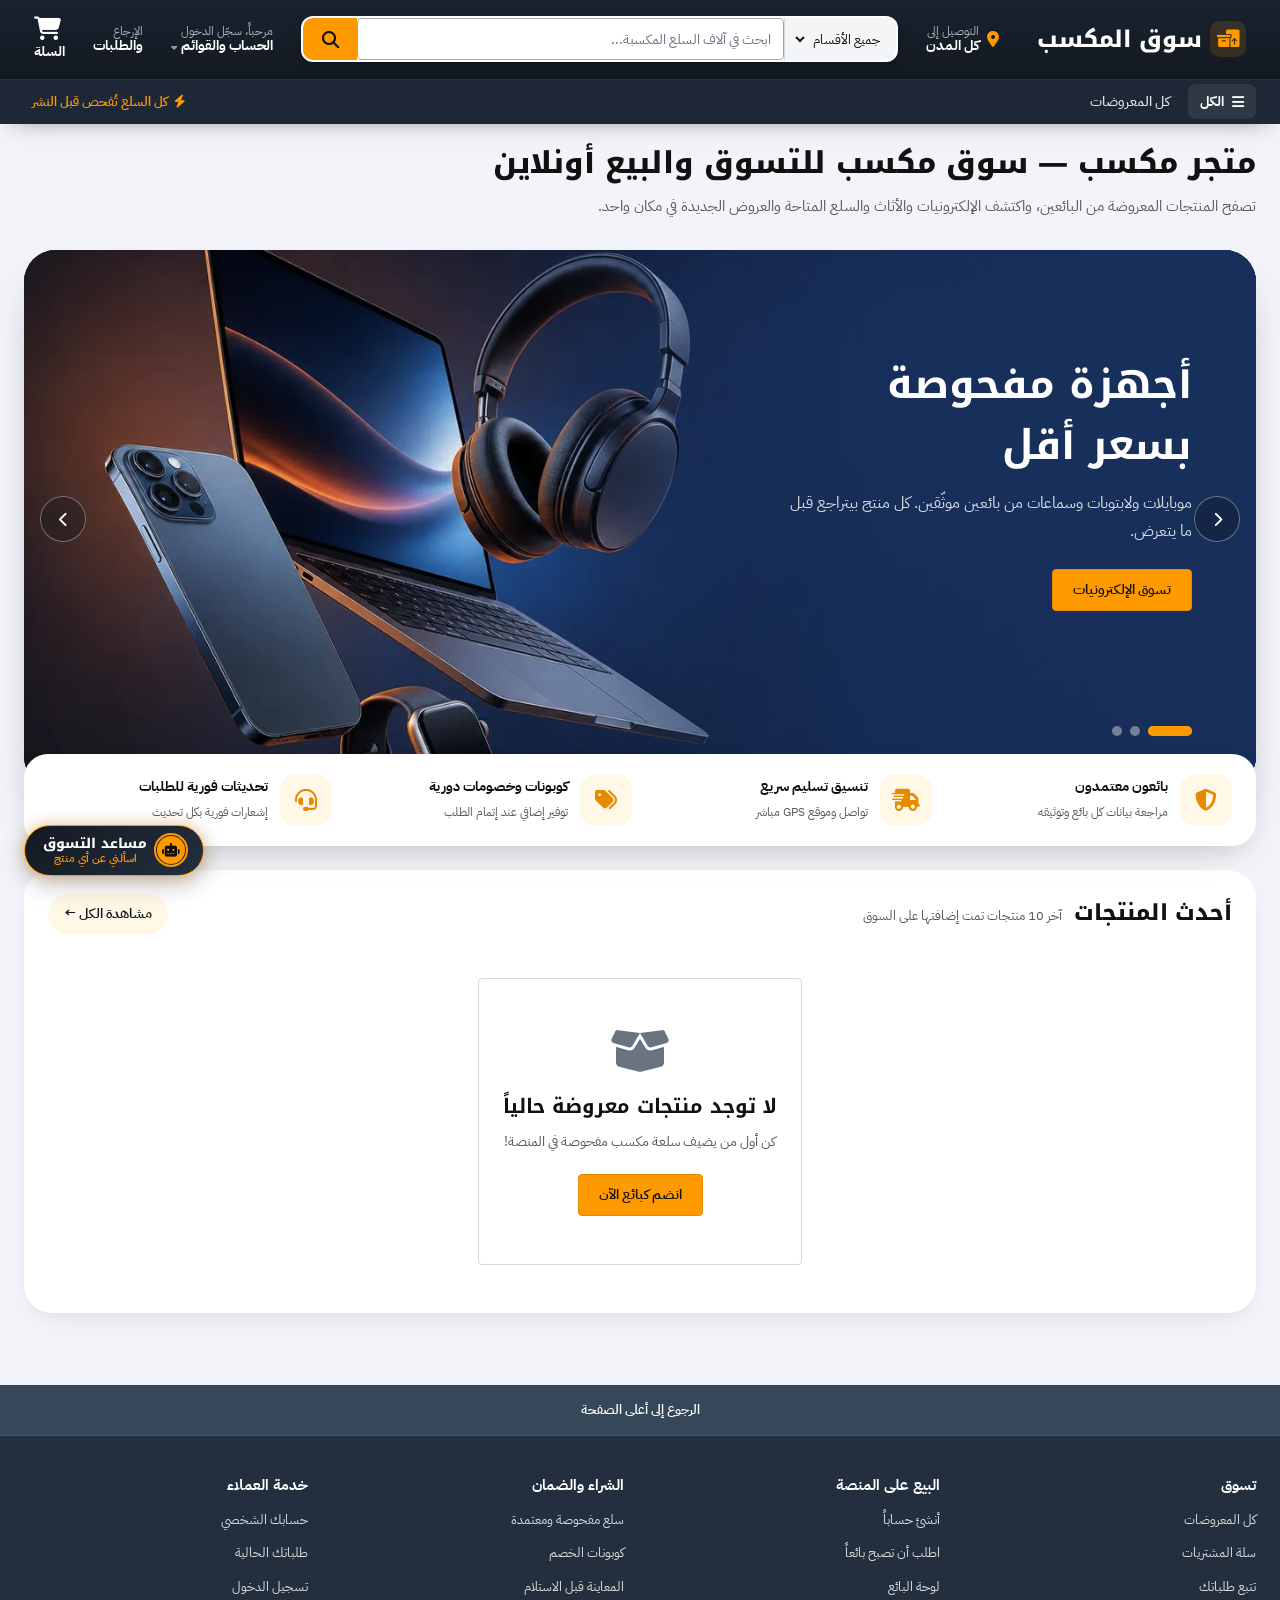
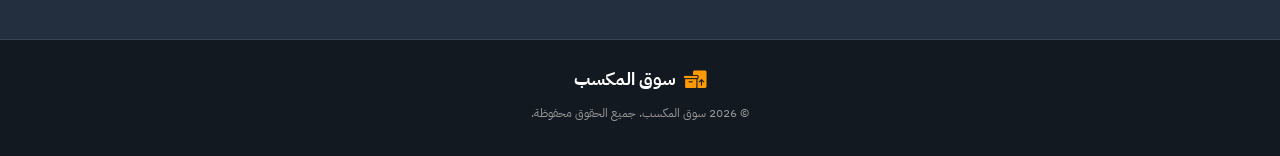
<file: index.html>
<!DOCTYPE html>
<html lang="ar" dir="rtl">
<head>
  <meta charset="UTF-8">
  <meta name="viewport" content="width=device-width, initial-scale=1.0">

  <!-- SEO: عنوان ووصف الصفحة الرئيسية -->
  <title>متجر مكسب | سوق مكسب للتسوق والبيع أونلاين</title>
  <meta
    name="description"
    content="متجر مكسب هو سوق إلكتروني لعرض واكتشاف المنتجات من بائعين مختلفين. تصفح الأقسام والمنتجات المتاحة، واكتشف ما يناسب احتياجاتك في سوق مكسب."
  >

  <!-- السماح بالفهرسة ومعاينة الصور الكبيرة -->
  <meta
    name="robots"
    content="index, follow, max-image-preview:large"
  >

  <!-- الرابط الأساسي للصفحة الرئيسية -->
  <link
    rel="canonical"
    href="https://maksib-store.github.io/"
  >

  <!-- لغة الموقع -->
  <meta http-equiv="content-language" content="ar-EG">

  <!-- Open Graph: مشاركة الموقع -->
  <meta property="og:site_name" content="متجر مكسب">
  <meta property="og:type" content="website">
  <meta property="og:locale" content="ar_EG">
  <meta
    property="og:url"
    content="https://maksib-store.github.io/"
  >
  <meta
    property="og:title"
    content="متجر مكسب | سوق مكسب للتسوق والبيع أونلاين"
  >
  <meta
    property="og:description"
    content="اكتشف المنتجات والأقسام المتاحة من خلال سوق مكسب، وتصفح المنتجات المعروضة من بائعين مختلفين."
  >
  <meta
    property="og:image"
    content="https://maksib-store.github.io/img/hero/slide-1.webp"
  >
  <meta
    property="og:image:secure_url"
    content="https://maksib-store.github.io/img/hero/slide-1.webp"
  >
  <meta property="og:image:type" content="image/webp">
  <meta property="og:image:width" content="1400">
  <meta property="og:image:height" content="787">
  <meta
    property="og:image:alt"
    content="متجر مكسب للتسوق والبيع أونلاين"
  >

  <!-- Twitter / X -->
  <meta name="twitter:card" content="summary_large_image">
  <meta
    name="twitter:title"
    content="متجر مكسب | سوق مكسب للتسوق والبيع أونلاين"
  >
  <meta
    name="twitter:description"
    content="تصفح المنتجات والأقسام المتاحة واكتشف سوق مكسب للتسوق والبيع أونلاين."
  >
  <meta
    name="twitter:image"
    content="https://maksib-store.github.io/img/hero/slide-1.webp"
  >
  <meta
    name="twitter:image:alt"
    content="متجر مكسب للتسوق والبيع أونلاين"
  >

  <!-- تحسين الاتصال بملفات التنسيق الخارجية -->
  <link rel="preconnect" href="https://cdnjs.cloudflare.com" crossorigin>

  <!-- ملفات التصميم -->
  <link
    rel="stylesheet"
    href="https://cdnjs.cloudflare.com/ajax/libs/font-awesome/6.5.1/css/all.min.css"
  >
  <link rel="stylesheet" href="/css/style.css">

  <!-- Socket.IO: الحفاظ على تحميل المكتبة الحالية -->
  <script src="https://cdn.socket.io/4.7.4/socket.io.min.js"></script>

  <!-- أيقونة الموقع: تأكد من وجود الملف في جذر الموقع -->
  <link rel="icon" type="image/svg+xml" href="/favicon.svg">

  <!-- إثبات ملكية الموقع في Google Search Console -->
  <meta
    name="google-site-verification"
    content="5xuitkgCmLDpbpiPAZr997VdTXjeMo4oxc7MZbYa0To"
  >
<link rel="icon" href="/favicon.svg" type="image/svg+xml">
<link rel="icon" href="/favicon.ico" sizes="any">
<link rel="icon" href="/favicon-32x32.png" type="image/png" sizes="32x32">
<link rel="apple-touch-icon" href="/apple-touch-icon.png">
</head>
<body>

  <div data-site-header></div>

  <!-- Main Marketplace Body -->
  <main class="marketplace-page">
    <section class="container seo-intro" aria-labelledby="home-seo-title">
      <h1 id="home-seo-title">متجر مكسب — سوق مكسب للتسوق والبيع أونلاين</h1>
      <p>تصفح المنتجات المعروضة من البائعين، واكتشف الإلكترونيات والأثاث والسلع المتاحة والعروض الجديدة في مكان واحد.</p>
    </section>
    <!-- Hero Carousel -->
    <section class="home-hero" aria-roledescription="carousel" aria-label="عروض سوق مكسب">
      <div class="container">
        <div class="hero-carousel" id="hero-carousel">
          <div class="hero-track" id="hero-track"></div>
          <button type="button" class="hero-nav hero-nav-prev" id="hero-prev" aria-label="الصورة السابقة"><i class="fa-solid fa-chevron-right"></i></button>
          <button type="button" class="hero-nav hero-nav-next" id="hero-next" aria-label="الصورة التالية"><i class="fa-solid fa-chevron-left"></i></button>
          <div class="hero-dots" id="hero-dots" role="tablist" aria-label="اختيار الشريحة"></div>
        </div>
      </div>
    </section>

    <div class="container">
      <!-- Trust Bar -->
      <section class="trust-bar">
        <div class="trust-item">
          <i class="fa-solid fa-shield-halved"></i>
          <div>
            <strong>بائعون معتمدون</strong>
            <span>مراجعة بيانات كل بائع وتوثيقه</span>
          </div>
        </div>
        <div class="trust-item">
          <i class="fa-solid fa-truck-fast"></i>
          <div>
            <strong>تنسيق تسليم سريع</strong>
            <span>تواصل وموقع GPS مباشر</span>
          </div>
        </div>
        <div class="trust-item">
          <i class="fa-solid fa-tags"></i>
          <div>
            <strong>كوبونات وخصومات دورية</strong>
            <span>توفير إضافي عند إتمام الطلب</span>
          </div>
        </div>
        <div class="trust-item">
          <i class="fa-solid fa-headset"></i>
          <div>
            <strong>تحديثات فورية للطلبات</strong>
            <span>إشعارات فورية بكل تحديث</span>
          </div>
        </div>
      </section>

      <!-- Category Bento Shortcuts -->
      <section class="category-bento-grid is-text" id="category-bento-area">
        <!-- Loaded via JS -->
      </section>

      <!-- Shelf 1: Latest Products -->
      <section class="marketplace-shelf" id="shelf-latest">
        <div class="shelf-header">
          <div class="shelf-title-wrap">
            <h2 class="shelf-title">أحدث المنتجات</h2>
            <span class="shelf-subtitle">آخر 10 منتجات تمت إضافتها على السوق</span>
          </div>
          <a href="/products.html" class="shelf-view-all">مشاهدة الكل &larr;</a>
        </div>
        <div class="product-grid" id="home-products-grid">
          <!-- Skeletons while loading -->
          <div class="skeleton-card"><div class="skeleton-img"></div><div class="skeleton-text"></div><div class="skeleton-text short"></div><div class="skeleton-text price"></div></div>
          <div class="skeleton-card"><div class="skeleton-img"></div><div class="skeleton-text"></div><div class="skeleton-text short"></div><div class="skeleton-text price"></div></div>
          <div class="skeleton-card"><div class="skeleton-img"></div><div class="skeleton-text"></div><div class="skeleton-text short"></div><div class="skeleton-text price"></div></div>
          <div class="skeleton-card"><div class="skeleton-img"></div><div class="skeleton-text"></div><div class="skeleton-text short"></div><div class="skeleton-text price"></div></div>
          <div class="skeleton-card"><div class="skeleton-img"></div><div class="skeleton-text"></div><div class="skeleton-text short"></div><div class="skeleton-text price"></div></div>
        </div>
      </section>

      <!-- Shelf 2: Discounts (hidden until there are discounted products) -->
      <section class="marketplace-shelf" id="shelf-discounts" hidden>
        <div class="shelf-header">
          <div class="shelf-title-wrap">
            <h2 class="shelf-title">الخصومات</h2>
            <span class="shelf-subtitle">منتجات عليها خصم فعلي، مرتبة من الأعلى خصماً</span>
          </div>
          <a href="/products.html" class="shelf-view-all">مشاهدة الكل &larr;</a>
        </div>
        <div class="product-grid" id="discounts-grid"></div>
      </section>

      <!-- Shelf 3: Top rated (hidden until there are rated products) -->
      <section class="marketplace-shelf" id="shelf-rated" hidden>
        <div class="shelf-header">
          <div class="shelf-title-wrap">
            <h2 class="shelf-title">أعلى التقييمات</h2>
            <span class="shelf-subtitle">المنتجات الأعلى تقييماً من المشترين</span>
          </div>
          <a href="/products.html" class="shelf-view-all">مشاهدة الكل &larr;</a>
        </div>
        <div class="product-grid" id="rated-grid"></div>
      </section>
    </div>
  </main>

  <!-- Amazon-style Comprehensive Footer -->
  <div data-site-footer></div>

  <script src="/js/app.js"></script>
  <script src="/js/seo.js"></script>
  <script>

    /* ---------- Hero carousel ----------
       لتغيير الصور: غيّر قيمة image في كل شريحة بالرابط الجديد */
    var HERO_SLIDES = [
      { image: '/img/hero/slide-1.webp', rgb: '23,47,91',  bg: '#172f5b',
        title: 'أجهزة مفحوصة بسعر أقل',
        text: 'موبايلات ولابتوبات وسماعات من بائعين موثّقين. كل منتج بيتراجع قبل ما يتعرض.',
        cta: 'تسوق الإلكترونيات', href: '/products.html' },
      { image: '/img/hero/slide-2.webp', rgb: '51,26,86', bg: '#331a56',
        title: 'بيتك يستاهل قطعة مميزة',
        text: 'مفروشات وأثاث ومقتنيات نادرة بحالة ممتازة، من بيوت ناس اعتنت بيها.',
        cta: 'شوف المفروشات', href: '/products.html' },
      { image: '/img/hero/slide-3.webp', rgb: '22,92,72', bg: '#165c48',
        title: 'عندك حاجة مش بتستخدمها؟ بيعها',
        text: 'افتح متجرك على السوق ووصّل منتجاتك لآلاف المشترين من غير عمولات خفية.',
        cta: 'ابدأ البيع', href: '/profile.html' }
    ];

    (function initHero() {
      var root = document.getElementById('hero-carousel');
      if (!root) return;
      var track = document.getElementById('hero-track');
      var dotsBox = document.getElementById('hero-dots');
      var DELAY = 5500, idx = 0, timer = null, paused = false;
      var reduce = window.matchMedia('(prefers-reduced-motion: reduce)').matches;
      root.style.setProperty('--hero-delay', DELAY + 'ms');

      track.innerHTML = HERO_SLIDES.map(function (s, i) {
        return '<article class="hero-slide" role="tabpanel" aria-label="' + (i + 1) + ' من ' + HERO_SLIDES.length + '" style="--slide-rgb:' + s.rgb + ';--slide-bg:' + s.bg + '">' +
          '<img src="' + s.image + '" alt="" ' + (i === 0 ? 'fetchpriority="high"' : 'loading="lazy"') + '>' +
          '<div class="hero-copy"><h2 class="hero-title">' + s.title + '</h2><p class="hero-text">' + s.text + '</p>' +
          '<a class="button btn-accent hero-cta" href="' + s.href + '">' + s.cta + '</a></div></article>';
      }).join('');
      dotsBox.innerHTML = HERO_SLIDES.map(function (s, i) {
        return '<button type="button" class="hero-dot" role="tab" aria-label="الشريحة ' + (i + 1) + '" data-i="' + i + '"></button>';
      }).join('');

      var slides = track.querySelectorAll('.hero-slide');
      var dots = dotsBox.querySelectorAll('.hero-dot');

      function show(n) {
        idx = (n + slides.length) % slides.length;
        slides.forEach(function (el, i) { el.classList.toggle('is-active', i === idx); el.setAttribute('aria-hidden', i === idx ? 'false' : 'true'); });
        dots.forEach(function (d, i) {
          d.classList.remove('is-active');
          d.setAttribute('aria-selected', i === idx ? 'true' : 'false');
        });
        void dots[idx].offsetWidth; // restart progress animation
        dots[idx].classList.add('is-active');
        schedule();
      }
      function schedule() {
        clearTimeout(timer);
        if (reduce || paused) return;
        timer = setTimeout(function () { show(idx + 1); }, DELAY);
      }
      function setPaused(v) {
        paused = v;
        root.classList.toggle('is-paused', v);
        if (v) clearTimeout(timer); else schedule();
      }

      document.getElementById('hero-next').addEventListener('click', function () { show(idx + 1); });
      document.getElementById('hero-prev').addEventListener('click', function () { show(idx - 1); });
      dotsBox.addEventListener('click', function (e) {
        var d = e.target.closest('.hero-dot'); if (d) show(Number(d.dataset.i));
      });
      root.addEventListener('mouseenter', function () { setPaused(true); });
      root.addEventListener('mouseleave', function () { setPaused(false); });
      root.addEventListener('focusin', function () { setPaused(true); });
      root.addEventListener('focusout', function () { setPaused(false); });
      document.addEventListener('visibilitychange', function () { setPaused(document.hidden); });
      root.setAttribute('tabindex', '0');
      root.addEventListener('keydown', function (e) {
        if (e.target !== root) return;
        if (e.key === 'ArrowLeft') show(idx + 1);   // RTL: اليسار = التالي
        if (e.key === 'ArrowRight') show(idx - 1);
      });
      var sx = null;
      root.addEventListener('pointerdown', function (e) { sx = e.clientX; });
      root.addEventListener('pointerup', function (e) {
        if (sx === null) return;
        var dx = e.clientX - sx; sx = null;
        if (Math.abs(dx) > 50) show(dx < 0 ? idx + 1 : idx - 1);
      });
      show(0);
    })();

    /* ---------- Card entrance animation ---------- */
    var revealObserver = ('IntersectionObserver' in window) ? new IntersectionObserver(function (entries) {
      entries.forEach(function (en) {
        if (en.isIntersecting) { var t = en.target; t.classList.add('is-in'); revealObserver.unobserve(t); setTimeout(function () { t.style.transitionDelay = ''; }, 1000); }
      });
    }, { threshold: 0.12 }) : null;
    function revealCards(scope) {
      if (!revealObserver) return;
      (scope || document).querySelectorAll('.bento-card:not(.js-reveal), .product-card:not(.js-reveal)').forEach(function (el, i) {
        el.classList.add('js-reveal');
        el.style.transitionDelay = ((i % 5) * 70) + 'ms';
        revealObserver.observe(el);
      });
    }

    /* ---------- إعدادات الصفحة الرئيسية ---------- */
    var HOME_CFG = {
      MAX_SECTIONS: 8,   // أقصى عدد أقسام نصية تظهر
      PER_SHELF: 10,     // عدد المنتجات في كل رف
      POOL_SIZE: 50      // عدد المنتجات اللي بنجيبها مرة واحدة ونرتّب منها (لازم <= MAX_LIMIT في الباك إند)
    };

    /* ---------- أدوات قراءة بيانات المنتج (بتجرّب أكتر من اسم حقل) ---------- */
    function num(v) { var n = parseFloat(v); return isFinite(n) ? n : 0; }
    function pick(p, keys) {
      for (var i = 0; i < keys.length; i++) {
        var v = p[keys[i]];
        if (v !== undefined && v !== null && v !== '') return v;
      }
      return undefined;
    }
    // وقت الإضافة: من حقل تاريخ، أو من الـ ObjectId (أول 8 خانات = timestamp)
    function createdTime(p) {
      var d = pick(p, ['createdAt', 'created_at', 'created', 'date_added', 'date', 'timestamp']);
      if (d !== undefined) { var t = new Date(d).getTime(); if (isFinite(t)) return t; }
      var id = String(p._id || p.id || '');
      if (/^[0-9a-f]{24}$/i.test(id)) return parseInt(id.slice(0, 8), 16) * 1000;
      return 0;
    }
    // نسبة الخصم الفعلية (0 = مفيش خصم)
    function discountPct(p) {
      var d = num(p.discount);               // في الـ schema: discount = نسبة مئوية (0-100)
      if (d > 0 && d <= 100) return Math.round(d);
      var price = num(pick(p, ['price', 'current_price']));
      var sale = num(pick(p, ['sale_price', 'discount_price', 'discounted_price']));
      var old = num(pick(p, ['old_price', 'oldPrice', 'original_price', 'originalPrice', 'compare_at_price', 'price_before']));
      if (sale > 0 && price > 0 && sale < price) { old = price; price = sale; }
      if (old > 0 && price > 0 && old > price) return Math.round((old - price) / old * 100);
      var pct = num(pick(p, ['discount_percent', 'discountPercent', 'discount_percentage', 'discount']));
      return pct > 0 && pct < 100 ? pct : 0;
    }
    // التقييمات: الـ API بيرجّع avg_rating (المتوسط) و reviews_count (العدد) بدل مصفوفة reviews
    function reviewsOf(p) { return Math.max(0, Math.floor(num(p.reviews_count))); }
    function ratingOf(p) {
      var r = num(p.avg_rating);
      return r > 0 && r <= 5 ? r : 0;
    }

    function fillShelf(shelfId, gridId, list) {
      var shelf = document.getElementById(shelfId);
      var grid = document.getElementById(gridId);
      if (!shelf || !grid) return;
      if (!list.length) { shelf.hidden = true; return; }
      grid.innerHTML = list.map(App.productCard).join('');
      shelf.hidden = false;
      revealCards(grid);
    }

    async function loadHomeData() {
      // 1) الأقسام: نص فقط (بدون صور ولا طلب منتجات إضافي)
      const secRes = await App.fetchAPI('/api/get_all_sections');
      const bentoArea = document.getElementById('category-bento-area');

      if (secRes.ok && Array.isArray(secRes.data) && secRes.data.length > 0) {
        bentoArea.innerHTML = secRes.data.slice(0, HOME_CFG.MAX_SECTIONS).map(sec => `
          <a href="/products.html?section=${encodeURIComponent(sec.name)}" class="bento-card bento-text">
            <h3>${App.escapeHtml(sec.name)}</h3>
            <span class="bento-link">تسوق الآن</span>
          </a>`).join('');
        revealCards(bentoArea);
      } else {
        bentoArea.hidden = true;
      }

      // 2) المنتجات: بنجيب دفعة واحدة ونرتّبها لثلاثة رفوف
      const res = await App.fetchAPI('/api/get_products?limit=' + HOME_CFG.POOL_SIZE + '&page=1');
      const pool = (res.ok && Array.isArray(res.data)) ? res.data : [];
      const N = HOME_CFG.PER_SHELF;
      const prodContainer = document.getElementById('home-products-grid');

      if (!pool.length) {
        prodContainer.innerHTML = `
          <div class="empty-state-box" style="grid-column: 1 / -1;">
            <i class="fa-solid fa-box-open empty-state-icon"></i>
            <h2>لا توجد منتجات معروضة حالياً</h2>
            <p>كن أول من يضيف سلعة مكسب مفحوصة في المنصة!</p>
            <a href="/profile.html" class="button btn-accent">انضم كبائع الآن</a>
          </div>`;
        document.getElementById('shelf-discounts').hidden = true;
        document.getElementById('shelf-rated').hidden = true;
        return;
      }

      // أحدث 10: ترتيب حقيقي بتاريخ الإضافة (sort ثابت، فلو مفيش تاريخ يفضل ترتيب الـ API)
      const latest = pool.slice().sort((a, b) => createdTime(b) - createdTime(a)).slice(0, N);
      prodContainer.innerHTML = latest.map(App.productCard).join('');
      revealCards(prodContainer);

      // الخصومات: المنتجات اللي عليها خصم فعلي بس، الأعلى خصماً أولاً
      const discounted = pool.filter(p => discountPct(p) > 0)
        .sort((a, b) => discountPct(b) - discountPct(a)).slice(0, N);
      fillShelf('shelf-discounts', 'discounts-grid', discounted);

      // أعلى التقييمات: المنتجات اللي لها تقييمات فعلية فقط.
      // الترتيب بمتوسط موزون عشان منتج بتقييم واحد 5★ ما يتفوقش على منتج بـ 50 تقييم 4.8★
      const rated = pool.filter(p => ratingOf(p) > 0 && reviewsOf(p) > 0);
      if (rated.length) {
        const m = 3;
        const C = rated.reduce((s, p) => s + ratingOf(p), 0) / rated.length;
        const score = p => { const v = reviewsOf(p); return (v * ratingOf(p) + m * C) / (v + m); };
        rated.sort((a, b) => score(b) - score(a) || reviewsOf(b) - reviewsOf(a));
      }
      fillShelf('shelf-rated', 'rated-grid', rated.slice(0, N));

      // للتشخيص: افتح Console لو رف التقييمات مش ظاهر
      console.debug('[home] sample product:', pool[0]);
      console.debug('[home] rated products:', rated.length);
    }

    window.addEventListener('DOMContentLoaded', loadHomeData);
    window.addEventListener('market:new_product', () => loadHomeData());
  </script>
</body>
</html>
</file>
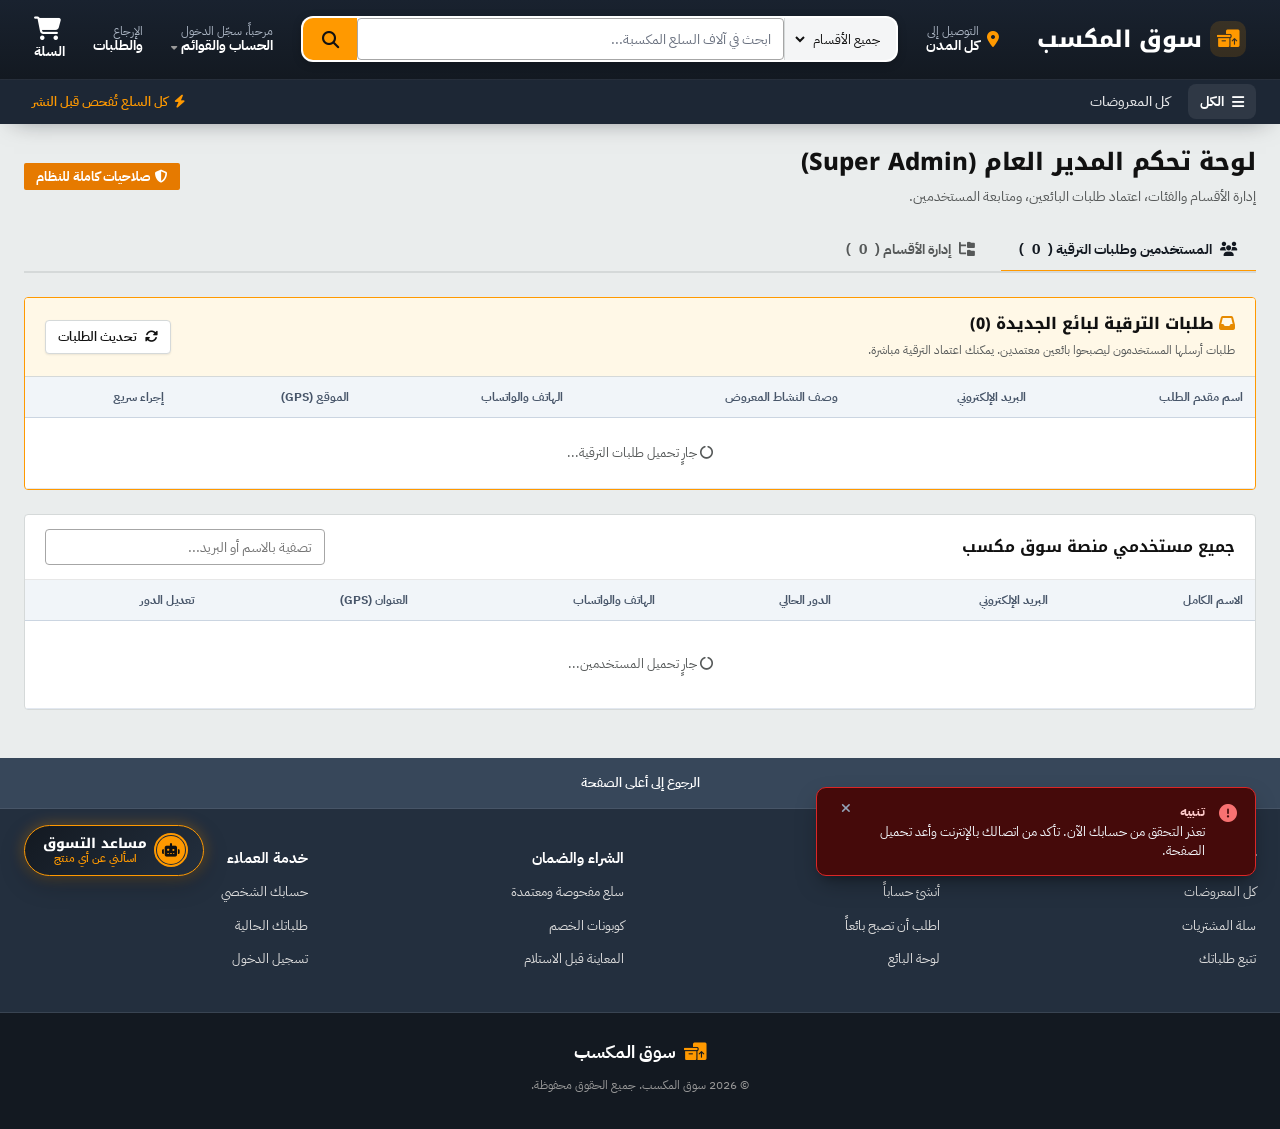
<file: admin-dashboard.html>
<!DOCTYPE html>
<html lang="ar" dir="rtl">
<head>
  <meta charset="UTF-8">
  <meta name="viewport" content="width=device-width, initial-scale=1.0">
  <meta name="robots" content="noindex,nofollow">
  <title>لوحة المدير العام | متجر مكسب</title>
  <meta name="description" content="لوحة إدارة النظام الخاصة بالمدير العام.">
  <meta property="og:site_name" content="متجر مكسب">
  <meta property="og:title" content="لوحة المدير العام | متجر مكسب">
  <meta property="og:description" content="لوحة إدارة النظام الخاصة بالمدير العام.">
  <meta property="og:type" content="website">
  <meta property="og:locale" content="ar_EG">
  <meta property="og:image" content="https://maksib-store.github.io/img/hero/slide-1.webp">
  <meta name="twitter:card" content="summary_large_image">
  <meta name="twitter:title" content="لوحة المدير العام | متجر مكسب">
  <meta name="twitter:description" content="لوحة إدارة النظام الخاصة بالمدير العام.">
  <meta name="twitter:image" content="https://maksib-store.github.io/img/hero/slide-1.webp">
  <link rel="stylesheet" href="https://cdnjs.cloudflare.com/ajax/libs/font-awesome/6.5.1/css/all.min.css">
  <link rel="stylesheet" href="/css/style.css">
  <script src="https://cdn.socket.io/4.7.4/socket.io.min.js"></script>
  <style>
    .admin-tab-nav {
      display: flex;
      gap: 8px;
      border-bottom: 2px solid var(--border);
      margin-bottom: 24px;
      overflow-x: auto;
      white-space: nowrap;
    }
    .admin-tab-btn {
      padding: 10px 18px;
      font-weight: 700;
      font-size: 14px;
      background: none;
      border: none;
      cursor: pointer;
      color: var(--text-secondary);
      border-bottom: 3px solid transparent;
      margin-bottom: -2px;
      transition: all 150ms ease;
      display: flex;
      align-items: center;
      gap: 8px;
    }
    .admin-tab-btn:hover {
      color: var(--text-primary);
    }
    .admin-tab-btn.active {
      color: var(--primary);
      border-bottom-color: var(--accent);
    }
    .admin-tab-pane {
      display: none;
    }
    .admin-tab-pane.active {
      display: block;
    }
  </style>
  <link rel="icon" type="image/svg+xml" href="/favicon.svg">
  </head>
<body>

  <div data-site-header></div>

  <!-- Super Admin Main Content -->
  <main class="container" style="padding-top: var(--space-20); padding-bottom: var(--space-48);">
    <div style="display:flex; justify-content:space-between; align-items:center; flex-wrap:wrap; gap:16px; margin-bottom:20px;">
      <div>
        <h1 style="font-size: 24px; font-weight: 800; margin-bottom: 4px;">لوحة تحكم المدير العام (Super Admin)</h1>
        <p style="color: var(--text-secondary); font-size: 14px; margin: 0;">
          إدارة الأقسام والفئات، اعتماد طلبات البائعين، ومتابعة المستخدمين.
        </p>
      </div>
      <div>
        <span class="badge badge-best-seller" style="font-size: 13px; padding: 6px 12px;">
          <i class="fa-solid fa-shield-halved"></i> صلاحيات كاملة للنظام
        </span>
      </div>
    </div>

    <!-- Tabs Navigation -->
    <div class="admin-tab-nav">
      <button class="admin-tab-btn active" data-tab="tab-users-and-promotions">
        <i class="fa-solid fa-users"></i> المستخدمين وطلبات الترقية (<span id="count-users">0</span>)
      </button>
      <button class="admin-tab-btn" data-tab="tab-sections">
        <i class="fa-solid fa-folder-tree"></i> إدارة الأقسام (<span id="count-sections">0</span>)
      </button>
    </div>

    <!-- TAB 1: Users & Seller Promotion Requests -->
    <div class="admin-tab-pane active" id="tab-users-and-promotions">

      <!-- Promotion Requests Banner / Table -->
      <div style="background:#fff; border:1px solid var(--accent); border-radius:var(--radius-sm); overflow:hidden; margin-bottom:24px;">
        <div style="padding:14px 20px; background:var(--accent-light); border-bottom:1px solid var(--border); display:flex; justify-content:space-between; align-items:center; flex-wrap:wrap; gap:10px;">
          <div>
            <h3 style="font-size:16px; font-weight:800; color:var(--text-primary); margin:0;">
              <i class="fa-solid fa-inbox" style="color:var(--accent-hover);"></i> طلبات الترقية لبائع الجديدة (<span id="count-promo-reqs">0</span>)
            </h3>
            <p style="color:var(--text-secondary); font-size:12px; margin:4px 0 0;">
              طلبات أرسلها المستخدمون ليصبحوا بائعين معتمدين. يمكنك اعتماد الترقية مباشرة.
            </p>
          </div>
          <button class="button btn-secondary btn-sm" onclick="loadPromotionRequests()">
            <i class="fa-solid fa-rotate"></i> تحديث الطلبات
          </button>
        </div>

        <div style="overflow-x:auto;">
          <table class="invoice-table" style="margin:0;">
            <thead>
              <tr>
                <th>اسم مقدم الطلب</th>
                <th>البريد الإلكتروني</th>
                <th>وصف النشاط المعروض</th>
                <th>الهاتف والواتساب</th>
                <th>الموقع (GPS)</th>
                <th>إجراء سريع</th>
              </tr>
            </thead>
            <tbody id="promo-requests-tbody">
              <tr>
                <td colspan="6" style="text-align:center; padding:24px; color:var(--text-secondary);">
                  <i class="fa-solid fa-circle-notch fa-spin"></i> جارٍ تحميل طلبات الترقية...
                </td>
              </tr>
            </tbody>
          </table>
        </div>
      </div>

      <!-- All Users Management Table -->
      <div style="background:#fff; border:1px solid var(--border); border-radius:var(--radius-sm); overflow:hidden;">
        <div style="padding:14px 20px; border-bottom:1px solid var(--border-light); display:flex; justify-content:space-between; align-items:center; flex-wrap:wrap; gap:12px;">
          <h3 style="font-size:16px; font-weight:700;">جميع مستخدمي منصة سوق مكسب</h3>
          <div style="width:280px; max-width:100%;">
            <input type="text" id="users-filter-input" class="input" placeholder="تصفية بالاسم أو البريد..." oninput="filterUsersTable()" style="height:36px;">
          </div>
        </div>

        <div style="overflow-x:auto;">
          <table class="invoice-table" style="margin:0;">
            <thead>
              <tr>
                <th>الاسم الكامل</th>
                <th>البريد الإلكتروني</th>
                <th>الدور الحالي</th>
                <th>الهاتف والواتساب</th>
                <th>العنوان (GPS)</th>
                <th>تعديل الدور</th>
              </tr>
            </thead>
            <tbody id="users-table-tbody">
              <tr>
                <td colspan="6" style="text-align:center; padding:32px; color:var(--text-secondary);">
                  <i class="fa-solid fa-circle-notch fa-spin"></i> جارٍ تحميل المستخدمين...
                </td>
              </tr>
            </tbody>
          </table>
        </div>
      </div>

    </div>

    <!-- TAB 2: Sections Management -->
    <div class="admin-tab-pane" id="tab-sections">
      <div class="rwd-split rwd-split-wide" style="gap:24px; align-items:start;">

        <!-- Sections are now added by sellers; the super admin only views them -->
        <div style="background:#fff; border:1px solid var(--border); border-radius:var(--radius-sm); padding:24px;">
          <h3 style="font-size:17px; font-weight:800; margin-bottom:6px;">الأقسام يضيفها البائعون</h3>
          <p style="color:var(--text-secondary); font-size:13px; line-height:1.8;">
            يستطيع أي بائع إضافة قسم جديد من لوحة البائع. يتم رفض القسم تلقائياً إذا كان مشابهاً لقسم موجود،
            ولا يمكن لأي مستخدم تعديل الأقسام أو حذفها.
          </p>
        </div>

        <!-- Sections List -->
        <div style="background:#fff; border:1px solid var(--border); border-radius:var(--radius-sm); overflow:hidden;">
          <div style="padding:14px 20px; border-bottom:1px solid var(--border-light);">
            <h3 style="font-size:16px; font-weight:700;">الأقسام الحالية في المنصة (عرض فقط)</h3>
          </div>
          <div style="overflow-x:auto;">
            <table class="invoice-table" style="margin:0;">
              <thead>
                <tr>
                  <th>اسم القسم</th>
                  <th>تاريخ الإضافة</th>
                </tr>
              </thead>
              <tbody id="sections-tbody">
                <tr>
                  <td colspan="2" style="text-align:center; padding:24px; color:var(--text-secondary);">
                    <i class="fa-solid fa-circle-notch fa-spin"></i> جارٍ تحميل الأقسام...
                  </td>
                </tr>
              </tbody>
            </table>
          </div>
        </div>

      </div>
    </div>
  </main>

  <!-- Footer -->
  <div data-site-footer></div>

  <script src="/js/app.js"></script>
  <script src="/js/seo.js"></script>
  <script>
    let allUsersList = [];

    // Tabs toggle
    document.querySelectorAll('.admin-tab-btn').forEach(btn => {
      btn.addEventListener('click', () => {
        document.querySelectorAll('.admin-tab-btn').forEach(b => b.classList.remove('active'));
        document.querySelectorAll('.admin-tab-pane').forEach(p => p.classList.remove('active'));
        btn.classList.add('active');
        document.getElementById(btn.getAttribute('data-tab')).classList.add('active');
      });
    });

    async function initAdminDashboard() {
      // 1. Guard check: only super_admin
      const user = await App.auth.requireAuth(['super_admin']);
      if (!user) return;

      // Header user setup
      const namePart = user.name ? user.name.split(' ')[0] : 'المدير';

      await loadPromotionRequests();
      await loadAllUsers();
      await loadSections();
    }

    // --- 1. Promotion Requests ---
    async function loadPromotionRequests() {
      const tbody = document.getElementById('promo-requests-tbody');
      const res = await App.fetchAPI('/api/admin/get_requset_to_sellers?page=1&limit=50');

      if (res.ok && Array.isArray(res.data) && res.data.length > 0) {
        document.getElementById('count-promo-reqs').innerText = res.data.length;
        tbody.innerHTML = res.data.map(req => `
          <tr>
            <td style="font-weight:700;">${App.escapeHtml(req.name)}</td>
            <td><code>${App.escapeHtml(req.email)}</code></td>
            <td style="max-width:250px; font-size:13px;">${App.escapeHtml(req.description || 'لا يوجد وصف')}</td>
            <td style="font-size:13px;">
              <div>هاتف: ${App.escapeHtml(req.phone_number || '-')}</div>
              <div>واتساب: ${App.escapeHtml(req.whatsApp_number || '-')}</div>
            </td>
            <td style="font-size:12px; max-width:140px; overflow:hidden; text-overflow:ellipsis;">
              ${App.escapeHtml(req.GPS_URL || '-')}
            </td>
            <td>
              <button class="button btn-accent btn-sm" data-email="${App.escapeHtml(req.email)}" onclick="findAndPromoteUserByEmail(this.dataset.email)">
                <i class="fa-solid fa-check"></i> ترقية لبائع
              </button>
            </td>
          </tr>
        `).join('');
      } else {
        document.getElementById('count-promo-reqs').innerText = '0';
        tbody.innerHTML = `
          <tr>
            <td colspan="6" style="text-align:center; color:var(--text-secondary); padding:24px;">
              لا توجد طلبات ترقية جديدة معلقة حالياً.
            </td>
          </tr>
        `;
      }
    }

    function findAndPromoteUserByEmail(email) {
      const matched = allUsersList.find(u => u.email.toLowerCase() === email.toLowerCase());
      if (matched) {
        promoteToSeller(matched._id || matched.id, matched.name);
      } else {
        const filterInput = document.getElementById('users-filter-input');
        filterInput.value = email;
        filterUsersTable();
        App.showToast(`تمت تصفية جدول المستخدمين حسب: ${email}`, 'info');
      }
    }

    // --- 2. Users Management ---
    async function loadAllUsers() {
      const tbody = document.getElementById('users-table-tbody');
      const res = await App.fetchAPI('/api/admin/get_all_users');

      if (res.ok && Array.isArray(res.data)) {
        allUsersList = res.data;
        document.getElementById('count-users').innerText = allUsersList.length;
        renderUsersTable(allUsersList);
      } else {
        tbody.innerHTML = `
          <tr>
            <td colspan="6" style="text-align:center; color:var(--text-secondary); padding:24px;">
              تعذر جلب بيانات المستخدمين.
            </td>
          </tr>
        `;
      }
    }

    function renderUsersTable(users) {
      const tbody = document.getElementById('users-table-tbody');
      if (!users.length) {
        tbody.innerHTML = `
          <tr>
            <td colspan="6" style="text-align:center; color:var(--text-secondary); padding:24px;">
              لا يوجد مستخدمون مطابقون لبحثك.
            </td>
          </tr>
        `;
        return;
      }

      tbody.innerHTML = users.map(u => {
        const uId = u._id || u.id;
        const role = u.role || 'user';
        let badge = '<span class="badge badge-neutral">user (مشتري)</span>';
        if (role === 'seller') badge = '<span class="badge badge-certified">seller (بائع)</span>';
        if (role === 'super_admin') badge = '<span class="badge badge-best-seller">super_admin (مدير)</span>';

        return `
          <tr>
            <td style="font-weight:700;">${App.escapeHtml(u.name)}</td>
            <td><code>${App.escapeHtml(u.email)}</code></td>
            <td>${badge}</td>
            <td style="font-size:13px;">
              <div>هاتف: ${App.escapeHtml(u.phone_number || '-')}</div>
              <div>واتساب: ${App.escapeHtml(u.whatsApp_number || '-')}</div>
            </td>
            <td style="font-size:12px; max-width:140px; overflow:hidden; text-overflow:ellipsis;">
              ${App.escapeHtml(u.GPS_URL || '-')}
            </td>
            <td>
              <div style="display:flex; gap:6px;">
                ${role !== 'seller' && role !== 'super_admin' ? `
                  <button class="button btn-accent btn-sm" data-id="${App.escapeHtml(uId)}" data-name="${App.escapeHtml(u.name)}" onclick="promoteToSeller(this.dataset.id, this.dataset.name)">
                    <i class="fa-solid fa-arrow-up"></i> ترقية لبائع
                  </button>
                ` : ''}
                ${role === 'seller' ? `
                  <button class="button btn-danger btn-sm" data-id="${App.escapeHtml(uId)}" data-name="${App.escapeHtml(u.name)}" onclick="demoteToUser(this.dataset.id, this.dataset.name)">
                    <i class="fa-solid fa-arrow-down"></i> تخفيض لمشتري
                  </button>
                ` : ''}
              </div>
            </td>
          </tr>
        `;
      }).join('');
    }

    function filterUsersTable() {
      const q = document.getElementById('users-filter-input').value.toLowerCase().trim();
      if (!q) {
        renderUsersTable(allUsersList);
        return;
      }
      const filtered = allUsersList.filter(u =>
        (u.name && u.name.toLowerCase().includes(q)) ||
        (u.email && u.email.toLowerCase().includes(q))
      );
      renderUsersTable(filtered);
    }

    async function promoteToSeller(userId, userName) {
      if (!confirm(`هل أنت متأكد من ترقية "${userName}" إلى دور بائع معتمد؟`)) return;

      const res = await App.fetchAPI('/api/admin/from_user_to_seller', {
        method: 'PUT',
        body: JSON.stringify({ user_id: userId }),
      });

      if (res.ok) {
        App.showToast(`تمت ترقية ${userName} إلى بائع معتمد بنجاح`, 'success');
        loadAllUsers();
        loadPromotionRequests();
      } else {
        App.showToast(res.message || 'تعذر ترقية المستخدم', 'danger');
      }
    }

    async function demoteToUser(userId, userName) {
      if (!confirm(`هل أنت متأكد من تخفيض دور "${userName}" إلى مشتري عادي؟`)) return;

      const res = await App.fetchAPI('/api/admin/update_admin_to_user', {
        method: 'PUT',
        body: JSON.stringify({ user_id: userId }),
      });

      if (res.ok) {
        App.showToast(`تم تخفيض دور ${userName} إلى مشتري عادي`, 'info');
        loadAllUsers();
      } else {
        App.showToast(res.message || 'تعذر تحديث دور المستخدم', 'danger');
      }
    }

    // --- 3. Sections Management ---
    async function loadSections() {
      const tbody = document.getElementById('sections-tbody');
      const res = await App.fetchAPI('/api/get_all_sections');

      if (res.ok && Array.isArray(res.data)) {
        document.getElementById('count-sections').innerText = res.data.length;
        if (!res.data.length) {
          tbody.innerHTML = `
            <tr>
              <td colspan="2" style="text-align:center; padding:24px; color:var(--text-secondary);">
                لا توجد أقسام مسجلة حالياً.
              </td>
            </tr>
          `;
          return;
        }

        tbody.innerHTML = res.data.map(sec => `
          <tr>
            <td style="font-weight:700;">${App.escapeHtml(sec.name)}</td>
            <td style="font-size:12px; color:var(--text-secondary);">
              ${sec.createdAt ? new Date(sec.createdAt).toLocaleDateString('ar-EG') : 'مسجل'}
            </td>
          </tr>
        `).join('');
      }
    }

    window.addEventListener('DOMContentLoaded', initAdminDashboard);
  </script>
</body>
</html>
</file>
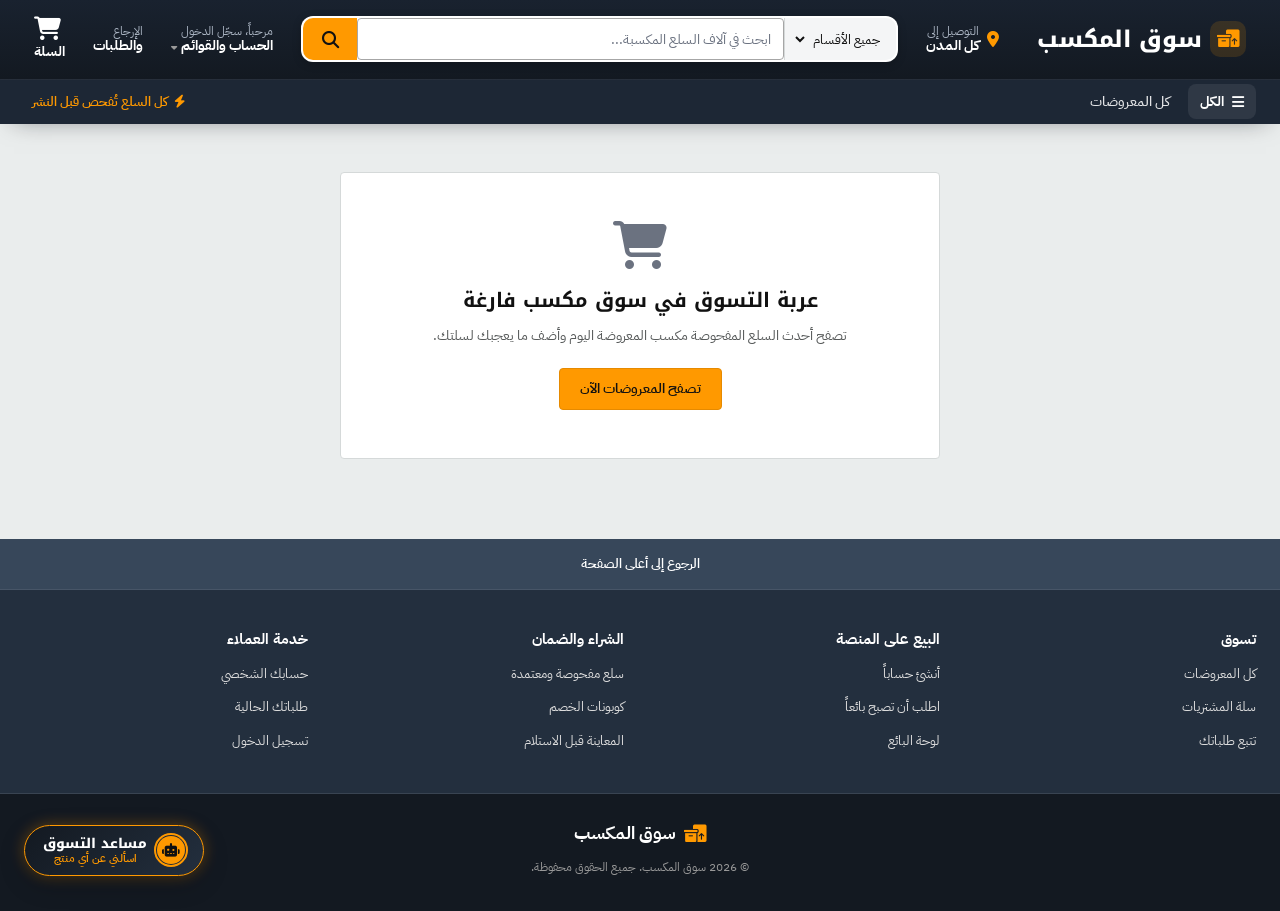
<file: cart.html>
<!DOCTYPE html>
<html lang="ar" dir="rtl">
<head>
  <meta charset="UTF-8">
  <meta name="viewport" content="width=device-width, initial-scale=1.0">
  <meta name="robots" content="noindex,nofollow">
  <title>عربة التسوق | متجر مكسب</title>
  <meta name="description" content="راجع المنتجات التي أضفتها إلى عربة التسوق في متجر مكسب قبل إتمام الطلب.">
  <meta property="og:site_name" content="متجر مكسب">
  <meta property="og:title" content="عربة التسوق | متجر مكسب">
  <meta property="og:description" content="راجع المنتجات التي أضفتها إلى عربة التسوق في متجر مكسب قبل إتمام الطلب.">
  <meta property="og:type" content="website">
  <meta property="og:locale" content="ar_EG">
  <meta property="og:image" content="https://maksib-store.github.io/img/hero/slide-1.webp">
  <meta name="twitter:card" content="summary_large_image">
  <meta name="twitter:title" content="عربة التسوق | متجر مكسب">
  <meta name="twitter:description" content="راجع المنتجات التي أضفتها إلى عربة التسوق في متجر مكسب قبل إتمام الطلب.">
  <meta name="twitter:image" content="https://maksib-store.github.io/img/hero/slide-1.webp">
  <link rel="stylesheet" href="https://cdnjs.cloudflare.com/ajax/libs/font-awesome/6.5.1/css/all.min.css">
  <link rel="stylesheet" href="/css/style.css">
  <script src="https://cdn.socket.io/4.7.4/socket.io.min.js"></script>
  <link rel="icon" type="image/svg+xml" href="/favicon.svg">
  </head>
<body>

  <div data-site-header></div>

  <!-- Cart Page Layout (Amazon Architecture) -->
  <main class="container" style="padding-top: var(--space-16); padding-bottom: var(--space-48);">
    <div id="cart-content-area">
      <!-- Injected via JS -->
      <div style="background:#fff; border:1px solid var(--border); border-radius:var(--radius-sm); padding:48px; text-align:center;">
        <i class="fa-solid fa-circle-notch fa-spin" style="font-size:32px; color:var(--accent);"></i>
        <p style="margin-top:16px; color:var(--text-secondary);">جارٍ تحميل محتويات سلة التسوق الخاصة بك...</p>
      </div>
    </div>
  </main>

  <!-- Footer -->
  <div data-site-footer></div>

  <script src="/js/app.js"></script>
  <script src="/js/seo.js"></script>
  <script>
    async function initCartPage() {
      // 1. Auth check for header
      const user = await App.auth.me();
      if (user) {
        const namePart = user.name ? user.name.split(' ')[0] : 'عزيزنا';
      }

      // 2. Load Sections in header
      // 3. Render Cart
      renderCartPage();
    }

    function renderCartPage() {
      const items = App.cart.get();
      const container = document.getElementById('cart-content-area');

      if (!items.length) {
        container.innerHTML = `
          <div class="empty-state-box" style="margin: 32px auto;">
            <i class="fa-solid fa-cart-shopping empty-state-icon"></i>
            <h2>عربة التسوق في سوق مكسب فارغة</h2>
            <p>تصفح أحدث السلع المفحوصة مكسب المعروضة اليوم وأضف ما يعجبك لسلتك.</p>
            <a href="/products.html" class="button btn-accent">تصفح المعروضات الآن</a>
          </div>
        `;
        return;
      }

      const total = App.cart.total();
      const totalUnits = items.reduce((sum, item) => sum + item.quantity, 0);

      container.innerHTML = `
        <div class="cart-layout">

          <!-- Left Column: Items Panel -->
          <div class="cart-items-panel">
            <div class="cart-panel-head">
              <h1>عربة التسوق</h1>
              <span class="cart-price-col-header">السعر</span>
            </div>

            <div id="cart-items-list">
              ${items.map(item => {
                const itemPrice = item.final_price !== undefined ? item.final_price : item.price;
                const lineTotal = itemPrice * item.quantity;
                const maxQty = 10;
                let qtyOptions = '';
                for (let q = 1; q <= maxQty; q++) {
                  qtyOptions += `<option value="${q}" ${q === item.quantity ? 'selected' : ''}>${q}</option>`;
                }

                return `
                  <div class="cart-item-row">
                    <div class="cart-item-thumb">
                      <img src="${App.escapeHtml(item.image)}" alt="${App.escapeHtml(item.name)}" onerror="App.imgFallback(this)">
                    </div>

                    <div class="cart-item-details">
                      <span class="badge badge-neutral" style="font-size:11px; margin-bottom:4px;">${App.escapeHtml(item.section_name || 'عام')}</span>
                      <div>
                        <a href="/product.html?id=${item.id}" class="cart-item-name">${App.escapeHtml(item.name)}</a>
                      </div>
                      <div class="cart-item-stock">
                        <i class="fa-solid fa-check" style="color:var(--success);"></i>
                        <span>متوفر وجاهز للتسليم | بائع موثوق</span>
                      </div>

                      <div class="cart-item-actions">
                        <div class="cart-qty-pill">
                          <label for="qty-${item.id}">الكمية:</label>
                          <select id="qty-${item.id}" class="cart-qty-select" onchange="handleQtySelect('${item.id}', this.value)">
                            ${qtyOptions}
                          </select>
                        </div>
                        <button class="cart-action-btn delete-btn" onclick="handleRemoveItem('${item.id}')" title="حذف من السلة">
                          <i class="fa-regular fa-trash-can"></i> حذف
                        </button>
                        <a href="/product.html?id=${item.id}" class="cart-action-btn">
                          <i class="fa-solid fa-arrow-up-right-from-square"></i> تفاصيل السلعة
                        </a>
                      </div>
                    </div>

                    <div class="cart-item-price-col">
                      <div class="cart-item-price">${App.formatPrice(lineTotal)}</div>
                      ${item.quantity > 1 ? `<div class="cart-item-unit-price">(${App.formatPrice(itemPrice)} للقطعة)</div>` : ''}
                    </div>
                  </div>
                `;
              }).join('')}
            </div>

            <div style="display:flex; justify-content:space-between; align-items:center; flex-wrap:wrap; gap:12px; margin-top:20px;">
              <button class="button btn-secondary btn-sm" onclick="handleClearCart()">
                <i class="fa-regular fa-trash-can"></i> تفريغ السلة بالكامل
              </button>
              <div class="cart-subtotal-line" style="border:none; padding:0;">
                المجموع الفرعي (${totalUnits} سلع): <strong>${App.formatPrice(total)}</strong>
              </div>
            </div>
          </div>

          <!-- Right Column: Order Summary (Amazon Buy Box Style) -->
          <aside class="cart-summary-box">
            <div class="free-delivery-badge">
              <i class="fa-solid fa-truck-fast"></i>
              <span>مؤهل للتسليم المباشر والمجاني مع البائع</span>
            </div>

            <div class="summary-row">
              <span>المجموع الفرعي (${totalUnits} سلع):</span>
              <span style="font-weight:700; color:var(--text-primary);">${App.formatPrice(total)}</span>
            </div>

            <div class="summary-row">
              <span>الشحن والتسليم:</span>
              <span style="font-weight:700; color:var(--success);">مجاناً (تنسيق مباشر)</span>
            </div>

            <!-- Coupon Input -->
            <div class="summary-coupon-form" style="border-top: 1px solid var(--border-light); padding-top: 14px; margin-top: 12px;">
              <label for="coupon-code-input" style="font-size:12px; font-weight:700; display:block; margin-bottom:6px;">كوبون الخصم (إن وجد):</label>
              <div class="input-group">
                <input type="text" id="coupon-code-input" class="input" placeholder="رمز الكوبون..." style="text-transform:uppercase;">
              </div>
              <small style="font-size:11px; color:var(--text-secondary); display:block; margin-top:4px;">
                * يُفحص ويُطبّق الخصم لحظياً عند إنشاء الطلب. كل كوبون يصدره بائع لمتجره ويُطبَّق على منتجات هذا البائع فقط.
              </small>
            </div>

            <!-- Total Price -->
            <div class="summary-row total">
              <span>المبلغ الإجمالي:</span>
              <span style="color:var(--warning); font-size:22px;">${App.formatPrice(total)}</span>
            </div>

            <button id="btn-checkout" class="button btn-accent btn-block" style="margin-top:16px; height:44px; font-size:15px;" onclick="handleCheckout()">
              متابعة الدفع وإنهاء الطلب
            </button>

            <div id="checkout-feedback" style="margin-top: 12px;"></div>

            <div style="font-size:11px; color:var(--text-secondary); margin-top:16px; line-height:1.5;">
              بالضغط على "متابعة الدفع وإنهاء الطلب"، يتم إرسال تفاصيل الطلب وبيانات التواصل إلى البائعين المعنيين لتحضير السلعة.
            </div>
          </aside>

        </div>
      `;
    }

    function handleQtySelect(id, val) {
      const q = parseInt(val, 10);
      App.cart.update(id, q);
      renderCartPage();
    }

    function handleRemoveItem(id) {
      App.cart.remove(id);
      renderCartPage();
    }

    function handleClearCart() {
      if (confirm('هل أنت متأكد من تفريغ كافة المنتجات من سلة التسوق؟')) {
        App.cart.clear();
        renderCartPage();
      }
    }

    async function handleCheckout() {
      const user = await App.auth.me();
      if (!user) {
        App.showToast('يجب تسجيل الدخول لإتمام عملية الشراء', 'warning');
        setTimeout(() => {
          window.location.href = `/login.html?redirect=${encodeURIComponent('/cart.html')}`;
        }, 800);
        return;
      }

      const items = App.cart.get();
      if (!items.length) {
        App.showToast('عربة التسوق فارغة', 'warning');
        return;
      }

      const couponInput = document.getElementById('coupon-code-input');
      const couponCode = couponInput ? couponInput.value.trim() : '';

      const btn = document.getElementById('btn-checkout');
      btn.disabled = true;
      btn.innerText = 'جارٍ معالجة وتأكيد الطلب...';

      // Send only product ID and quantity per system requirements
      const payload = {
        products: items.map(i => ({
          id: i.id,
          quantity: i.quantity,
        })),
      };

      if (couponCode) {
        payload.coupon = couponCode;
      }

      const res = await App.fetchAPI('/api/order', {
        method: 'POST',
        body: JSON.stringify(payload),
      });

      btn.disabled = false;
      btn.innerText = 'متابعة الدفع وإنهاء الطلب';

      if (res.ok) {
        App.cart.clear();
        document.getElementById('cart-content-area').innerHTML = `
          <div class="empty-state-box" style="margin: 32px auto; max-width: 640px;">
            <div style="width: 70px; height: 70px; background: var(--success-bg); color: var(--success); border-radius: 50%; display: flex; align-items: center; justify-content: center; margin: 0 auto 20px; font-size: 32px;">
              <i class="fa-solid fa-check"></i>
            </div>
            <h2 style="font-size: 24px; font-weight: 800; margin-bottom: 8px;">تم تسجيل طلبك بنجاح!</h2>
            <p style="color: var(--text-secondary); margin-bottom: 24px; font-size: 15px; line-height: 1.6;">
              شكراً لتسوقك من سوق مكسب. تم إرسال إشعار فوري وتفاصيل الطلب إلى البائعين للبدء في تحضير السلعة والتواصل معك للتسليم.
            </p>
            <div style="display: flex; gap: 12px; justify-content: center;">
              <a href="/orders.html" class="button btn-accent">عرض سجل طلباتي</a>
              <a href="/products.html" class="button btn-secondary">متابعة التسوق</a>
            </div>
          </div>
        `;
        App.showToast('تم إنشاء طلب الشراء بنجاح', 'success');
      } else {
        const feedback = document.getElementById('checkout-feedback');
        feedback.innerHTML = `
          <div style="background: var(--error-bg); color: var(--error); border: 1px solid #FECDD3; border-radius: var(--radius-xs); padding: 10px 12px; font-size: 13px;">
            <i class="fa-solid fa-triangle-exclamation"></i> ${App.escapeHtml(res.message || 'تعذر إتمام الطلب، يرجى التأكد من توفر الكمية')}
          </div>
        `;
        App.showToast(res.message || 'تعذر إتمام الطلب', 'danger');
      }
    }

    window.addEventListener('DOMContentLoaded', initCartPage);
  </script>
</body>
</html>
</file>
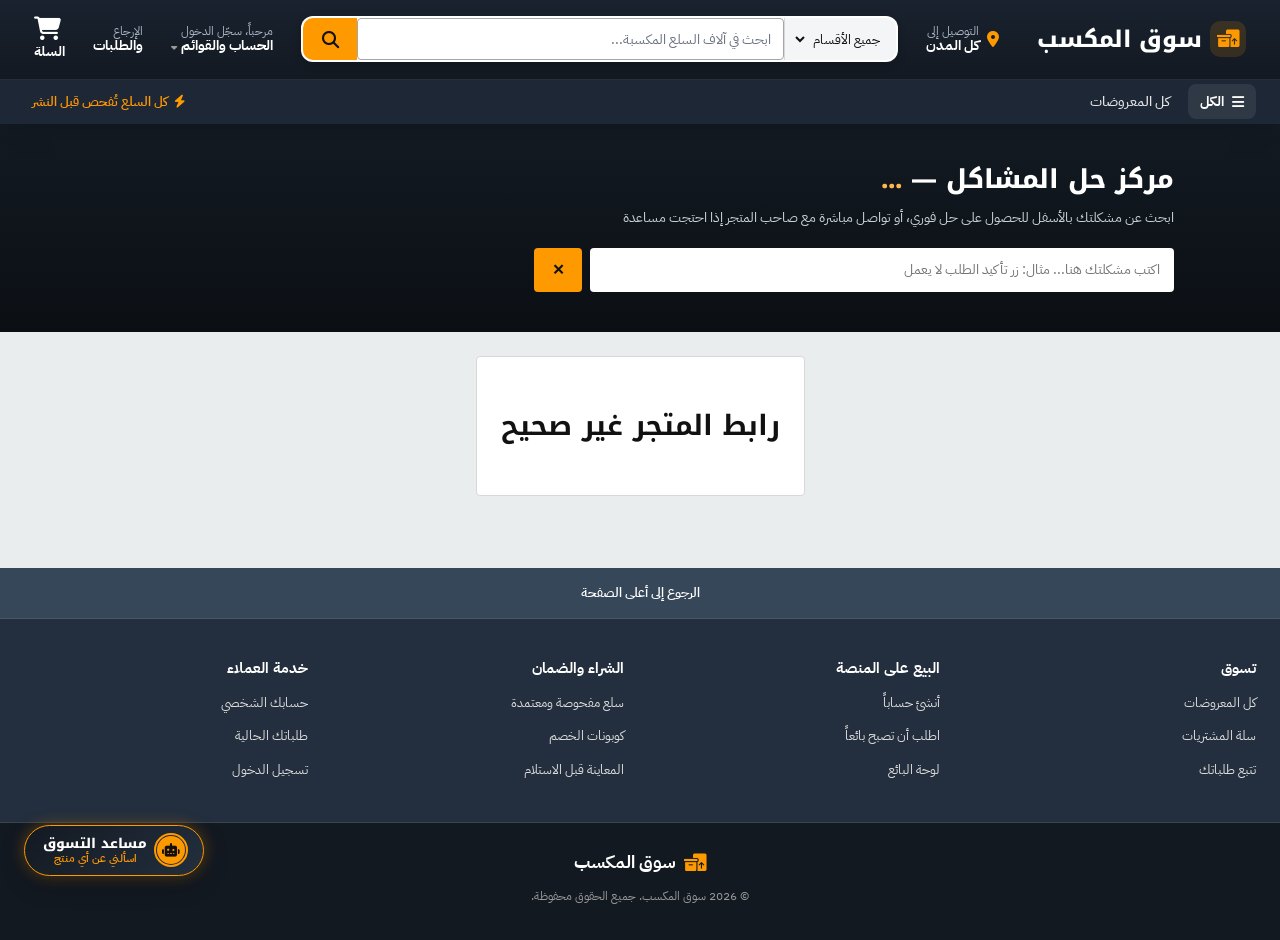
<file: help-center.html>
<!DOCTYPE html>
<html lang="ar" dir="rtl">
<head>
  <meta charset="UTF-8">
  <meta name="viewport" content="width=device-width, initial-scale=1.0">
  <meta name="robots" content="noindex,follow">
  <meta name="description" content="تواصل مع متجر مكسب لمتابعة استفساراتك ومشكلات الطلبات والمتاجر.">
  <meta property="og:site_name" content="متجر مكسب">
  <meta property="og:title" content="مركز المساعدة | متجر مكسب">
  <meta property="og:description" content="تواصل مع متجر مكسب لمتابعة استفساراتك ومشكلات الطلبات والمتاجر.">
  <meta property="og:type" content="website">
  <meta property="og:locale" content="ar_EG">
  <meta property="og:image" content="https://maksib-store.github.io/img/hero/slide-1.webp">
  <meta name="twitter:card" content="summary_large_image">
  <meta name="twitter:title" content="مركز المساعدة | متجر مكسب">
  <meta name="twitter:description" content="تواصل مع متجر مكسب لمتابعة استفساراتك ومشكلات الطلبات والمتاجر.">
  <meta name="twitter:image" content="https://maksib-store.github.io/img/hero/slide-1.webp">
  <title>مركز المساعدة | متجر مكسب</title>
  <link rel="stylesheet" href="https://cdnjs.cloudflare.com/ajax/libs/font-awesome/6.5.1/css/all.min.css">
  <link rel="stylesheet" href="/css/style.css">
  <style>
    .hc-hero { background: linear-gradient(180deg, #131a22 0%, #0b0f14 100%); color: #fff; padding: 36px 0 40px; }
    .hc-hero h1 { font-size: 26px; font-weight: 800; margin-bottom: 6px; }
    .hc-hero p { color: #c9d1d9; font-size: 14px; margin-bottom: 18px; }
    .hc-hero .store-name { color: #ffb84d; }
    .hc-search { display: flex; gap: 8px; max-width: 640px; }
    .hc-search input { flex: 1; height: 44px; border: 0; border-radius: 4px; padding: 0 14px; font-size: 14px; font-family: inherit; }
    .hc-search button { width: 48px; border: 0; border-radius: 4px; background: #ff9900; color: #111; font-weight: 800; cursor: pointer; }
    .hc-wrap { max-width: 1100px; margin: 0 auto; padding: 0 16px; }
    .hc-section-title { display: flex; align-items: center; gap: 8px; font-size: 20px; font-weight: 800; margin: 32px 0 4px; }
    .hc-section-title i { color: #ff9900; }
    .hc-sub { color: var(--text-secondary); font-size: 13px; margin-bottom: 14px; }

    .hc-acc-item { background: #fff; border: 1px solid var(--border); border-radius: 6px; margin-bottom: 10px; overflow: hidden; }
    .hc-acc-head { width: 100%; display: flex; align-items: center; gap: 10px; padding: 14px 16px; background: none; border: 0; cursor: pointer; font-family: inherit; font-size: 14px; font-weight: 700; text-align: right; }
    .hc-acc-head i.lead { color: #007185; width: 18px; text-align: center; }
    .hc-acc-head .chev { margin-right: auto; transition: transform .15s; color: #565959; }
    .hc-acc-item.open .chev { transform: rotate(180deg); }
    .hc-acc-body { display: none; padding: 0 16px 16px 16px; color: var(--text-secondary); font-size: 13px; line-height: 1.9; }
    .hc-acc-item.open .hc-acc-body { display: block; }
    .hc-acc-body ol { margin: 0; padding-right: 18px; }

    .hc-cards { display: grid; grid-template-columns: repeat(auto-fill, minmax(200px, 1fr)); gap: 14px; }
    .hc-card { background: #fff; border: 1px solid var(--border); border-radius: 6px; padding: 16px; display: flex; flex-direction: column; gap: 8px; }
    .hc-card .ico { width: 36px; height: 36px; border-radius: 8px; background: #fff4e0; color: #b45f00; display: flex; align-items: center; justify-content: center; }
    .hc-card.pay .ico { background: #fde8e8; color: #c40000; }
    .hc-card h3 { font-size: 13px; font-weight: 800; line-height: 1.6; margin: 0; }
    .hc-card p { font-size: 11.5px; color: var(--text-secondary); line-height: 1.7; margin: 0; flex: 1; }
    .hc-tag { align-self: flex-start; font-size: 11px; border: 1px solid var(--border); border-radius: 3px; padding: 2px 6px; color: #444; background: #f7f7f7; }
    .hc-tag.urgent { color: #c40000; border-color: #f3c1c1; background: #fff5f5; font-weight: 700; }
    .hc-btn { background: #ff9900; border: 0; border-radius: 4px; height: 38px; font-family: inherit; font-weight: 700; font-size: 13px; cursor: pointer; color: #111; display: flex; align-items: center; justify-content: center; gap: 8px; }
    .hc-btn:hover { background: #e88a00; }
    .hc-btn:disabled { opacity: .6; cursor: not-allowed; }

    .hc-form-box { max-width: 560px; margin: 40px auto 0; background: #fff; border: 1px solid var(--border); border-radius: 6px; padding: 22px; }
    .hc-form-box h2 { font-size: 17px; font-weight: 800; margin-bottom: 4px; }
    .hc-form-box .hc-sub { margin-bottom: 14px; }
    .hc-grid2 { display: grid; grid-template-columns: 1fr 1fr; gap: 12px; }
    .hc-form-box label { display: block; font-size: 12px; font-weight: 800; margin-bottom: 4px; }
    .hc-form-box .field { margin-bottom: 12px; }
    .hc-loc { display: flex; gap: 6px; }
    .hc-loc button { width: 42px; border: 1px solid var(--border); background: #fff; border-radius: 4px; cursor: pointer; }
    .hc-drop { border: 1px dashed #9aa0a6; border-radius: 6px; background: #f7f7f7; text-align: center; padding: 20px 10px; cursor: pointer; font-size: 12px; color: #444; }
    .hc-drop.drag { background: #fff4e0; border-color: #ff9900; }
    .hc-drop i { font-size: 22px; color: #666; display: block; margin-bottom: 6px; }
    .hc-drop small { color: #888; display: block; margin-top: 2px; }
    .hc-preview { display: none; align-items: center; gap: 10px; margin-top: 8px; }
    .hc-preview img { width: 64px; height: 64px; object-fit: cover; border-radius: 6px; border: 1px solid var(--border); }
    .hc-preview button { border: 0; background: none; color: #c40000; cursor: pointer; font-size: 12px; font-family: inherit; }
    .hc-success { display: none; text-align: center; padding: 12px 4px; }
    .hc-success i { font-size: 42px; color: #067d62; margin-bottom: 8px; }
    .hc-noresults { display: none; text-align: center; padding: 18px; color: var(--text-secondary); font-size: 13px; background: #fff; border: 1px dashed var(--border); border-radius: 6px; }
    .hc-login-note { display: none; background: #fff8e5; border: 1px solid #f0d58a; border-radius: 6px; padding: 10px 12px; font-size: 12.5px; margin-bottom: 12px; line-height: 1.8; }
    @media (max-width: 520px) { .hc-grid2 { grid-template-columns: 1fr; } }
  </style>
  <link rel="icon" type="image/svg+xml" href="/favicon.svg">
  </head>
<body>
  <div data-site-header></div>

  <div class="hc-hero">
    <div class="hc-wrap">
      <h1>مركز حل المشاكل — <span class="store-name" id="hc-store-name">...</span></h1>
      <p>ابحث عن مشكلتك بالأسفل للحصول على حل فوري، أو تواصل مباشرة مع صاحب المتجر إذا احتجت مساعدة</p>
      <div class="hc-search">
        <input type="text" id="hc-search-input" placeholder="اكتب مشكلتك هنا... مثال: زر تأكيد الطلب لا يعمل" autocomplete="off">
        <button type="button" id="hc-search-clear" aria-label="مسح">✕</button>
      </div>
    </div>
  </div>

  <main class="hc-wrap" style="padding-bottom:48px;">
    <!-- Common issues -->
    <h2 class="hc-section-title"><i class="fa-solid fa-bolt"></i> مشاكل شائعة — حلها في ثوانٍ</h2>
    <p class="hc-sub">معظم هذه المشاكل لا تحتاج إلى التواصل مع البائع. جرّب هذه الخطوات السريعة أولاً</p>
    <div id="hc-accordion"></div>
    <div class="hc-noresults" id="hc-noresults">لم نجد حلاً مطابقاً لبحثك. اختر أقرب مشكلة بالأسفل لإرسالها إلى البائع.</div>

    <!-- Contact seller -->
    <h2 class="hc-section-title"><i class="fa-solid fa-headset"></i> تحتاج مساعدة إضافية؟ تواصل مع صاحب المتجر مباشرة</h2>
    <p class="hc-sub">اختر المشكلة الأقرب لحالتك لفتح نموذج تذكرة معبأ مسبقاً — ستصل التذكرة إلى صاحب هذا المتجر فقط</p>
    <div class="hc-cards" id="hc-cards"></div>

    <!-- Ticket form -->
    <div class="hc-form-box" id="hc-form-box">
      <div id="hc-form-wrap">
        <h2>إرسال مشكلة إلى البائع</h2>
        <p class="hc-sub">اشرح مشكلتك بالتفصيل وسيراجعها البائع ويرد عليك في أقرب وقت</p>
        <div class="hc-login-note" id="hc-login-note">
          يجب تسجيل الدخول لإرسال مشكلة. <a href="/login" id="hc-login-link" style="font-weight:800;color:var(--link);">تسجيل الدخول</a>
        </div>

        <form id="hc-form" novalidate>
          <div class="field">
            <label for="hc-type">نوع المشكلة</label>
            <select id="hc-type" class="input" required>
              <option value="">اختر نوع المشكلة...</option>
            </select>
          </div>

          <div class="hc-grid2">
            <div class="field">
              <label for="hc-order">رقم الطلب (اختياري)</label>
              <input type="text" id="hc-order" class="input" maxlength="40" placeholder="مثال: 482910">
            </div>
            <div class="field">
              <label for="hc-phone">رقم الهاتف</label>
              <input type="tel" id="hc-phone" class="input" maxlength="20" placeholder="01xxxxxxxxx" required>
            </div>
          </div>

          <div class="hc-grid2">
            <div class="field">
              <label for="hc-whatsapp">رقم واتساب</label>
              <input type="tel" id="hc-whatsapp" class="input" maxlength="20" placeholder="01xxxxxxxxx">
            </div>
            <div class="field">
              <label for="hc-location">رابط الموقع (خرائط جوجل)</label>
              <div class="hc-loc">
                <input type="url" id="hc-location" class="input" maxlength="500" placeholder="اضغط تحديد أو الصق الرابط">
                <button type="button" id="hc-detect" title="تحديد موقعي"><i class="fa-solid fa-location-crosshairs"></i></button>
              </div>
            </div>
          </div>

          <div class="field">
            <label for="hc-details">تفاصيل المشكلة</label>
            <textarea id="hc-details" class="input" rows="5" maxlength="2000" placeholder="اشرح مشكلتك بالتفصيل..." required></textarea>
          </div>

          <div class="field">
            <label id="hc-photo-label">صورة توضح المشكلة</label>
            <div class="hc-drop" id="hc-drop">
              <i class="fa-solid fa-cloud-arrow-up"></i>
              اضغط هنا أو اسحب صورة لرفعها
              <small>JPG أو PNG أو WebP — حتى 10 ميجابايت</small>
            </div>
            <input type="file" id="hc-file" accept="image/jpeg,image/png,image/webp" style="display:none">
            <div class="hc-preview" id="hc-preview">
              <img id="hc-preview-img" alt="">
              <button type="button" id="hc-remove-photo"><i class="fa-solid fa-trash"></i> إزالة الصورة</button>
            </div>
          </div>

          <button type="submit" class="hc-btn" id="hc-submit" style="width:100%; height:44px; font-size:14px;">
            <i class="fa-solid fa-paper-plane"></i> إرسال التذكرة إلى البائع
          </button>
        </form>
      </div>

      <div class="hc-success" id="hc-success">
        <i class="fa-solid fa-circle-check"></i>
        <h2>تم إرسال مشكلتك إلى البائع</h2>
        <p class="hc-sub">سيراجع صاحب المتجر مشكلتك ويتواصل معك على رقم الهاتف الذي أدخلته.</p>
        <a class="button btn-secondary btn-sm" id="hc-back-store" href="/">العودة إلى المتجر</a>
        <button type="button" class="button btn-secondary btn-sm" id="hc-another">إرسال مشكلة أخرى</button>
      </div>
    </div>
  </main>

  <div data-site-footer></div>
  <script src="/js/app.js"></script>
  <script src="/js/seo.js"></script>
  <script>
    // ---------------------------------------------------------------
    // Content
    // ---------------------------------------------------------------
    const COMMON_ISSUES = [
      { icon: 'fa-cart-shopping', title: 'زر "تأكيد الطلب" لا يعمل أو لا يستجيب عند الضغط',
        steps: ['تأكد من تسجيل الدخول إلى حسابك.', 'تأكد من إدخال رقم الهاتف وعنوان التوصيل ورابط الموقع في السلة.', 'أعد تحميل الصفحة ثم حاول مجدداً.', 'جرّب متصفحاً آخر أو امسح ذاكرة التخزين المؤقت.'] },
      { icon: 'fa-ticket', title: 'كود الخصم غير مقبول أو لا يتم تطبيقه',
        steps: ['تأكد من كتابة الكود بدقة دون مسافات زائدة.', 'تحقق من أن الكوبون ما زال ساري المدة.', 'كل كوبون يصدره بائع لمتجره فقط، ويعمل مع منتجات هذا البائع وحده، ولا يعمل مع منتجات أي بائع آخر.', 'لا يمكن الجمع بين أكثر من كوبون في نفس الطلب.'] },
      { icon: 'fa-right-to-bracket', title: 'لا أستطيع تسجيل الدخول أو نسيت كلمة المرور',
        steps: ['تأكد من كتابة البريد الإلكتروني بشكل صحيح.', 'تأكد من أن زر Caps Lock غير مفعّل.', 'بعد عدة محاولات خاطئة قد يتم إيقاف الدخول مؤقتاً، انتظر بعض الوقت ثم أعد المحاولة.'] },
      { icon: 'fa-key', title: 'لم يصلني رمز التحقق (OTP) عبر الرسائل أو البريد',
        steps: ['تأكد من صحة الرقم أو البريد المُدخل.', 'افحص مجلد الرسائل غير المرغوب فيها (Spam).', 'انتظر دقيقتين قبل طلب رمز جديد.'] },
      { icon: 'fa-image', title: 'الأسعار أو صور المنتجات لا تظهر بشكل صحيح',
        steps: ['أعد تحميل الصفحة (Ctrl + F5).', 'تحقق من اتصالك بالإنترنت.', 'إذا استمرت المشكلة أرسلها للبائع مع صورة للشاشة.'] },
      { icon: 'fa-layer-group', title: 'لا أستطيع زيادة كمية المنتج فوق حد معين',
        steps: ['الكمية المتاحة محدودة بما يملكه البائع في المخزون.', 'يمكنك التواصل مع البائع لسؤاله عن توفر كمية أكبر.'] },
    ];

    const ISSUE_TYPES = [
      { key: 'damaged', icon: 'fa-box-open', title: 'استلمت منتجاً تالفاً أو غير مطابق للوصف', desc: 'إذا وصلك المنتج مكسوراً أو معيباً أو مختلفاً عما طلبته', photo: true },
      { key: 'delayed', icon: 'fa-truck-fast', title: 'تأخرت الشحنة عن موعد التسليم المتوقع', desc: 'طلبك تجاوز موعد التسليم المحدد ولم يصل بعد' },
      { key: 'payment', icon: 'fa-credit-card', title: 'تم خصم المبلغ لكن الطلب لم يتأكد', desc: 'مشكلة دفع تحتاج إلى مراجعة عاجلة من البائع', urgent: true },
      { key: 'return', icon: 'fa-rotate-left', title: 'أريد إرجاع أو استبدال منتج', desc: 'غيّرت رأيك أو تحتاج إلى بديل للمنتج الذي استلمته', photo: true },
      { key: 'incomplete', icon: 'fa-triangle-exclamation', title: 'شحنة ناقصة (أصناف مفقودة من الطلب)', desc: 'صنف أو كمية ناقصة مقارنةً بفاتورة الطلب', photo: true },
      { key: 'other', icon: 'fa-circle-question', title: 'مشكلة أخرى غير مذكورة', desc: 'اشرح مشكلتك بالتفصيل وسنراجعها في أقرب وقت' },
    ];

    const slug = App.getStoreSlug();
    let cloudinaryConfig = null;
    let selectedFile = null;

    const $ = (id) => document.getElementById(id);
    const esc = App.escapeHtml;

    // ---------------------------------------------------------------
    // Render
    // ---------------------------------------------------------------
    function renderAccordion() {
      $('hc-accordion').innerHTML = COMMON_ISSUES.map((it, i) => `
        <div class="hc-acc-item" data-text="${esc((it.title + ' ' + it.steps.join(' ')).toLowerCase())}">
          <button type="button" class="hc-acc-head" data-idx="${i}">
            <i class="fa-solid ${it.icon} lead"></i><span>${esc(it.title)}</span>
            <i class="fa-solid fa-chevron-down chev"></i>
          </button>
          <div class="hc-acc-body"><ol>${it.steps.map(s => `<li>${esc(s)}</li>`).join('')}</ol></div>
        </div>`).join('');
      document.querySelectorAll('.hc-acc-head').forEach(btn => {
        btn.addEventListener('click', () => btn.parentElement.classList.toggle('open'));
      });
    }

    function renderCards() {
      $('hc-cards').innerHTML = ISSUE_TYPES.map(t => `
        <div class="hc-card ${t.key === 'payment' ? 'pay' : ''}">
          <div class="ico"><i class="fa-solid ${t.icon}"></i></div>
          <h3>${esc(t.title)}</h3>
          <p>${esc(t.desc)}</p>
          ${t.photo ? '<span class="hc-tag"><i class="fa-solid fa-camera"></i> الصورة مطلوبة</span>' : ''}
          ${t.urgent ? '<span class="hc-tag urgent">عاجل</span>' : ''}
          <button type="button" class="hc-btn" data-type="${t.key}"><i class="fa-solid fa-paper-plane"></i> أبلغ عن هذه المشكلة</button>
        </div>`).join('');
      $('hc-type').innerHTML = '<option value="">اختر نوع المشكلة...</option>' +
        ISSUE_TYPES.map(t => `<option value="${t.key}">${esc(t.title)}</option>`).join('');
      document.querySelectorAll('.hc-card .hc-btn').forEach(btn => {
        btn.addEventListener('click', () => {
          resetFormView();
          $('hc-type').value = btn.dataset.type;
          updatePhotoLabel();
          $('hc-form-box').scrollIntoView({ behavior: 'smooth', block: 'start' });
          setTimeout(() => $('hc-details').focus({ preventScroll: true }), 400);
        });
      });
    }

    function updatePhotoLabel() {
      const t = ISSUE_TYPES.find(x => x.key === $('hc-type').value);
      $('hc-photo-label').textContent = t && t.photo ? 'صورة توضح المشكلة (مطلوبة)' : 'صورة توضح المشكلة (اختيارية)';
    }
    $('hc-type').addEventListener('change', updatePhotoLabel);

    // ---------------------------------------------------------------
    // Search
    // ---------------------------------------------------------------
    function runSearch() {
      const q = $('hc-search-input').value.trim().toLowerCase();
      let visible = 0;
      document.querySelectorAll('.hc-acc-item').forEach(el => {
        const match = !q || q.split(/\s+/).every(w => el.dataset.text.includes(w));
        el.style.display = match ? '' : 'none';
        el.classList.toggle('open', !!q && match);
        if (match) visible++;
      });
      $('hc-noresults').style.display = q && !visible ? 'block' : 'none';
    }
    $('hc-search-input').addEventListener('input', runSearch);
    $('hc-search-clear').addEventListener('click', () => { $('hc-search-input').value = ''; runSearch(); });

    // ---------------------------------------------------------------
    // Location + photo
    // ---------------------------------------------------------------
    $('hc-detect').addEventListener('click', () => {
      if (!navigator.geolocation) return App.showToast('المتصفح لا يدعم تحديد الموقع', 'warning');
      navigator.geolocation.getCurrentPosition(
        pos => { $('hc-location').value = `https://www.google.com/maps?q=${pos.coords.latitude},${pos.coords.longitude}`; },
        () => App.showToast('تعذر تحديد موقعك، يمكنك لصق الرابط يدوياً', 'warning'),
      );
    });

    function setFile(file) {
      if (!file) return;
      if (!['image/jpeg', 'image/png', 'image/webp'].includes(file.type)) return App.showToast('الصيغ المسموحة: JPG أو PNG أو WebP', 'warning');
      if (file.size > 10 * 1024 * 1024) return App.showToast('حجم الصورة يجب ألا يتجاوز 10 ميجابايت', 'warning');
      selectedFile = file;
      $('hc-preview-img').src = URL.createObjectURL(file);
      $('hc-preview').style.display = 'flex';
    }
    function clearFile() {
      selectedFile = null;
      $('hc-file').value = '';
      $('hc-preview').style.display = 'none';
    }
    $('hc-drop').addEventListener('click', () => $('hc-file').click());
    $('hc-file').addEventListener('change', e => setFile(e.target.files[0]));
    $('hc-remove-photo').addEventListener('click', clearFile);
    ['dragover', 'dragenter'].forEach(ev => $('hc-drop').addEventListener(ev, e => { e.preventDefault(); $('hc-drop').classList.add('drag'); }));
    ['dragleave', 'drop'].forEach(ev => $('hc-drop').addEventListener(ev, e => { e.preventDefault(); $('hc-drop').classList.remove('drag'); }));
    $('hc-drop').addEventListener('drop', e => setFile(e.dataTransfer.files[0]));

    async function uploadPhoto(file) {
      if (!cloudinaryConfig) {
        const cfg = await App.fetchAPI('/api/get_cloudinary_config');
        if (cfg.ok && cfg.data) cloudinaryConfig = cfg.data;
      }
      if (!cloudinaryConfig) throw new Error('رفع الصور غير مُفعّل حالياً');
      const fd = new FormData();
      fd.append('file', file);
      fd.append('upload_preset', cloudinaryConfig.uploadPreset);
      const r = await fetch(cloudinaryConfig.uploadUrl, { method: 'POST', body: fd });
      const d = await r.json();
      if (!d.secure_url) throw new Error('فشل رفع الصورة، حاول مرة أخرى');
      return d.secure_url;
    }

    // ---------------------------------------------------------------
    // Submit
    // ---------------------------------------------------------------
    function resetFormView() {
      $('hc-success').style.display = 'none';
      $('hc-form-wrap').style.display = 'block';
    }

    $('hc-form').addEventListener('submit', async (e) => {
      e.preventDefault();
      const type = $('hc-type').value;
      const meta = ISSUE_TYPES.find(t => t.key === type);
      const phone = $('hc-phone').value.trim();
      const details = $('hc-details').value.trim();

      if (!type) return App.showToast('يرجى اختيار نوع المشكلة', 'warning');
      if (!/^[0-9+\s-]{7,20}$/.test(phone)) return App.showToast('يرجى إدخال رقم هاتف صحيح', 'warning');
      if (details.length < 10) return App.showToast('يرجى شرح المشكلة بالتفصيل', 'warning');
      if (meta && meta.photo && !selectedFile) return App.showToast('هذا النوع من المشاكل يتطلب إرفاق صورة', 'warning');

      const user = await App.auth.me();
      if (!user) {
        $('hc-login-note').style.display = 'block';
        return App.showToast('يرجى تسجيل الدخول أولاً لإرسال المشكلة', 'warning');
      }

      const btn = $('hc-submit');
      btn.disabled = true;
      try {
        const photo_url = selectedFile ? await uploadPhoto(selectedFile) : '';
        const res = await App.fetchAPI(`/api/stores/${encodeURIComponent(slug)}/tickets`, {
          method: 'POST',
          body: JSON.stringify({
            issue_type: type,
            order_number: $('hc-order').value.trim(),
            phone_number: phone,
            whatsApp_number: $('hc-whatsapp').value.trim(),
            location_url: $('hc-location').value.trim(),
            details,
            photo_url,
          }),
        });
        if (!res.ok) {
          if (res.status === 401) $('hc-login-note').style.display = 'block';
          return App.showToast(res.message || 'تعذر إرسال المشكلة', 'danger');
        }
        $('hc-form').reset();
        clearFile();
        updatePhotoLabel();
        $('hc-form-wrap').style.display = 'none';
        $('hc-success').style.display = 'block';
      } catch (err) {
        App.showToast(err.message || 'حدث خطأ غير متوقع', 'danger');
      } finally {
        btn.disabled = false;
      }
    });
    $('hc-another').addEventListener('click', resetFormView);

    // ---------------------------------------------------------------
    // Init
    // ---------------------------------------------------------------
    async function init() {
      renderAccordion();
      renderCards();

      if (!slug) {
        document.querySelector('main').innerHTML = '<div class="empty-state-box"><h1>رابط المتجر غير صحيح</h1></div>';
        return;
      }

      $('hc-back-store').href = App.storeUrl(slug);
      $('hc-login-link').href = '/login.html?redirect=' + encodeURIComponent(window.location.pathname + window.location.search);

      const res = await App.fetchAPI(`/api/stores/${encodeURIComponent(slug)}?page=1&limit=1`);
      if (!res.ok || !res.data) {
        document.querySelector('main').innerHTML = '<div class="empty-state-box"><i class="fa-solid fa-store-slash empty-state-icon"></i><h1>المتجر غير متاح</h1><a href="/products.html" class="button btn-accent">تصفح المنتجات</a></div>';
        $('hc-store-name').textContent = '';
        return;
      }
      $('hc-store-name').textContent = res.data.store.name;
      document.title = 'مركز حل المشاكل — ' + res.data.store.name + ' | سوق المكسب';

      // pre-fill phone from the logged-in user, when available
      const user = await App.auth.me();
      if (user && user.phone_number) $('hc-phone').value = user.phone_number;
      if (user && user.whatsApp_number) $('hc-whatsapp').value = user.whatsApp_number;
    }
    window.addEventListener('DOMContentLoaded', init);
  </script>
</body>
</html>
</file>
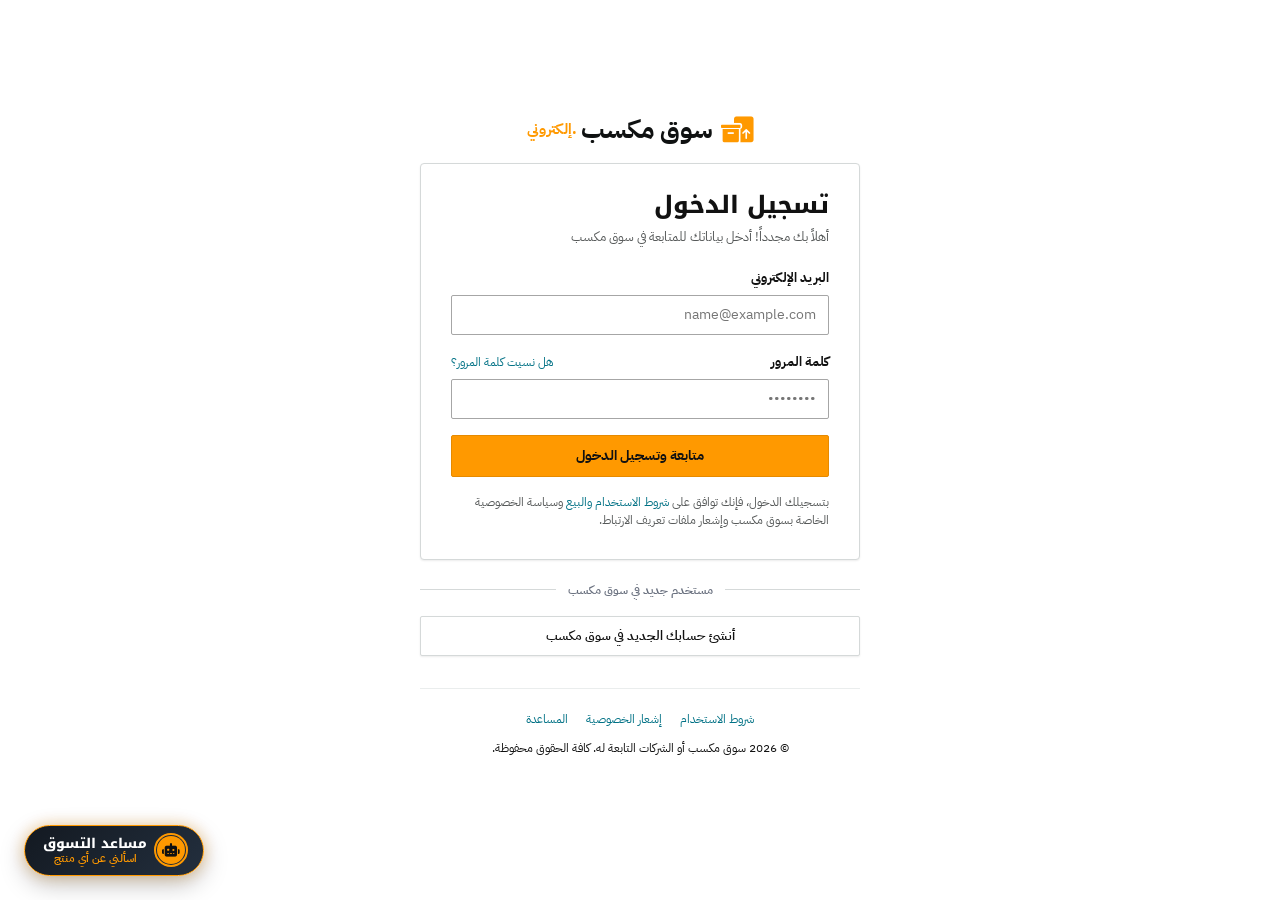
<file: login.html>
<!DOCTYPE html>
<html lang="ar" dir="rtl">
<head>
  <meta charset="UTF-8">
  <meta name="viewport" content="width=device-width, initial-scale=1.0">
  <meta name="robots" content="noindex,nofollow">
  <title>تسجيل الدخول | متجر مكسب</title>
  <meta name="description" content="سجّل الدخول إلى حسابك في متجر مكسب لمتابعة مشترياتك وطلباتك.">
  <meta property="og:site_name" content="متجر مكسب">
  <meta property="og:title" content="تسجيل الدخول | متجر مكسب">
  <meta property="og:description" content="سجّل الدخول إلى حسابك في متجر مكسب لمتابعة مشترياتك وطلباتك.">
  <meta property="og:type" content="website">
  <meta property="og:locale" content="ar_EG">
  <meta property="og:image" content="https://maksib-store.github.io/img/hero/slide-1.webp">
  <meta name="twitter:card" content="summary_large_image">
  <meta name="twitter:title" content="تسجيل الدخول | متجر مكسب">
  <meta name="twitter:description" content="سجّل الدخول إلى حسابك في متجر مكسب لمتابعة مشترياتك وطلباتك.">
  <meta name="twitter:image" content="https://maksib-store.github.io/img/hero/slide-1.webp">
  <link rel="stylesheet" href="https://cdnjs.cloudflare.com/ajax/libs/font-awesome/6.5.1/css/all.min.css">
  <link rel="stylesheet" href="/css/style.css">
  <script src="https://cdn.socket.io/4.7.4/socket.io.min.js"></script>
  <link rel="icon" type="image/svg+xml" href="/favicon.svg">
  </head>
<body style="background-color: #FFFFFF;">

  <div class="auth-shell">
    <div class="auth-main">
      <!-- Logo -->
      <a href="/" class="auth-brand-header">
        <i class="fa-solid fa-boxes-packing brand-badge" style="color: var(--accent); font-size: 26px;"></i>
        <span>سوق مكسب</span>
        <span class="tld">.إلكتروني</span>
      </a>

      <!-- Amazon Style Auth Card -->
      <div class="auth-card">
        <h2>تسجيل الدخول</h2>
        <p class="auth-subtitle">أهلاً بك مجدداً! أدخل بياناتك للمتابعة في سوق مكسب</p>

        <div id="login-feedback" style="display:none; margin-bottom:14px; padding:10px 12px; border-radius:var(--radius-xs); font-size:13px;"></div>

        <form id="form-login">
          <div class="field">
            <label for="login-email">البريد الإلكتروني</label>
            <input type="email" id="login-email" class="input" placeholder="name@example.com" required autocomplete="email">
          </div>

          <div class="field">
            <div style="display:flex; justify-content:space-between; align-items:baseline;">
              <label for="login-password">كلمة المرور</label>
              <a href="#" style="font-size:12px; color:var(--link);" onclick="alert('يرجى التواصل مع الدعم الفني لإعادة تعيين كلمة المرور.')">هل نسيت كلمة المرور؟</a>
            </div>
            <input type="password" id="login-password" class="input" placeholder="••••••••" required autocomplete="current-password">
          </div>

          <button type="submit" id="btn-login-submit" class="auth-submit">
            متابعة وتسجيل الدخول
          </button>

          <p class="auth-disclaimer">
            بتسجيلك الدخول، فإنك توافق على <a href="#">شروط الاستخدام والبيع</a> وسياسة الخصوصية الخاصة بسوق مكسب وإشعار ملفات تعريف الارتباط.
          </p>
        </form>
      </div>

      <!-- Divider & Secondary Action -->
      <div class="auth-switch-divider">
        <span>مستخدم جديد في سوق مكسب</span>
      </div>

      <a href="/register.html" class="auth-secondary-btn">
        أنشئ حسابك الجديد في سوق مكسب
      </a>

      <!-- Auth Footer -->
      <footer class="auth-footer">
        <div style="display:flex; justify-content:center; gap:18px; margin-bottom:8px;">
          <a href="#">شروط الاستخدام</a>
          <a href="#">إشعار الخصوصية</a>
          <a href="#">المساعدة</a>
        </div>
        <p>&copy; 2026 سوق مكسب أو الشركات التابعة له. كافة الحقوق محفوظة.</p>
      </footer>
    </div>
  </div>

  <script src="/js/app.js"></script>
  <script src="/js/seo.js"></script>
  <script>
    document.getElementById('form-login').addEventListener('submit', async (e) => {
      e.preventDefault();
      const feedback = document.getElementById('login-feedback');
      feedback.style.display = 'none';

      const email = document.getElementById('login-email').value.trim();
      const password = document.getElementById('login-password').value;
      const btn = document.getElementById('btn-login-submit');

      btn.disabled = true;
      btn.innerText = 'جارٍ التحقق والتسجيل...';

      const res = await App.fetchAPI('/api/auth/log_in', {
        method: 'POST',
        body: JSON.stringify({ email, password }),
      });

      btn.disabled = false;
      btn.innerText = 'متابعة وتسجيل الدخول';

      if (res.ok) {
        App.showToast('تم تسجيل الدخول بنجاح! مرحباً بك.', 'success');
        const urlParams = new URLSearchParams(window.location.search);
        const redirect = urlParams.get('redirect') || '/';
        setTimeout(() => {
          window.location.href = redirect;
        }, 600);
      } else {
        feedback.style.display = 'block';
        feedback.style.background = 'var(--error-bg)';
        feedback.style.color = 'var(--error)';
        feedback.style.border = '1px solid #FECDD3';
        feedback.innerHTML = `<i class="fa-solid fa-triangle-exclamation"></i> ${App.escapeHtml(res.message || 'بيانات الدخول غير صحيحة، يرجى المحاولة مرة أخرى.')}`;
      }
    });
  </script>
</body>
</html>
</file>
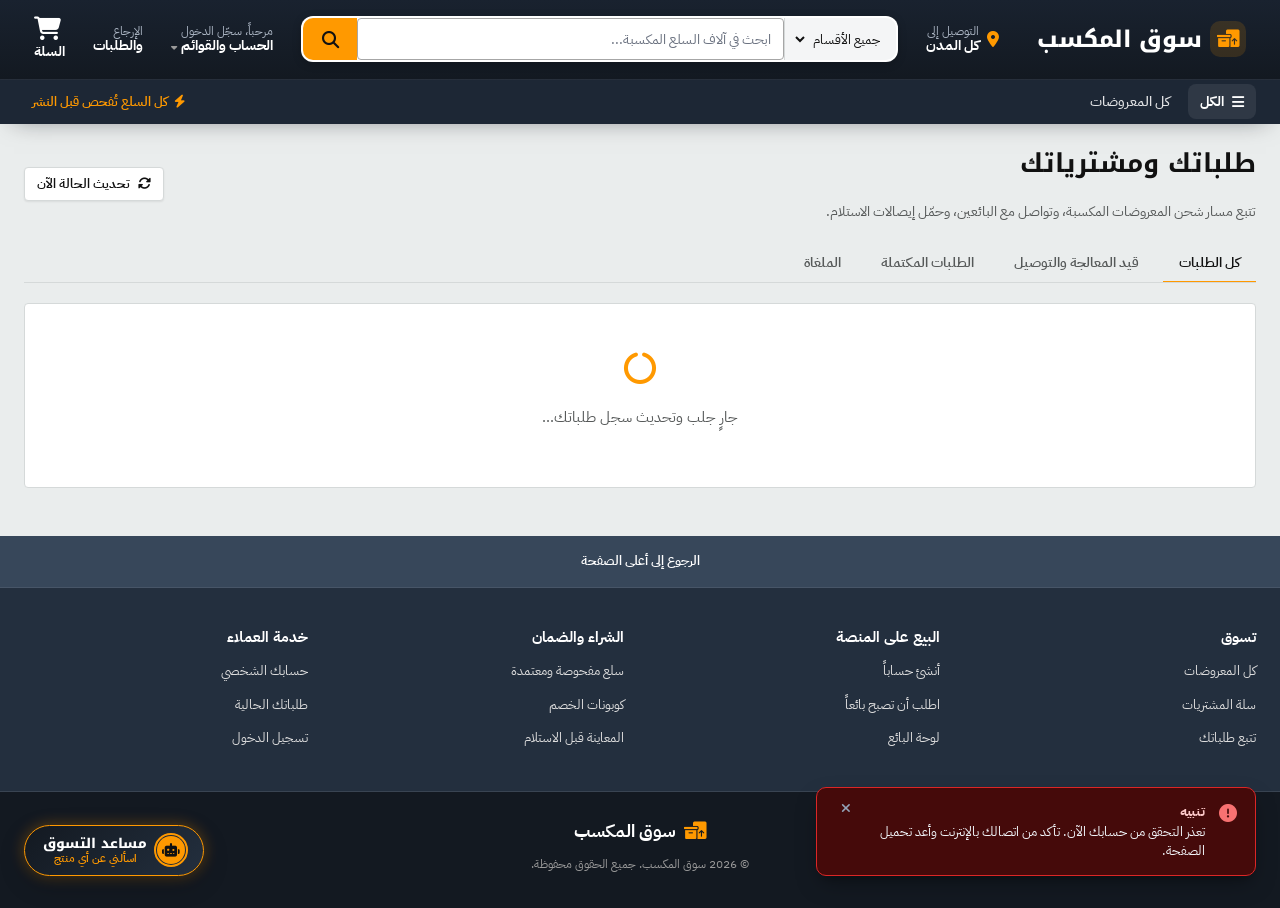
<file: orders.html>
<!DOCTYPE html>
<html lang="ar" dir="rtl">
<head>
  <meta charset="UTF-8">
  <meta name="viewport" content="width=device-width, initial-scale=1.0">
  <meta name="robots" content="noindex,nofollow">
  <title>طلباتي ومشترياتي | متجر مكسب</title>
  <meta name="description" content="تابع طلباتك ومشترياتك وحالة التوصيل من حسابك في متجر مكسب.">
  <meta property="og:site_name" content="متجر مكسب">
  <meta property="og:title" content="طلباتي ومشترياتي | متجر مكسب">
  <meta property="og:description" content="تابع طلباتك ومشترياتك وحالة التوصيل من حسابك في متجر مكسب.">
  <meta property="og:type" content="website">
  <meta property="og:locale" content="ar_EG">
  <meta property="og:image" content="https://maksib-store.github.io/img/hero/slide-1.webp">
  <meta name="twitter:card" content="summary_large_image">
  <meta name="twitter:title" content="طلباتي ومشترياتي | متجر مكسب">
  <meta name="twitter:description" content="تابع طلباتك ومشترياتك وحالة التوصيل من حسابك في متجر مكسب.">
  <meta name="twitter:image" content="https://maksib-store.github.io/img/hero/slide-1.webp">
  <link rel="stylesheet" href="https://cdnjs.cloudflare.com/ajax/libs/font-awesome/6.5.1/css/all.min.css">
  <link rel="stylesheet" href="/css/style.css">
  <script src="https://cdn.socket.io/4.7.4/socket.io.min.js"></script>
  <link rel="icon" type="image/svg+xml" href="/favicon.svg">
  </head>
<body>

  <!-- Invoice Modal (Amazon Style) -->
  <div class="invoice-modal-backdrop" id="invoice-modal-backdrop" style="display:none;" onclick="closeInvoiceModal()">
    <div class="invoice-modal-dialog" onclick="event.stopPropagation()">
      <div class="invoice-modal-header">
        <h3 style="font-size:16px; font-weight:800; display:flex; align-items:center; gap:8px;">
          <i class="fa-solid fa-file-invoice"></i> ملخص وفاتورة الشراء الرسمية
        </h3>
        <button class="button btn-secondary btn-sm" onclick="closeInvoiceModal()" style="height:28px; padding:0 8px;">
          <i class="fa-solid fa-xmark"></i>
        </button>
      </div>
      <div class="invoice-modal-body" id="invoice-modal-content">
        <!-- Injected via JS -->
      </div>
    </div>
  </div>

  <div data-site-header></div>

  <!-- Orders Content (Amazon Architecture) -->
  <main class="container orders-page">
    <div style="display:flex; justify-content:space-between; align-items:center; flex-wrap:wrap; gap:16px; margin-bottom: 20px;">
      <div>
        <h1>طلباتك ومشترياتك</h1>
        <p style="color:var(--text-secondary); font-size:14px; margin:0;">
          تتبع مسار شحن المعروضات المكسبة، وتواصل مع البائعين، وحمّل إيصالات الاستلام.
        </p>
      </div>
      <button class="button btn-secondary btn-sm" onclick="loadOrders()">
        <i class="fa-solid fa-rotate"></i> تحديث الحالة الآن
      </button>
    </div>

    <!-- Filter Tabs (Amazon Style) -->
    <div class="orders-tabs">
      <button class="orders-tab-btn is-active" data-filter="all" onclick="filterOrdersTab('all', this)">كل الطلبات</button>
      <button class="orders-tab-btn" data-filter="active" onclick="filterOrdersTab('active', this)">قيد المعالجة والتوصيل</button>
      <button class="orders-tab-btn" data-filter="delivered" onclick="filterOrdersTab('delivered', this)">الطلبات المكتملة</button>
      <button class="orders-tab-btn" data-filter="cancelled" onclick="filterOrdersTab('cancelled', this)">الملغاة</button>
    </div>

    <!-- Orders Cards Container -->
    <div id="orders-list-container">
      <div style="background:#fff; border:1px solid var(--border); border-radius:var(--radius-sm); padding:48px; text-align:center;">
        <i class="fa-solid fa-circle-notch fa-spin" style="font-size:32px; color:var(--accent);"></i>
        <p style="margin-top:16px; color:var(--text-secondary);">جارٍ جلب وتحديث سجل طلباتك...</p>
      </div>
    </div>
  </main>

  <!-- Footer -->
  <div data-site-footer></div>

  <script src="/js/app.js"></script>
  <script src="/js/seo.js"></script>
  <script>
    let allUserOrders = [];
    let currentTabFilter = 'all';

    async function initOrdersPage() {
      // 1. Auth check
      const user = await App.auth.requireAuth();
      if (!user) return;

      const namePart = user.name ? user.name.split(' ')[0] : 'عزيزنا';

      // 2. Sections
      // 3. Load Orders
      await loadOrders();
    }

    async function loadOrders() {
      const container = document.getElementById('orders-list-container');
      const res = await App.fetchAPI('/api/get_user_orders');

      if (res.ok && Array.isArray(res.data) && res.data.length > 0) {
        allUserOrders = res.data;
        renderOrdersList();
      } else {
        allUserOrders = [];
        container.innerHTML = `
          <div class="empty-state-box" style="margin: 24px auto;">
            <i class="fa-solid fa-box-open empty-state-icon"></i>
            <h2>لم تقم بإجراء أي طلبات شراء بعد</h2>
            <p>عندما تشتري منتجاً مكسباً من المنصة، ستتمكن من تتبع حالة شحنه وتفاصيله هنا.</p>
            <a href="/products.html" class="button btn-accent">تصفح المعروضات الآن</a>
          </div>
        `;
      }
    }

    function filterOrdersTab(filter, btn) {
      currentTabFilter = filter;
      document.querySelectorAll('.orders-tab-btn').forEach(b => b.classList.remove('is-active'));
      btn.classList.add('is-active');
      renderOrdersList();
    }

    function renderOrdersList() {
      const container = document.getElementById('orders-list-container');
      let filtered = [...allUserOrders];

      if (currentTabFilter === 'active') {
        filtered = filtered.filter(o => ['new', 'processing', 'shipped'].includes(String(o.status_order || o.status || 'new').toLowerCase()));
      } else if (currentTabFilter === 'delivered') {
        filtered = filtered.filter(o => String(o.status_order || o.status || '').toLowerCase() === 'delivered');
      } else if (currentTabFilter === 'cancelled') {
        filtered = filtered.filter(o => String(o.status_order || o.status || '').toLowerCase() === 'cancelled');
      }

      if (!filtered.length) {
        container.innerHTML = `
          <div class="empty-state-box" style="margin: 20px auto;">
            <i class="fa-solid fa-magnifying-glass empty-state-icon"></i>
            <h2>لا توجد طلبات مطابقة لهذا القسم</h2>
            <p>اختر قسماً آخر أو قم بالعودة لعرض كافة الطلبات.</p>
          </div>
        `;
        return;
      }

      container.innerHTML = filtered.map(order => {
        const orderId = order._id || order.id || 'N/A';
        const orderDate = order.createdAt ? new Date(order.createdAt).toLocaleDateString('ar-EG', { dateStyle: 'long' }) : 'مؤخراً';
        const rawStatus = String(order.status_order || order.status || 'new').toLowerCase();
        const products = order.products || [];

        // Progress Tracker Steps calculation
        const steps = ['new', 'processing', 'shipped', 'delivered'];
        const currentIdx = steps.indexOf(rawStatus);
        const isCancelled = rawStatus === 'cancelled';

        let statusText = 'تم استلام الطلب وتأكيده';
        let statusBannerClass = '';
        if (rawStatus === 'processing') statusText = 'قيد التجهيز والفحص من البائع';
        if (rawStatus === 'shipped') statusText = 'السلعة في طريقها إليك الآن (قيد الشحن والتسليم)';
        if (rawStatus === 'delivered') {
          statusText = 'تم التوصيل والاستلام بنجاح';
          statusBannerClass = 'is-delivered';
        }
        if (isCancelled) {
          statusText = 'تم إلغاء هذا الطلب';
          statusBannerClass = 'is-cancelled';
        }

        return `
          <div class="order-card">
            <!-- Header bar (Amazon Style) -->
            <div class="order-card-header">
              <div class="order-header-meta">
                <div class="order-meta-col">
                  <span class="order-meta-label">تم تقديم الطلب في</span>
                  <span class="order-meta-val">${orderDate}</span>
                </div>
                <div class="order-meta-col">
                  <span class="order-meta-label">المبلغ الإجمالي</span>
                  <span class="order-meta-val" style="color:var(--text-primary); font-size:14px;">${App.formatPrice(order.total_price || 0)}</span>
                </div>
                <div class="order-meta-col">
                  <span class="order-meta-label">التسليم إلى</span>
                  <span class="order-meta-val" style="color:var(--link); cursor:pointer;" onclick="window.location.href='/profile.html'">عنوان حسابك المسجل</span>
                </div>
              </div>

              <div class="order-header-right">
                <div class="order-meta-col" style="text-align:left;">
                  <span class="order-meta-label">الطلب رقم #${orderId.slice(-8).toUpperCase()}</span>
                  <button class="button btn-secondary btn-sm" onclick="openInvoiceModal('${orderId}')" style="height:28px; padding:0 10px; font-size:12px; margin-top:3px;">
                    <i class="fa-solid fa-file-invoice"></i> عرض الفاتورة
                  </button>
                </div>
              </div>
            </div>

            <!-- Card Body -->
            <div class="order-card-body">
              <!-- Status Banner -->
              <div class="order-status-banner ${statusBannerClass}">
                <div class="order-status-title">
                  <i class="fa-solid ${isCancelled ? 'fa-ban' : rawStatus === 'delivered' ? 'fa-circle-check' : 'fa-truck-ramp-box'}" style="color:${isCancelled ? 'var(--error)' : rawStatus === 'delivered' ? 'var(--success)' : 'var(--accent-hover)'};"></i>
                  <span>${statusText}</span>
                </div>
                <span class="order-status-desc">تحديثات فورية مباشرة من متجر البائع</span>
              </div>

              <!-- Horizontal Progress Tracker -->
              ${!isCancelled ? `
                <div class="order-tracker">
                  <div class="tracker-steps">
                    <div class="tracker-step ${currentIdx >= 0 ? 'is-active' : ''} ${currentIdx === 0 ? 'is-current' : ''}">
                      <div class="tracker-bullet"><i class="fa-solid fa-receipt"></i></div>
                      <div class="tracker-label">تم الطلب</div>
                    </div>
                    <div class="tracker-line ${currentIdx >= 1 ? 'is-active' : ''}"></div>

                    <div class="tracker-step ${currentIdx >= 1 ? 'is-active' : ''} ${currentIdx === 1 ? 'is-current' : ''}">
                      <div class="tracker-bullet"><i class="fa-solid fa-box-open"></i></div>
                      <div class="tracker-label">التجهيز</div>
                    </div>
                    <div class="tracker-line ${currentIdx >= 2 ? 'is-active' : ''}"></div>

                    <div class="tracker-step ${currentIdx >= 2 ? 'is-active' : ''} ${currentIdx === 2 ? 'is-current' : ''}">
                      <div class="tracker-bullet"><i class="fa-solid fa-truck"></i></div>
                      <div class="tracker-label">الشحن</div>
                    </div>
                    <div class="tracker-line ${currentIdx >= 3 ? 'is-active' : ''}"></div>

                    <div class="tracker-step ${currentIdx >= 3 ? 'is-active' : ''}">
                      <div class="tracker-bullet"><i class="fa-solid fa-house-chimney-check"></i></div>
                      <div class="tracker-label">تم التسليم</div>
                    </div>
                  </div>
                </div>
              ` : ''}

              <!-- Products Rows -->
              <div class="order-items-list">
                ${products.map(p => {
                  const pData = p.product_id || p;
                  const name = pData.name || p.name || 'منتج مكسب';
                  const img = (Array.isArray(pData.images) && pData.images[0]) ? pData.images[0] : (pData.image || App.FALLBACK_IMG);
                  const qty = p.quantity || 1;
                  const price = pData.final_price !== undefined ? pData.final_price : (pData.price || 0);
                  // FIX: an order line item is a snapshot with its OWN _id (the
                  // line's id), which is NOT the product's id. The real product
                  // id is the `product` reference saved on the line (models/order.js).
                  // Using `_id` here sent people to product.html with an id that
                  // matches no product, so it always said "not available".
                  const productRef = p.product || p.product_id;
                  const rawProdId = productRef && typeof productRef === 'object'
                    ? (productRef._id || productRef.id || '')
                    : (productRef || '');
                  const prodId = /^[a-f0-9]{24}$/i.test(String(rawProdId)) ? String(rawProdId) : '';

                  return `
                    <div class="order-product-row">
                      <div class="order-product-main">
                        <div class="order-product-thumb">
                          <img src="${App.escapeHtml(img)}" alt="${App.escapeHtml(name)}" onerror="App.imgFallback(this)">
                        </div>
                        <div class="order-product-info">
                          ${prodId
                            ? `<a href="/product.html?id=${prodId}" class="order-product-name">${App.escapeHtml(name)}</a>`
                            : `<span class="order-product-name">${App.escapeHtml(name)}</span>`}
                          <div class="order-product-meta">
                            <span>الكمية: <strong>${qty}</strong></span>
                            <span>•</span>
                            <span class="order-product-price-badge">${App.formatPrice(price)}</span>
                          </div>
                        </div>
                      </div>

                      <div class="order-product-actions">
                        ${prodId ? `
                        <a href="/product.html?id=${prodId}" class="button btn-accent btn-sm">
                          <i class="fa-solid fa-arrow-rotate-right"></i> اشتره ثانيةً
                        </a>
                        <a href="/product.html?id=${prodId}" class="button btn-secondary btn-sm">
                          تفاصيل السلعة
                        </a>` : `
                        <span style="font-size:12px; color:var(--text-secondary);">تفاصيل هذه السلعة غير متاحة (طلب قديم)</span>`}
                      </div>
                    </div>
                  `;
                }).join('')}
              </div>
            </div>

            <!-- Footer Details -->
            <div class="order-card-footer">
              <span style="font-size:12px; color:var(--text-secondary);">
                <i class="fa-solid fa-shield-halved" style="color:var(--success);"></i> مشمول بحماية المعاينة والفحص المباشر في سوق المكسب
              </span>
              <a href="/products.html" class="button btn-secondary btn-sm">
                متابعة تصفح السوق &larr;
              </a>
            </div>
          </div>
        `;
      }).join('');
    }

    function openInvoiceModal(orderId) {
      const order = allUserOrders.find(o => (o._id || o.id) === orderId);
      if (!order) return;

      const modal = document.getElementById('invoice-modal-backdrop');
      const content = document.getElementById('invoice-modal-content');
      const orderDate = order.createdAt ? new Date(order.createdAt).toLocaleString('ar-EG') : 'حديثاً';
      const products = order.products || [];

      content.innerHTML = `
        <div style="display:flex; justify-content:space-between; margin-bottom:16px;">
          <div>
            <h4 style="font-size:16px; font-weight:800; color:var(--primary);">سوق المكسب</h4>
            <div style="font-size:12px; color:var(--text-secondary);">فاتورة طلب إلكترونية رسمية</div>
          </div>
          <div style="text-align:left;">
            <div style="font-weight:700;">رقم الطلب: #${(order._id || order.id || '').slice(-8).toUpperCase()}</div>
            <div style="font-size:12px; color:var(--text-secondary);">${orderDate}</div>
          </div>
        </div>

        <table class="invoice-table">
          <thead>
            <tr>
              <th>السلعة المكسبة</th>
              <th>الكمية</th>
              <th>سعر الوحدة</th>
              <th>الإجمالي</th>
            </tr>
          </thead>
          <tbody>
            ${products.map(p => {
              const pData = p.product_id || p;
              const name = pData.name || p.name || 'منتج مكسب';
              const qty = p.quantity || 1;
              const price = pData.final_price !== undefined ? pData.final_price : (pData.price || 0);
              return `
                <tr>
                  <td><strong>${App.escapeHtml(name)}</strong></td>
                  <td>${qty}</td>
                  <td>${App.formatPrice(price)}</td>
                  <td><strong>${App.formatPrice(price * qty)}</strong></td>
                </tr>
              `;
            }).join('')}
          </tbody>
        </table>

        <div style="display:flex; justify-content:flex-end; margin-top:16px; border-top:1px solid var(--border); padding-top:12px;">
          <div style="width:240px; max-width:100%; display:flex; flex-direction:column; gap:6px;">
            <div style="display:flex; justify-content:space-between; font-size:13px;">
              <span>المجموع الفرعي:</span>
              <span>${App.formatPrice(order.total_price || 0)}</span>
            </div>
            <div style="display:flex; justify-content:space-between; font-size:13px;">
              <span>الشحن والتسليم:</span>
              <span style="color:var(--success);">مجاناً</span>
            </div>
            <div style="display:flex; justify-content:space-between; font-size:16px; font-weight:800; border-top:1px solid var(--border-light); padding-top:6px; margin-top:4px;">
              <span>المجموع الكلي:</span>
              <span style="color:var(--warning);">${App.formatPrice(order.total_price || 0)}</span>
            </div>
          </div>
        </div>

        <div style="margin-top:24px; text-align:center;">
          <button class="button btn-secondary btn-sm" onclick="window.print()">
            <i class="fa-solid fa-print"></i> طباعة الفاتورة
          </button>
        </div>
      `;

      modal.style.display = 'flex';
    }

    function closeInvoiceModal() {
      document.getElementById('invoice-modal-backdrop').style.display = 'none';
    }

    window.addEventListener('DOMContentLoaded', initOrdersPage);
    window.addEventListener('market:update_status', () => loadOrders());
  </script>
</body>
</html>
</file>
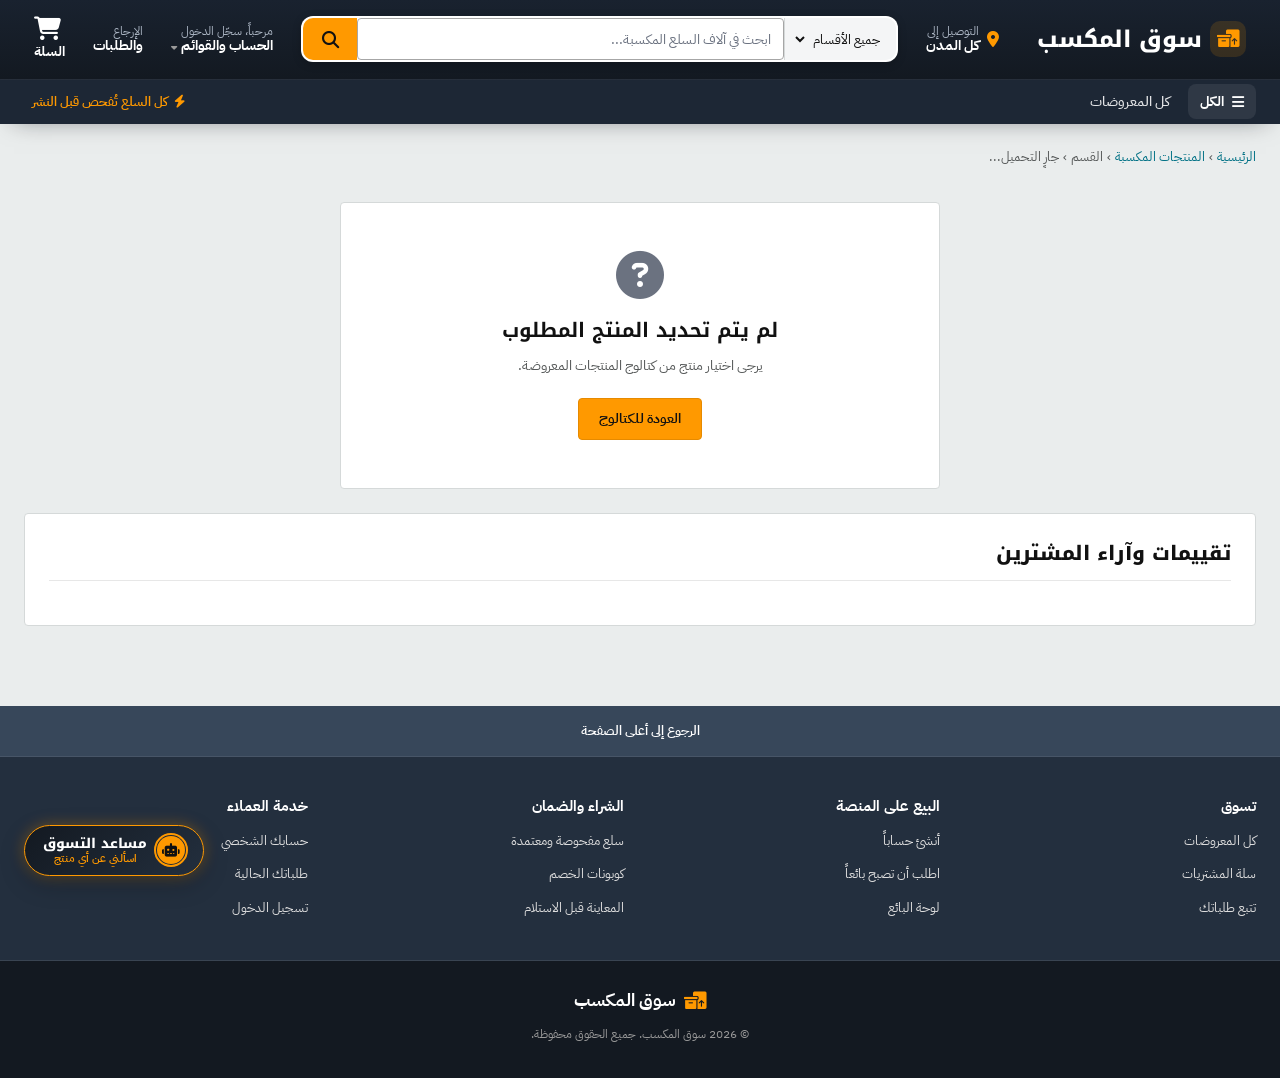
<file: product.html>
<!DOCTYPE html>
<html lang="ar" dir="rtl">
<head>
  <meta charset="UTF-8">
  <meta name="viewport" content="width=device-width, initial-scale=1.0">
  <meta name="description" content="تعرف على تفاصيل المنتج وصوره وسعره ومدى توفره في متجر مكسب.">
  <meta property="og:site_name" content="متجر مكسب">
  <meta property="og:title" content="تفاصيل المنتج | متجر مكسب">
  <meta property="og:description" content="تعرف على تفاصيل المنتج وصوره وسعره ومدى توفره في متجر مكسب.">
  <meta property="og:type" content="website">
  <meta property="og:locale" content="ar_EG">
  <meta property="og:image" content="https://maksib-store.github.io/img/hero/slide-1.webp">
  <meta name="twitter:card" content="summary_large_image">
  <meta name="twitter:title" content="تفاصيل المنتج | متجر مكسب">
  <meta name="twitter:description" content="تعرف على تفاصيل المنتج وصوره وسعره ومدى توفره في متجر مكسب.">
  <meta name="twitter:image" content="https://maksib-store.github.io/img/hero/slide-1.webp">
  <title>تفاصيل المنتج | متجر مكسب</title>
  <link rel="stylesheet" href="https://cdnjs.cloudflare.com/ajax/libs/font-awesome/6.5.1/css/all.min.css">
  <link rel="stylesheet" href="/css/style.css">
  <script src="https://cdn.socket.io/4.7.4/socket.io.min.js"></script>
  <link rel="icon" type="image/svg+xml" href="/favicon.svg">
  </head>
<body>

  <div data-site-header></div>

  <!-- Product View Main -->
  <main class="container" style="padding-top: var(--space-12); padding-bottom: var(--space-48);">
    <!-- Breadcrumbs -->
    <nav id="product-breadcrumbs" aria-label="المسار">
      <a href="/">الرئيسية</a>
      <span>&rsaquo;</span>
      <a href="/products.html">المنتجات المكسبة</a>
      <span>&rsaquo;</span>
      <span id="breadcrumb-section-name">القسم</span>
      <span>&rsaquo;</span>
      <span id="breadcrumb-product-name" style="color:var(--text-secondary);">جارٍ التحميل...</span>
    </nav>

    <!-- Main 3-Column PDP Container (Amazon Architecture) -->
    <div id="product-detail-area">
      <div style="background:#fff; border:1px solid var(--border); border-radius:var(--radius-sm); padding:48px; text-align:center;">
        <i class="fa-solid fa-circle-notch fa-spin" style="font-size:32px; color:var(--accent);"></i>
        <p style="margin-top:16px; color:var(--text-secondary);">جارٍ تحميل تفاصيل السلعة والمواصفات المعتمدة...</p>
      </div>
    </div>

    <!-- Customer Reviews Section (Amazon Style) -->
    <section class="reviews-section" id="reviews-section" style="margin-top: var(--space-24);">
      <h2 style="font-size: 20px; font-weight: 800; margin-bottom: 20px; border-bottom: 1px solid var(--border-light); padding-bottom: 12px;">
        تقييمات وآراء المشترين
      </h2>
      <div id="reviews-container">
        <!-- Loaded via JS based on auth check -->
      </div>
    </section>
  </main>

  <!-- Footer -->
  <div data-site-footer></div>

  <script src="/js/app.js"></script>
  <script src="/js/seo.js"></script>
  <script>
    let currentProduct = null;
    let selectedRating = 5;

    async function initProductPage() {
      // 1. Auth check for header
      const user = await App.auth.me();
      if (user) {
        const namePart = user.name ? user.name.split(' ')[0] : 'عزيزنا';
      }

      // 2. Sections
      // 3. Load Product
      await loadProduct();
    }

    async function loadProduct() {
      const urlParams = new URLSearchParams(window.location.search);
      const productId = urlParams.get('id');

      // Try sessionStorage first
      const cached = sessionStorage.getItem('current_product');
      if (cached) {
        try {
          const parsed = JSON.parse(cached);
          if (!productId || parsed._id === productId || parsed.id === productId) {
            currentProduct = parsed;
            renderProductDetails(currentProduct);
            checkAndLoadReviews(currentProduct._id || currentProduct.id);
            return;
          }
        } catch (_) {}
      }

      if (!productId) {
        if (window.MaksabSEO) window.MaksabSEO.noindex();
        document.getElementById('product-detail-area').innerHTML = `
          <div class="empty-state-box">
            <i class="fa-solid fa-circle-question empty-state-icon"></i>
            <h2>لم يتم تحديد المنتج المطلوب</h2>
            <p>يرجى اختيار منتج من كتالوج المنتجات المعروضة.</p>
            <a href="/products.html" class="button btn-accent">العودة للكتالوج</a>
          </div>
        `;
        return;
      }

      // Fallback: search via API
      let page = 1;
      let found = null;
      while (page <= 6 && !found) {
        const res = await App.fetchAPI(`/api/get_products?page=${page}&limit=50`);
        if (res.ok && Array.isArray(res.data) && res.data.length > 0) {
          found = res.data.find(p => p._id === productId);
          if (found || !res.pagination?.hasNextPage) break;
          page++;
        } else {
          break;
        }
      }

      if (found) {
        currentProduct = found;
        sessionStorage.setItem('current_product', JSON.stringify(found));
        renderProductDetails(currentProduct);
        checkAndLoadReviews(currentProduct._id || currentProduct.id);
      } else {
        if (window.MaksabSEO) window.MaksabSEO.noindex();
        document.getElementById('product-detail-area').innerHTML = `
          <div class="empty-state-box">
            <i class="fa-solid fa-box-open empty-state-icon"></i>
            <h2>هذا المنتج غير متوفر أو تم حذفه</h2>
            <p>ربما تم بيعه بالكامل من قبل البائع المعني.</p>
            <a href="/products.html" class="button btn-accent">تصفح سلع أخرى</a>
          </div>
        `;
      }
    }

    function renderProductDetails(p) {
      const images = (Array.isArray(p.images) && p.images.length > 0)
        ? p.images
        : [App.FALLBACK_IMG];

      const hasDiscount = p.discount > 0;
      const finalPrice = p.final_price !== undefined ? p.final_price : p.price;
      const sectionName = p.section?.name || 'عام';
      const createdDate = p.createdAt ? new Date(p.createdAt).toLocaleDateString('ar-EG') : 'حديثاً';

      document.title = `${p.name} | متجر مكسب`;
      if (window.MaksabSEO) window.MaksabSEO.setProduct(p);
      document.getElementById('breadcrumb-section-name').innerText = sectionName;
      document.getElementById('breadcrumb-product-name').innerText = p.name;

      const maxQtySelect = Math.min(Math.max(p.quantity || 1, 1), 10);
      let qtyOptions = '';
      for (let i = 1; i <= maxQtySelect; i++) {
        qtyOptions += `<option value="${i}">${i}</option>`;
      }

      document.getElementById('product-detail-area').innerHTML = `
        <div class="product-detail-layout">

          <!-- Column 1: Gallery (Amazon Style) -->
          <div class="product-gallery">
            <div class="gallery-primary-box">
              <img id="main-product-img" src="${App.escapeHtml(images[0])}" alt="${App.escapeHtml(p.name)}">
            </div>
            ${images.length > 1 ? `
              <div class="gallery-thumbs-row">
                ${images.map((img, idx) => `
                  <div class="gallery-thumb ${idx === 0 ? 'is-active' : ''}" data-src="${App.escapeHtml(img)}" onclick="switchGalleryImage(this.dataset.src, this)">
                    <img src="${App.escapeHtml(img)}" alt="صورة ${idx + 1}">
                  </div>
                `).join('')}
              </div>
            ` : ''}
          </div>

          <!-- Column 2: Specs & Description -->
          <div class="product-info-col">
            <h1 class="product-detail-title">${App.escapeHtml(p.name)}</h1>
            <div class="product-brand-line">
              القسم: <a href="/products.html?section=${encodeURIComponent(sectionName)}">${App.escapeHtml(sectionName)}</a>
            </div>

            <div class="product-detail-rating">
              <span class="rating-count"><i class="fa-solid fa-circle-check" style="color:var(--success);"></i> تم فحص السلعة وتوثيقها من البائع</span>
            </div>

            <!-- Price Box -->
            <div class="product-detail-price-box">
              ${hasDiscount ? `<span class="badge badge-discount" style="font-size:13px; margin-bottom:8px;">خصم %${p.discount}</span><br>` : ''}
              <span class="detail-price-big">${App.formatPrice(finalPrice)}</span>
              ${hasDiscount ? `<span class="detail-price-old">${App.formatPrice(p.price)}</span>` : ''}
              <div class="detail-vat-note">السعر المعروض هو السعر الصافي بدون رسوم خفية.</div>
            </div>

            <!-- Quality & Inspection Verification Box -->
            <div class="inspection-box">
              <h4><i class="fa-solid fa-shield-check"></i> تقرير المعاينة وحالة السلعة</h4>
              <ul class="inspection-grid">
                <li><i class="fa-solid fa-check"></i> السلعة مكسبة بحالة جيدة جداً</li>
                <li><i class="fa-solid fa-check"></i> مطابقة للصور المعروضة %100</li>
                <li><i class="fa-solid fa-check"></i> فحص عمل المنافذ والأزرار</li>
                <li><i class="fa-solid fa-check"></i> إمكانية المعاينة قبل الاستلام</li>
              </ul>
            </div>

            <!-- Description -->
            <div style="margin-bottom: 24px;">
              <h3 style="font-size:16px; font-weight:700; margin-bottom:8px;">حول هذه السلعة:</h3>
              <p style="white-space: pre-line; color: var(--text-primary); line-height: 1.7; font-size: 14px;">
                ${App.escapeHtml(p.description || 'لا يوجد وصف تفصيلي إضافي مضاف من قبل البائع لهذا المنتج.')}
              </p>
            </div>

            <!-- Specs Table -->
            <h3 style="font-size:15px; font-weight:700; margin-bottom:8px;">المواصفات الفنية وبيانات البائع:</h3>
            <table class="specs-table">
              <tbody>
                <tr>
                  <th>اسم البائع المعتمد</th>
                  <td>${p.store_slug ? `<a href="${App.storeUrl(p.store_slug)}"><i class="fa-solid fa-store"></i> ${App.escapeHtml(p.seller_name || 'بائع موثوق')} — زيارة المتجر</a>` : App.escapeHtml(p.seller_name || 'بائع موثوق')}</td>
                </tr>
                <tr>
                  <th>تاريخ الإدراج في السوق</th>
                  <td>${createdDate}</td>
                </tr>
                <tr>
                  <th>الكمية المعروضة</th>
                  <td>${p.quantity} قطع متوفرة</td>
                </tr>
                ${p.seller_phone ? `
                <tr>
                  <th>هاتف البائع</th>
                  <td><a href="tel:${App.escapeHtml(p.seller_phone)}">${App.escapeHtml(p.seller_phone)}</a></td>
                </tr>` : ''}
                ${p.seller_whatsapp ? `
                <tr>
                  <th>واتساب مباشر</th>
                  <td><a href="https://wa.me/${App.escapeHtml(p.seller_whatsapp.replace(/[^0-9]/g, ''))}" target="_blank" rel="noopener">تواصل عبر الواتساب <i class="fa-brands fa-whatsapp" style="color:var(--success);"></i></a></td>
                </tr>` : ''}
              </tbody>
            </table>
          </div>

          <!-- Column 3: Amazon Buy Box -->
          <aside class="product-buy-box">
            <div class="buy-box-price">${App.formatPrice(finalPrice)}</div>
            <div class="buy-box-delivery">
              التوصيل: <strong>متاح ومباشر</strong> عبر التنسيق مع البائع أو الاستلام من الموقع.
            </div>

            <div class="buy-box-stock">
              <i class="fa-solid fa-circle-check"></i>
              <span>${p.quantity > 0 ? `متوفر في المخزون (${p.quantity})` : 'نفدت الكمية حالياً'}</span>
            </div>

            <div class="buy-box-qty">
              <label for="buy-box-quantity-select" style="font-size:12px; font-weight:700; display:block; margin-bottom:4px;">الكمية:</label>
              <select id="buy-box-quantity-select" class="input" ${p.quantity <= 0 ? 'disabled' : ''}>
                ${qtyOptions}
              </select>
            </div>

            <div class="buy-box-actions">
              <button class="button btn-accent btn-block" ${p.quantity <= 0 ? 'disabled' : ''} onclick="handleAddToCart()">
                <i class="fa-solid fa-cart-shopping"></i> أضف إلى عربة التسوق
              </button>
              <button class="button btn-buynow btn-block" ${p.quantity <= 0 ? 'disabled' : ''} onclick="handleBuyNow()">
                <i class="fa-solid fa-bolt"></i> اشترِ الآن مباشرة
              </button>
            </div>

            <div class="buy-box-guarantees">
              <span><i class="fa-solid fa-lock"></i> معاملة آمنة ومحمية</span>
              <span><i class="fa-solid fa-truck"></i> تسليم سريع بموقع GPS</span>
              <span><i class="fa-solid fa-arrow-rotate-left"></i> إمكانية الفحص عند الاستلام</span>
            </div>
          </aside>

        </div>
      `;
    }

    function switchGalleryImage(src, element) {
      document.getElementById('main-product-img').src = src;
      document.querySelectorAll('.gallery-thumb').forEach(el => el.classList.remove('is-active'));
      element.classList.add('is-active');
    }

    function handleAddToCart() {
      if (!currentProduct) return;
      const qtySelect = document.getElementById('buy-box-quantity-select');
      const qty = qtySelect ? parseInt(qtySelect.value, 10) : 1;
      App.cart.add(currentProduct, qty);
    }

    function handleBuyNow() {
      if (!currentProduct) return;
      const qtySelect = document.getElementById('buy-box-quantity-select');
      const qty = qtySelect ? parseInt(qtySelect.value, 10) : 1;
      App.cart.add(currentProduct, qty);
      window.location.href = '/cart.html';
    }

    // --- Reviews Logic with Amazon Style + Auth Check ---
    async function checkAndLoadReviews(productId) {
      const container = document.getElementById('reviews-container');
      const user = await App.auth.me();

      if (!user) {
        container.innerHTML = `
          <div class="empty-state-box" style="margin:0 auto;">
            <i class="fa-solid fa-lock empty-state-icon"></i>
            <h2>تقييمات ومراجعات المشترين متاحة للأعضاء</h2>
            <p>سجّل دخولك بحسابك لتتمكن من قراءة جميع المراجعات وإضافة رأيك الخاص.</p>
            <a href="/login.html?redirect=${encodeURIComponent(window.location.pathname + window.location.search)}" class="button btn-accent">
              تسجيل الدخول الآن
            </a>
          </div>
        `;
        return;
      }

      container.innerHTML = `
        <div style="text-align:center; padding:20px;">
          <i class="fa-solid fa-circle-notch fa-spin" style="font-size:24px; color:var(--accent);"></i>
        </div>
      `;

      const res = await App.fetchAPI(`/api/get_product_reviews?product_id=${productId}`);
      const reviews = (res.ok && Array.isArray(res.data)) ? res.data : [];

      container.innerHTML = `
        <div class="reviews-layout">
          <!-- Overview -->
          <div class="rating-overview">
            <h3>آراء العملاء</h3>
            ${(() => {
              const n = reviews.length;
              if (!n) return '<p style="font-size:13px; color:var(--text-secondary); margin-top:8px;">لا توجد تقييمات بعد. كن أول من يقيّم هذا المنتج.</p>';
              const avg = reviews.reduce((t, r) => t + (Number(r.rating) || 5), 0) / n;
              const stars = [1,2,3,4,5].map(i => `<i class="fa-solid fa-star" style="color:${i <= Math.round(avg) ? '#FFA41C' : '#CBD5E1'};"></i>`).join('');
              const label = ['نجمة واحدة','نجمتان','3 نجوم','4 نجوم','5 نجوم'];
              const bars = [5,4,3,2,1].map(k => {
                const pct = Math.round(reviews.filter(r => (Number(r.rating) || 5) === k).length / n * 100);
                return `<div class="rating-bar-row"><span>${label[k-1]}</span><div class="rating-bar-track"><div class="rating-bar-fill" style="width:${pct}%;"></div></div><span>${pct}%</span></div>`;
              }).join('');
              return `<div class="rating-score-big">${avg.toFixed(1)} من 5</div>
                <div class="rating-stars" style="font-size:16px;">${stars}</div>
                <p style="font-size:12px; color:var(--text-secondary); margin-top:4px;">استناداً إلى ${n} تقييم</p>
                <div class="rating-bars-list">${bars}</div>`;
            })()}
          </div>

          <!-- Reviews List & Add Form -->
          <div class="reviews-list-col">
            <div id="reviews-items-sublist">
              ${reviews.length > 0 ? reviews.map(r => `
                <div class="review-item">
                  <div class="review-author">
                    <i class="fa-solid fa-circle-user" style="font-size:22px; color:var(--text-muted);"></i>
                    <span>${App.escapeHtml(r.user_name || 'مشتري معتمد')}</span>
                  </div>
                  <div class="review-badge-verified">
                    <i class="fa-solid fa-check"></i> عملية شراء موثقة
                  </div>
                  <div class="rating-stars" style="margin-bottom:6px;">
                    ${[1, 2, 3, 4, 5].map(s => `
                      <i class="fa-solid fa-star" style="color: ${s <= (r.rating || 5) ? '#FFA41C' : '#CBD5E1'};"></i>
                    `).join('')}
                  </div>
                  <div class="review-content">${App.escapeHtml(r.content || '')}</div>
                  <div style="font-size:11px; color:var(--text-secondary); margin-top:6px;">
                    تم التقييم في: ${r.created_at ? new Date(r.created_at).toLocaleDateString('ar-EG') : 'مؤخراً'}
                  </div>
                </div>
              `).join('') : '<p style="color:var(--text-secondary); margin-bottom:24px;">لا توجد تقييمات مكتوبة لهذا المنتج بعد. كن أول من يكتب مراجعة موثوقة!</p>'}
            </div>

            <!-- Form -->
            <div style="background:var(--surface); border:1px solid var(--border); border-radius:var(--radius-sm); padding:20px; margin-top:20px;">
              <h4 style="font-size:15px; font-weight:700; margin-bottom:12px;">أضف تقييمك للسلعة وتجربتك مع البائع:</h4>
              <form id="add-review-form" onsubmit="submitReview(event, '${productId}')">
                <div class="field">
                  <label>التقييم بالنجوم:</label>
                  <div style="display:flex; gap:8px; font-size:24px; cursor:pointer;" id="star-picker">
                    <i class="fa-solid fa-star star-opt" data-val="1" style="color:#FFA41C;"></i>
                    <i class="fa-solid fa-star star-opt" data-val="2" style="color:#FFA41C;"></i>
                    <i class="fa-solid fa-star star-opt" data-val="3" style="color:#FFA41C;"></i>
                    <i class="fa-solid fa-star star-opt" data-val="4" style="color:#FFA41C;"></i>
                    <i class="fa-solid fa-star star-opt" data-val="5" style="color:#FFA41C;"></i>
                  </div>
                </div>
                <div class="field">
                  <label for="review-content-input">رأيك بالتفصيل:</label>
                  <textarea id="review-content-input" class="input" placeholder="وضح حالة المنتج المستلم، الالتزام بالوصف، وسرعة الرد والتسليم..." required></textarea>
                </div>
                <button type="submit" id="btn-submit-review" class="button btn-accent btn-sm">
                  نشر التقييم الآن
                </button>
              </form>
            </div>
          </div>
        </div>
      `;

      // Init star click events
      document.querySelectorAll('.star-opt').forEach(star => {
        star.addEventListener('click', () => {
          selectedRating = parseInt(star.getAttribute('data-val'), 10);
          document.querySelectorAll('.star-opt').forEach(s => {
            const val = parseInt(s.getAttribute('data-val'), 10);
            s.style.color = val <= selectedRating ? '#FFA41C' : '#CBD5E1';
          });
        });
      });
    }

    async function submitReview(e, productId) {
      e.preventDefault();
      const content = document.getElementById('review-content-input').value.trim();
      if (!content) return;

      const btn = document.getElementById('btn-submit-review');
      btn.disabled = true;
      btn.innerText = 'جارٍ الإرسال...';

      const res = await App.fetchAPI('/api/post_review', {
        method: 'POST',
        body: JSON.stringify({
          product_id: productId,
          review_text: content,
          rating: selectedRating,
        }),
      });

      btn.disabled = false;
      btn.innerText = 'نشر التقييم الآن';

      if (res.ok) {
        App.showToast('تم نشر تقييمك بنجاح!', 'success');
        checkAndLoadReviews(productId);
      } else {
        App.showToast(res.message || 'تعذر نشر التقييم', 'danger');
      }
    }

    window.addEventListener('DOMContentLoaded', initProductPage);
  </script>
</body>
</html>
</file>
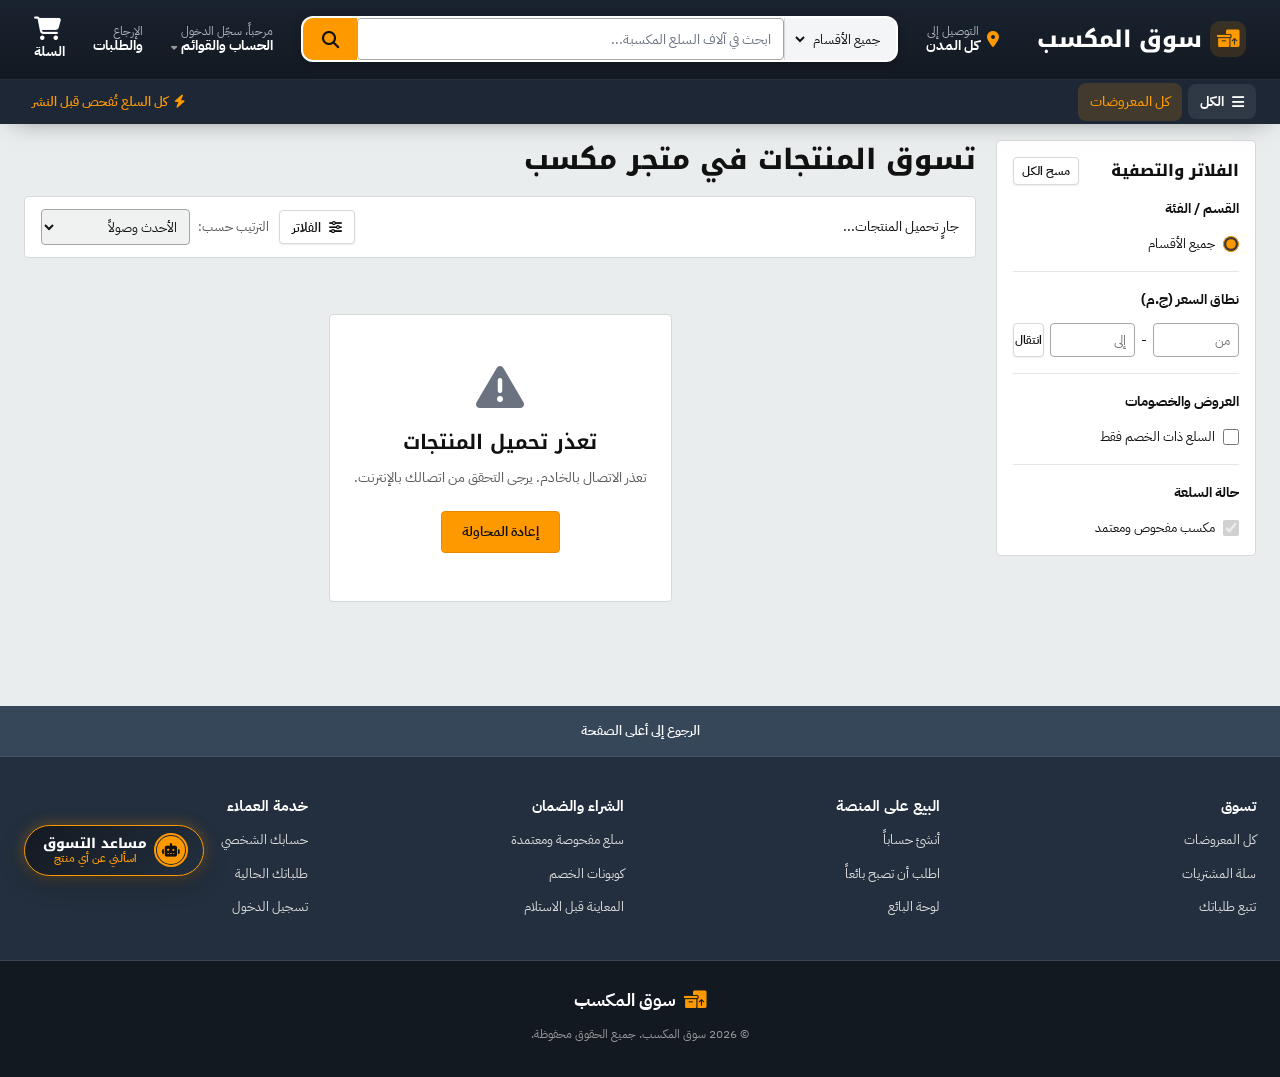
<file: products.html>
<!DOCTYPE html>
<html lang="ar" dir="rtl">
<head>
  <meta charset="UTF-8">
  <meta name="viewport" content="width=device-width, initial-scale=1.0">
  <title>تسوق المنتجات | متجر مكسب</title>
  <meta name="description" content="تصفح المنتجات المعروضة في متجر مكسب، واستخدم تصفية الأقسام والأسعار لاكتشاف السلع والعروض المتاحة بسهولة.">
  <meta property="og:site_name" content="متجر مكسب">
  <meta property="og:title" content="تسوق المنتجات | متجر مكسب">
  <meta property="og:description" content="تصفح المنتجات المعروضة في متجر مكسب، واستخدم تصفية الأقسام والأسعار لاكتشاف السلع والعروض المتاحة بسهولة.">
  <meta property="og:type" content="website">
  <meta property="og:locale" content="ar_EG">
  <meta property="og:image" content="https://maksib-store.github.io/img/hero/slide-1.webp">
  <meta name="twitter:card" content="summary_large_image">
  <meta name="twitter:title" content="تسوق المنتجات | متجر مكسب">
  <meta name="twitter:description" content="تصفح المنتجات المعروضة في متجر مكسب، واستخدم تصفية الأقسام والأسعار لاكتشاف السلع والعروض المتاحة بسهولة.">
  <meta name="twitter:image" content="https://maksib-store.github.io/img/hero/slide-1.webp">
  <link rel="stylesheet" href="https://cdnjs.cloudflare.com/ajax/libs/font-awesome/6.5.1/css/all.min.css">
  <link rel="stylesheet" href="/css/style.css">
  <script src="https://cdn.socket.io/4.7.4/socket.io.min.js"></script>
  <link rel="icon" type="image/svg+xml" href="/favicon.svg">
  </head>
<body>

  <div data-site-header></div>

  <!-- Catalog Page Content -->
  <main class="container" style="padding-bottom: var(--space-48);">
    <div class="catalog-layout">

      <!-- Left / Right Filter Sidebar (Amazon Style) -->
      <aside class="catalog-sidebar" id="catalog-sidebar">
        <div style="display:flex; justify-content:space-between; align-items:center; margin-bottom:12px;">
          <h3 style="font-size:16px; font-weight:800;">الفلاتر والتصفية</h3>
          <button class="button btn-secondary btn-sm" onclick="clearAllFilters()" style="height:28px; font-size:12px; padding:0 8px;">
            مسح الكل
          </button>
        </div>

        <!-- Section Filter Group -->
        <div class="sidebar-filter-group">
          <div class="sidebar-filter-title">القسم / الفئة</div>
          <ul class="filter-list" id="sidebar-sections-list">
            <li>
              <label class="filter-item-label">
                <input type="radio" name="filter-section" value="" checked onchange="handleSectionFilter('')">
                <span>جميع الأقسام</span>
              </label>
            </li>
            <!-- Dynamic sections inserted via JS -->
          </ul>
        </div>

        <!-- Price Range Filter Group -->
        <div class="sidebar-filter-group">
          <div class="sidebar-filter-title">نطاق السعر (ج.م)</div>
          <div class="filter-price-range">
            <input type="number" id="filter-min-price" class="input" placeholder="من" min="0">
            <span>-</span>
            <input type="number" id="filter-max-price" class="input" placeholder="إلى" min="0">
            <button type="button" class="button btn-secondary" onclick="applyPriceFilter()">انتقال</button>
          </div>
        </div>

        <!-- Offers / Discounts Filter Group -->
        <div class="sidebar-filter-group">
          <div class="sidebar-filter-title">العروض والخصومات</div>
          <ul class="filter-list">
            <li>
              <label class="filter-item-label">
                <input type="checkbox" id="filter-discount-only" onchange="applyFiltersAndRender()">
                <span>السلع ذات الخصم فقط</span>
              </label>
            </li>
          </ul>
        </div>

        <!-- Condition Verification -->
        <div class="sidebar-filter-group">
          <div class="sidebar-filter-title">حالة السلعة</div>
          <ul class="filter-list">
            <li>
              <label class="filter-item-label">
                <input type="checkbox" checked disabled>
                <span>مكسب مفحوص ومعتمد</span>
              </label>
            </li>
          </ul>
        </div>
      </aside>

      <!-- Main Products Catalog -->
      <div class="catalog-main-content">
        <h1 class="catalog-seo-title">تسوق المنتجات في متجر مكسب</h1>
        <!-- Catalog Top Action Bar -->
        <div class="catalog-top-bar">
          <div class="results-summary" id="results-count-summary">
            جارٍ تحميل المنتجات...
          </div>

          <div style="display:flex; align-items:center; gap:10px;">
            <button class="button btn-secondary btn-sm mobile-filter-trigger" onclick="toggleMobileFilters()">
              <i class="fa-solid fa-sliders"></i> الفلاتر
            </button>

            <div class="catalog-sort-wrap">
              <label for="catalog-sort-select">الترتيب حسب:</label>
              <select id="catalog-sort-select" onchange="applyFiltersAndRender()">
                <option value="newest">الأحدث وصولاً</option>
                <option value="price_asc">السعر: من الأقل للأعلى</option>
                <option value="price_desc">السعر: من الأعلى للأقل</option>
                <option value="discount_desc">أكبر نسبة خصم</option>
              </select>
            </div>
          </div>
        </div>

        <!-- Active Filter Chips -->
        <div class="filter-chips-bar" id="active-filter-chips"></div>

        <!-- Products Grid -->
        <div class="product-grid" id="products-grid">
          <div class="skeleton-card"><div class="skeleton-img"></div><div class="skeleton-text"></div><div class="skeleton-text short"></div><div class="skeleton-text price"></div></div>
          <div class="skeleton-card"><div class="skeleton-img"></div><div class="skeleton-text"></div><div class="skeleton-text short"></div><div class="skeleton-text price"></div></div>
          <div class="skeleton-card"><div class="skeleton-img"></div><div class="skeleton-text"></div><div class="skeleton-text short"></div><div class="skeleton-text price"></div></div>
          <div class="skeleton-card"><div class="skeleton-img"></div><div class="skeleton-text"></div><div class="skeleton-text short"></div><div class="skeleton-text price"></div></div>
          <div class="skeleton-card"><div class="skeleton-img"></div><div class="skeleton-text"></div><div class="skeleton-text short"></div><div class="skeleton-text price"></div></div>
          <div class="skeleton-card"><div class="skeleton-img"></div><div class="skeleton-text"></div><div class="skeleton-text short"></div><div class="skeleton-text price"></div></div>
        </div>

        <!-- Pagination -->
        <div id="pagination-container" style="display:flex; justify-content:center; align-items:center; gap:8px; margin-top:32px;"></div>
      </div>

    </div>
  </main>

  <!-- Footer -->
  <div data-site-footer></div>

  <script src="/js/app.js"></script>
  <script src="/js/seo.js"></script>
  <script>
    let currentPage = 1;
    const limit = 15;
    let totalPages = 1;
    let fetchedProducts = [];
    let currentSectionFilter = '';
    let searchQuery = '';
    let minPriceFilter = null;
    let maxPriceFilter = null;

    // Parse URL queries on load
    const urlParams = new URLSearchParams(window.location.search);
    if (urlParams.get('section')) currentSectionFilter = urlParams.get('section');
    if (urlParams.get('search')) searchQuery = urlParams.get('search');

    function toggleMobileFilters() {
      const sidebar = document.getElementById('catalog-sidebar');
      sidebar.classList.toggle('is-open');
    }

    async function loadAuthAndSections() {
      // 2. Sections
      const secRes = await App.fetchAPI('/api/get_all_sections');
      if (secRes.ok && Array.isArray(secRes.data)) {
        const sidebarSecList = document.getElementById('sidebar-sections-list');

        secRes.data.forEach(sec => {
          // Sidebar radio
          const isChecked = (sec.name === currentSectionFilter);
          sidebarSecList.innerHTML += `
            <li>
              <label class="filter-item-label">
                <input type="radio" name="filter-section" value="${App.escapeHtml(sec.name)}" ${isChecked ? 'checked' : ''} onchange="handleSectionFilter(this.value)">
                <span>${App.escapeHtml(sec.name)}</span>
              </label>
            </li>
          `;
        });
      }
    }

    function handleSectionFilter(sectionName) {
      currentSectionFilter = sectionName;
      if (document.getElementById('catalog-sidebar').classList.contains('is-open')) {
        toggleMobileFilters();
      }
      applyFiltersAndRender();
    }

    function applyPriceFilter() {
      const min = document.getElementById('filter-min-price').value;
      const max = document.getElementById('filter-max-price').value;
      minPriceFilter = min !== '' ? parseFloat(min) : null;
      maxPriceFilter = max !== '' ? parseFloat(max) : null;
      if (document.getElementById('catalog-sidebar').classList.contains('is-open')) {
        toggleMobileFilters();
      }
      applyFiltersAndRender();
    }

    function clearAllFilters() {
      currentSectionFilter = '';
      searchQuery = '';
      minPriceFilter = null;
      maxPriceFilter = null;
      document.getElementById('filter-min-price').value = '';
      document.getElementById('filter-max-price').value = '';
      document.getElementById('filter-discount-only').checked = false;
      document.getElementById('header-search-input').value = '';
      const defaultRadio = document.querySelector('input[name="filter-section"][value=""]');
      if (defaultRadio) defaultRadio.checked = true;
      applyFiltersAndRender();
    }

    async function fetchProducts(page = 1) {
      currentPage = page;
      const grid = document.getElementById('products-grid');
      grid.innerHTML = `
        <div class="skeleton-card"><div class="skeleton-img"></div><div class="skeleton-text"></div><div class="skeleton-text short"></div><div class="skeleton-text price"></div></div>
        <div class="skeleton-card"><div class="skeleton-img"></div><div class="skeleton-text"></div><div class="skeleton-text short"></div><div class="skeleton-text price"></div></div>
        <div class="skeleton-card"><div class="skeleton-img"></div><div class="skeleton-text"></div><div class="skeleton-text short"></div><div class="skeleton-text price"></div></div>
        <div class="skeleton-card"><div class="skeleton-img"></div><div class="skeleton-text"></div><div class="skeleton-text short"></div><div class="skeleton-text price"></div></div>
      `;

      const res = await App.fetchAPI(`/api/get_products?page=${page}&limit=${limit}`);
      if (res.ok && Array.isArray(res.data)) {
        fetchedProducts = res.data;
        totalPages = res.pagination ? (res.pagination.totalPages || 1) : 1;
        applyFiltersAndRender();
        renderPagination();
      } else {
        grid.innerHTML = `
          <div class="empty-state-box" style="grid-column: 1 / -1;">
            <i class="fa-solid fa-triangle-exclamation empty-state-icon"></i>
            <h2>تعذر تحميل المنتجات</h2>
            <p>${App.escapeHtml(res.message || 'حدث خطأ أثناء الاتصال بالخادم')}</p>
            <button class="button btn-accent" onclick="fetchProducts(${page})">إعادة المحاولة</button>
          </div>
        `;
      }
    }

    function applyFiltersAndRender() {
      let list = [...fetchedProducts];

      // 1. Section Filter
      if (currentSectionFilter) {
        list = list.filter(p => p.section && (p.section.name === currentSectionFilter || p.section === currentSectionFilter));
      }

      // 2. Search Query Filter
      if (searchQuery) {
        const q = searchQuery.toLowerCase();
        list = list.filter(p =>
          (p.name && p.name.toLowerCase().includes(q)) ||
          (p.description && p.description.toLowerCase().includes(q))
        );
      }

      // 3. Price Filter
      if (minPriceFilter !== null) {
        list = list.filter(p => (p.final_price !== undefined ? p.final_price : p.price) >= minPriceFilter);
      }
      if (maxPriceFilter !== null) {
        list = list.filter(p => (p.final_price !== undefined ? p.final_price : p.price) <= maxPriceFilter);
      }

      // 4. Discount only
      const discountOnly = document.getElementById('filter-discount-only').checked;
      if (discountOnly) {
        list = list.filter(p => p.discount > 0);
      }

      // 5. Sorting
      const sortBy = document.getElementById('catalog-sort-select').value;
      if (sortBy === 'price_asc') {
        list.sort((a, b) => (a.final_price || a.price) - (b.final_price || b.price));
      } else if (sortBy === 'price_desc') {
        list.sort((a, b) => (b.final_price || b.price) - (a.final_price || a.price));
      } else if (sortBy === 'discount_desc') {
        list.sort((a, b) => (b.discount || 0) - (a.discount || 0));
      }

      renderChips();
      renderProductsGrid(list);
    }

    function renderChips() {
      const bar = document.getElementById('active-filter-chips');
      let chips = [];

      if (currentSectionFilter) {
        chips.push(`
          <span class="filter-chip">
            القسم: ${App.escapeHtml(currentSectionFilter)}
            <i class="fa-solid fa-xmark filter-chip-remove" onclick="handleSectionFilter('')"></i>
          </span>
        `);
      }
      if (searchQuery) {
        chips.push(`
          <span class="filter-chip">
            بحث: "${App.escapeHtml(searchQuery)}"
            <i class="fa-solid fa-xmark filter-chip-remove" onclick="searchQuery=''; applyFiltersAndRender();"></i>
          </span>
        `);
      }
      if (minPriceFilter !== null || maxPriceFilter !== null) {
        chips.push(`
          <span class="filter-chip">
            السعر: ${minPriceFilter || 0} - ${maxPriceFilter || '∞'} ج.م
            <i class="fa-solid fa-xmark filter-chip-remove" onclick="minPriceFilter=null; maxPriceFilter=null; document.getElementById('filter-min-price').value=''; document.getElementById('filter-max-price').value=''; applyFiltersAndRender();"></i>
          </span>
        `);
      }

      bar.innerHTML = chips.join('');
    }

    function renderProductsGrid(products) {
      const grid = document.getElementById('products-grid');
      const countEl = document.getElementById('results-count-summary');
      countEl.innerHTML = `تم العثور على <strong>${products.length}</strong> منتج مكسب`;

      if (!products.length) {
        grid.innerHTML = `
          <div class="empty-state-box" style="grid-column: 1 / -1;">
            <i class="fa-solid fa-magnifying-glass empty-state-icon"></i>
            <h2>لا توجد نتائج مطابقة</h2>
            <p>جرّب تعديل معايير التصفية أو اختيار قسم مختلف.</p>
            <button class="button btn-secondary" onclick="clearAllFilters()">إعادة تعيين كافة الفلاتر</button>
          </div>
        `;
        return;
      }

      grid.innerHTML = products.map(App.productCard).join('');
    }

    function renderPagination() {
      const container = document.getElementById('pagination-container');
      if (totalPages <= 1) {
        container.innerHTML = '';
        return;
      }

      container.innerHTML = `
        <button class="button btn-secondary btn-sm" ${currentPage <= 1 ? 'disabled' : ''} onclick="fetchProducts(${currentPage - 1})">
          <i class="fa-solid fa-chevron-right"></i> السابق
        </button>
        <span style="font-weight:700; font-size:14px; padding:0 12px;">صفحة ${currentPage} من ${totalPages}</span>
        <button class="button btn-secondary btn-sm" ${currentPage >= totalPages ? 'disabled' : ''} onclick="fetchProducts(${currentPage + 1})">
          التالي <i class="fa-solid fa-chevron-left"></i>
        </button>
      `;
    }

    window.addEventListener('DOMContentLoaded', async () => {
      if (searchQuery) {
        document.getElementById('header-search-input').value = searchQuery;
      }
      await loadAuthAndSections();
      await fetchProducts(1);
    });
  </script>
</body>
</html>
</file>
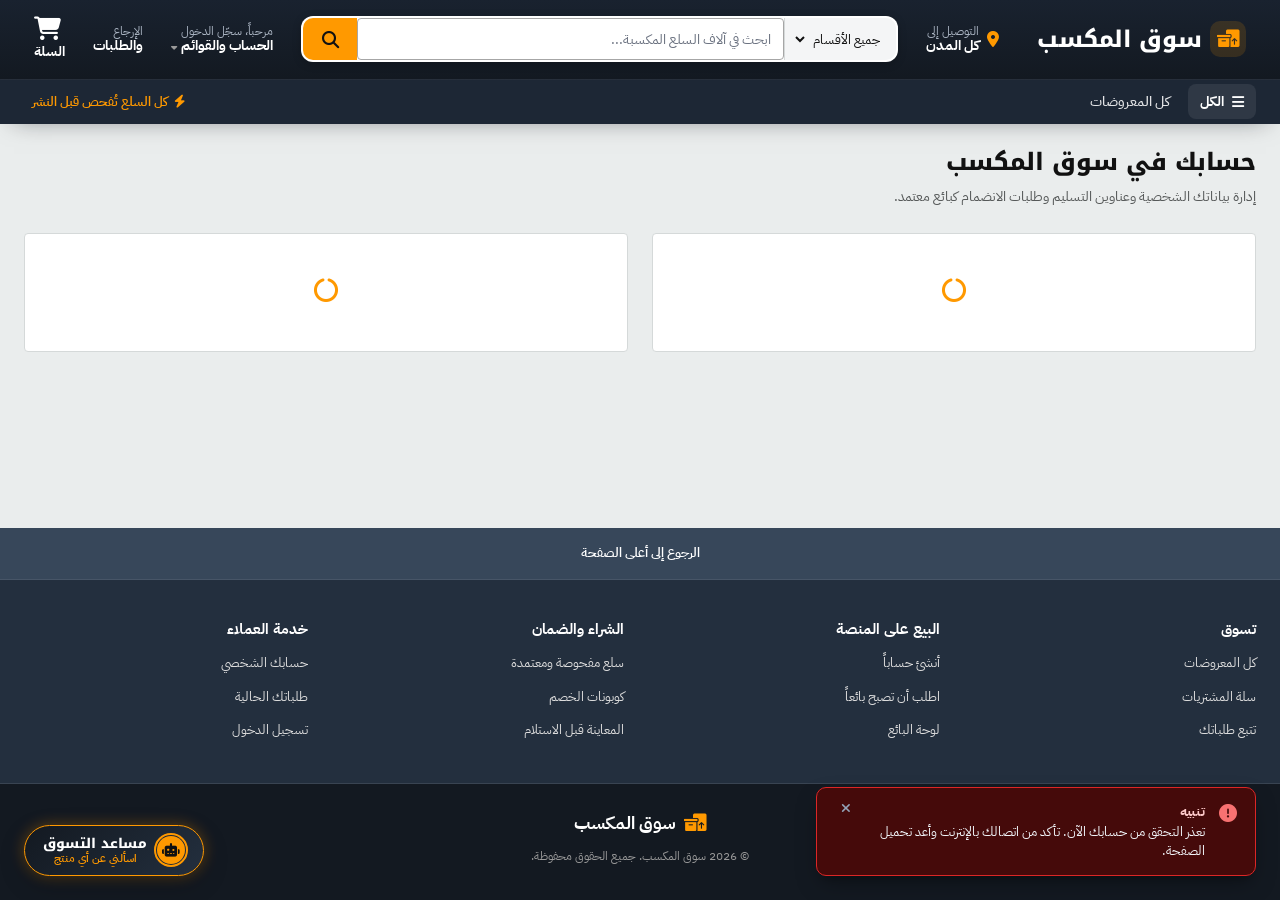
<file: profile.html>
<!DOCTYPE html>
<html lang="ar" dir="rtl">
<head>
  <meta charset="UTF-8">
  <meta name="viewport" content="width=device-width, initial-scale=1.0">
  <meta name="robots" content="noindex,nofollow">
  <title>حسابي والملف الشخصي | متجر مكسب</title>
  <meta name="description" content="إدارة بيانات حسابك وعناوينك وإعداداتك في متجر مكسب.">
  <meta property="og:site_name" content="متجر مكسب">
  <meta property="og:title" content="حسابي والملف الشخصي | متجر مكسب">
  <meta property="og:description" content="إدارة بيانات حسابك وعناوينك وإعداداتك في متجر مكسب.">
  <meta property="og:type" content="website">
  <meta property="og:locale" content="ar_EG">
  <meta property="og:image" content="https://maksib-store.github.io/img/hero/slide-1.webp">
  <meta name="twitter:card" content="summary_large_image">
  <meta name="twitter:title" content="حسابي والملف الشخصي | متجر مكسب">
  <meta name="twitter:description" content="إدارة بيانات حسابك وعناوينك وإعداداتك في متجر مكسب.">
  <meta name="twitter:image" content="https://maksib-store.github.io/img/hero/slide-1.webp">
  <link rel="stylesheet" href="https://cdnjs.cloudflare.com/ajax/libs/font-awesome/6.5.1/css/all.min.css">
  <link rel="stylesheet" href="/css/style.css">
  <script src="https://cdn.socket.io/4.7.4/socket.io.min.js"></script>
  <link rel="icon" type="image/svg+xml" href="/favicon.svg">
  </head>
<body>

  <div data-site-header></div>

  <!-- Profile Content -->
  <main class="container" style="padding-top: var(--space-20); padding-bottom: var(--space-48);">
    <div style="margin-bottom: 24px;">
      <h1 style="font-size: 24px; font-weight: 800; margin-bottom: 4px;">حسابك في سوق المكسب</h1>
      <p style="color: var(--text-secondary); font-size: 14px; margin: 0;">
        إدارة بياناتك الشخصية وعناوين التسليم وطلبات الانضمام كبائع معتمد.
      </p>
    </div>

    <div class="rwd-split" style="gap: 24px; align-items: start;">

      <!-- User Info Card (Amazon Style Panel) -->
      <div style="background:#fff; border:1px solid var(--border); border-radius:var(--radius-sm); padding:24px;" id="user-info-card">
        <div style="text-align:center; padding:20px;">
          <i class="fa-solid fa-circle-notch fa-spin" style="font-size:24px; color:var(--accent);"></i>
        </div>
      </div>

      <!-- Action Card / Seller Promotion -->
      <div style="background:#fff; border:1px solid var(--border); border-radius:var(--radius-sm); padding:24px;" id="user-action-card">
        <div style="text-align:center; padding:20px;">
          <i class="fa-solid fa-circle-notch fa-spin" style="font-size:24px; color:var(--accent);"></i>
        </div>
      </div>

    </div>
  </main>

  <!-- Footer -->
  <div data-site-footer></div>

  <script src="/js/app.js"></script>
  <script src="/js/seo.js"></script>
  <script>
    async function initProfilePage() {
      const user = await App.auth.requireAuth();
      if (!user) return;

      // 1. Header user details
      const namePart = user.name ? user.name.split(' ')[0] : 'عزيزنا';


      // 2. Sections
      // 3. Render Profile
      loadProfileData(user);
    }

    function loadProfileData(user) {
      let roleLabel = 'مستخدم عادي (مشتري)';
      let roleBadge = '<span class="badge badge-neutral"><i class="fa-solid fa-user"></i> مشتري</span>';
      if (user.role === 'seller') {
        roleLabel = 'بائع معتمد في المنصة';
        roleBadge = '<span class="badge badge-certified"><i class="fa-solid fa-store"></i> بائع معتمد</span>';
      } else if (user.role === 'super_admin') {
        roleLabel = 'المدير العام للنظام (Super Admin)';
        roleBadge = '<span class="badge badge-best-seller"><i class="fa-solid fa-shield-halved"></i> مدير النظام</span>';
      }

      // Render Info Panel
      document.getElementById('user-info-card').innerHTML = `
        <div style="display:flex; align-items:center; gap:16px; border-bottom:1px solid var(--border-light); padding-bottom:16px; margin-bottom:16px;">
          <div style="width:60px; height:60px; border-radius:50%; background:var(--primary-subnav); color:#fff; display:flex; align-items:center; justify-content:center; font-size:24px; font-weight:800;">
            ${App.escapeHtml((user.name || 'U').charAt(0).toUpperCase())}
          </div>
          <div>
            <h2 style="font-size:18px; font-weight:800; margin-bottom:4px;">${App.escapeHtml(user.name)}</h2>
            ${roleBadge}
          </div>
        </div>

        <table class="specs-table" style="margin-bottom:20px;">
          <tbody>
            <tr>
              <th>البريد الإلكتروني</th>
              <td><strong>${App.escapeHtml(user.email)}</strong></td>
            </tr>
            <tr>
              <th>رقم الهاتف</th>
              <td>${App.escapeHtml(user.phone_number || 'غير مسجل')}</td>
            </tr>
            <tr>
              <th>رقم الواتساب</th>
              <td>${App.escapeHtml(user.whatsApp_number || 'غير مسجل')}</td>
            </tr>
            <tr>
              <th>موقع التسليم (GPS)</th>
              <td style="word-break:break-all;">
                ${user.GPS_URL ? `<a href="${App.escapeHtml(user.GPS_URL)}" target="_blank" rel="noopener"><i class="fa-solid fa-location-dot"></i> عرض على الخريطة</a>` : 'غير محدد'}
              </td>
            </tr>
          </tbody>
        </table>

        <div style="display:flex; gap:10px; flex-wrap:wrap;">
          <a href="/orders.html" class="button btn-secondary btn-sm">
            <i class="fa-solid fa-receipt"></i> سجل طلباتي
          </a>
          <button class="button btn-danger btn-sm" onclick="App.auth.logout()">
            <i class="fa-solid fa-arrow-right-from-bracket"></i> تسجيل الخروج
          </button>
        </div>
      `;

      // Render Action Panel
      const actionCard = document.getElementById('user-action-card');
      if (user.role === 'user') {
        actionCard.innerHTML = `
          <h3 style="font-size:16px; font-weight:800; margin-bottom:6px; display:flex; align-items:center; gap:8px;">
            <i class="fa-solid fa-store" style="color:var(--accent-hover);"></i> انضم كبائع معتمد في سوق المكسب
          </h3>
          <p style="color:var(--text-secondary); font-size:13px; line-height:1.5; margin-bottom:16px;">
            هل ترغب ببيع أجهزتك ومقتنياتك المكسبة للمشترين مباشرة؟ قدم طلب ترقية لمراجعته واعتماد متجرك.
          </p>

          <form id="form-promote-seller">
            <div class="field">
              <label for="promo-desc">وصف نوعية السلع التي ترغب ببيعها:</label>
              <textarea id="promo-desc" class="input" placeholder="مثال: أجهزة لابتوب وهواتف مكسبة مفحوصة، إلكترونيات، مفروشات..." required></textarea>
            </div>

            <div class="rwd-grid-2" style="gap:12px;">
              <div class="field">
                <label for="promo-phone">رقم الاتصال التجاري:</label>
                <input type="tel" id="promo-phone" class="input" value="${App.escapeHtml(user.phone_number || '')}" required>
              </div>
              <div class="field">
                <label for="promo-whatsapp">رقم الواتساب للطلبات:</label>
                <input type="tel" id="promo-whatsapp" class="input" value="${App.escapeHtml(user.whatsApp_number || '')}" required>
              </div>
            </div>

            <div class="field">
              <label for="promo-gps">موقع الاستلام أو المستودع (GPS):</label>
              <input type="text" id="promo-gps" class="input" value="${App.escapeHtml(user.GPS_URL || '')}" required>
            </div>

            <button type="submit" id="btn-promo-submit" class="button btn-accent btn-block" style="margin-top:12px;">
              إرسال طلب الترقية إلى بائع
            </button>
          </form>
        `;

        document.getElementById('form-promote-seller').addEventListener('submit', async (e) => {
          e.preventDefault();
          const btn = document.getElementById('btn-promo-submit');
          btn.disabled = true;
          btn.innerText = 'جارٍ إرسال الطلب...';

          const payload = {
            name: user.name,
            email: user.email,
            description: document.getElementById('promo-desc').value.trim(),
            phone_number: document.getElementById('promo-phone').value.trim(),
            whatsApp_number: document.getElementById('promo-whatsapp').value.trim(),
            GPS_URL: document.getElementById('promo-gps').value.trim(),
          };

          const res = await App.fetchAPI('/api/request_seller_promotion', {
            method: 'PUT',
            body: JSON.stringify(payload),
          });

          btn.disabled = false;
          btn.innerText = 'إرسال طلب الترقية إلى بائع';

          if (res.ok) {
            App.showToast('تم إرسال طلب الترقية بنجاح إلى الإدارة!', 'success');
            actionCard.innerHTML = `
              <div style="text-align:center; padding:32px 16px;">
                <div style="width:56px; height:56px; background:var(--success-bg); color:var(--success); border-radius:50%; display:flex; align-items:center; justify-content:center; font-size:24px; margin:0 auto 16px;">
                  <i class="fa-solid fa-check"></i>
                </div>
                <h3 style="font-size:17px; font-weight:800; margin-bottom:8px;">تم استلام طلب الترقية</h3>
                <p style="color:var(--text-secondary); font-size:13px; line-height:1.6;">
                  تم قيد طلبك في لوحة المدير العام للمراجعة. ستتمكن من إضافة المنتجات فور الاعتماد.
                </p>
              </div>
            `;
          } else {
            App.showToast(res.message || 'تعذر إرسال الطلب', 'danger');
          }
        });
      } else if (user.role === 'seller') {
        actionCard.innerHTML = `
          <div style="text-align:center; padding:20px 0;">
            <div style="width:60px; height:60px; background:var(--success-bg); color:var(--success); border-radius:12px; display:flex; align-items:center; justify-content:center; font-size:28px; margin:0 auto 16px;">
              <i class="fa-solid fa-store"></i>
            </div>
            <h3 style="font-size:18px; font-weight:800; margin-bottom:8px;">أنت بائع معتمد في سوق المكسب</h3>
            <p style="color:var(--text-secondary); font-size:14px; line-height:1.6; margin-bottom:20px;">
              يمكنك الآن إدارة معروضاتك، رفع الصور، تحديث المخزون، ومتابعة طلبيات الزبائن وتغيير حالات الشحن والتوصيل.
            </p>
            <a href="/seller-dashboard.html" class="button btn-accent">
              الدخول إلى لوحة إدارة متجر البائع &larr;
            </a>
          </div>
        `;
      } else if (user.role === 'super_admin') {
        actionCard.innerHTML = `
          <div style="text-align:center; padding:20px 0;">
            <div style="width:60px; height:60px; background:var(--accent-light); color:var(--accent-hover); border-radius:12px; display:flex; align-items:center; justify-content:center; font-size:28px; margin:0 auto 16px;">
              <i class="fa-solid fa-shield-halved"></i>
            </div>
            <h3 style="font-size:18px; font-weight:800; margin-bottom:8px;">المدير العام للنظام (Super Admin)</h3>
            <p style="color:var(--text-secondary); font-size:14px; line-height:1.6; margin-bottom:20px;">
              لديك صلاحيات التحكم الكاملة في الأقسام، اعتماد طلبات البائعين، وتعيين أدوار المستخدمين.
            </p>
            <a href="/admin-dashboard.html" class="button btn-dark">
              الدخول إلى لوحة المدير العام &larr;
            </a>
          </div>
        `;
      }
    }

    window.addEventListener('DOMContentLoaded', initProfilePage);
  </script>
</body>
</html>
</file>
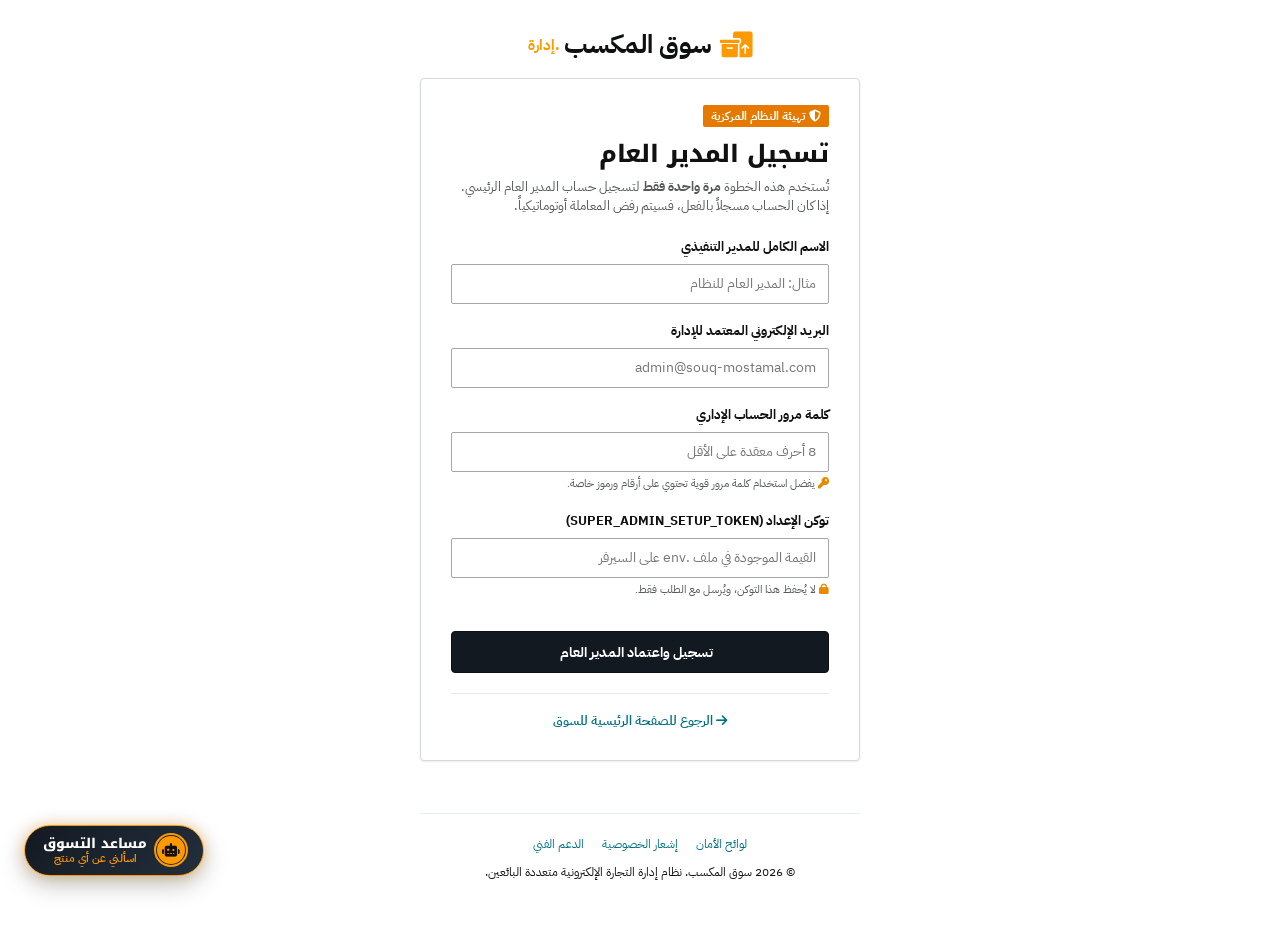
<file: register-super-admin.html>
<!DOCTYPE html>
<html lang="ar" dir="rtl">
<head>
  <meta charset="UTF-8">
  <meta name="viewport" content="width=device-width, initial-scale=1.0">
  <meta name="robots" content="noindex,nofollow">
  <title>تهيئة المدير العام | متجر مكسب</title>
  <meta name="description" content="صفحة تهيئة إدارية للنظام.">
  <meta property="og:site_name" content="متجر مكسب">
  <meta property="og:title" content="تهيئة المدير العام | متجر مكسب">
  <meta property="og:description" content="صفحة تهيئة إدارية للنظام.">
  <meta property="og:type" content="website">
  <meta property="og:locale" content="ar_EG">
  <meta property="og:image" content="https://maksib-store.github.io/img/hero/slide-1.webp">
  <meta name="twitter:card" content="summary_large_image">
  <meta name="twitter:title" content="تهيئة المدير العام | متجر مكسب">
  <meta name="twitter:description" content="صفحة تهيئة إدارية للنظام.">
  <meta name="twitter:image" content="https://maksib-store.github.io/img/hero/slide-1.webp">
  <link rel="stylesheet" href="https://cdnjs.cloudflare.com/ajax/libs/font-awesome/6.5.1/css/all.min.css">
  <link rel="stylesheet" href="/css/style.css">
  <script src="https://cdn.socket.io/4.7.4/socket.io.min.js"></script>
  <link rel="icon" type="image/svg+xml" href="/favicon.svg">
  </head>
<body style="background-color: #F7F7F7;">

  <div class="auth-shell">
    <div class="auth-main">
      <!-- Admin Brand Header -->
      <a href="/" class="auth-brand-header">
        <i class="fa-solid fa-boxes-packing brand-badge" style="color: var(--accent); font-size: 26px;"></i>
        <span>سوق المكسب</span>
        <span class="tld">.إدارة</span>
      </a>

      <!-- Super Admin Initialization Card -->
      <div class="auth-card" style="max-width: 440px;">
        <div style="display:flex; align-items:center; gap:8px; margin-bottom:12px;">
          <span class="badge badge-best-seller" style="font-size:12px; padding:4px 8px;">
            <i class="fa-solid fa-shield-halved"></i> تهيئة النظام المركزية
          </span>
        </div>

        <h2>تسجيل المدير العام</h2>
        <p class="auth-subtitle">
          تُستخدم هذه الخطوة <strong>مرة واحدة فقط</strong> لتسجيل حساب المدير العام الرئيسي. إذا كان الحساب مسجلاً بالفعل، فسيتم رفض المعاملة أوتوماتيكياً.
        </p>

        <div id="admin-reg-feedback" style="display:none; margin-bottom:14px; padding:10px 12px; border-radius:var(--radius-xs); font-size:13px;"></div>

        <form id="form-super-admin">
          <div class="field">
            <label for="sa-name">الاسم الكامل للمدير التنفيذي</label>
            <input type="text" id="sa-name" class="input" placeholder="مثال: المدير العام للنظام" required autocomplete="name">
          </div>

          <div class="field">
            <label for="sa-email">البريد الإلكتروني المعتمد للإدارة</label>
            <input type="email" id="sa-email" class="input" placeholder="admin@souq-mostamal.com" required autocomplete="email">
          </div>

          <div class="field">
            <label for="sa-password">كلمة مرور الحساب الإداري</label>
            <input type="password" id="sa-password" class="input" placeholder="8 أحرف معقدة على الأقل" required minlength="8" maxlength="128" autocomplete="new-password">
            <small style="font-size:11px; color:var(--text-secondary); margin-top:3px;">
              <i class="fa-solid fa-key" style="color:var(--accent-hover);"></i> يفضل استخدام كلمة مرور قوية تحتوي على أرقام ورموز خاصة.
            </small>
          </div>

          <div class="field">
            <label for="sa-setup-token">توكن الإعداد (SUPER_ADMIN_SETUP_TOKEN)</label>
            <input type="password" id="sa-setup-token" class="input" placeholder="القيمة الموجودة في ملف .env على السيرفر" required autocomplete="off">
            <small style="font-size:11px; color:var(--text-secondary); margin-top:3px;">
              <i class="fa-solid fa-lock" style="color:var(--accent-hover);"></i> لا يُحفظ هذا التوكن، ويُرسل مع الطلب فقط.
            </small>
          </div>

          <button type="submit" id="btn-sa-submit" class="button btn-dark btn-block" style="height:42px; margin-top:16px; font-weight:700;">
            <i class="fa-solid fa-shield-check"></i> تسجيل واعتماد المدير العام
          </button>
        </form>

        <div style="border-top:1px solid var(--border-light); padding-top:14px; margin-top:20px; text-align:center;">
          <a href="/" style="font-size:13px; color:var(--link); font-weight:600; text-decoration:none;">
            <i class="fa-solid fa-arrow-right"></i> الرجوع للصفحة الرئيسية للسوق
          </a>
        </div>
      </div>

      <!-- Auth Footer -->
      <footer class="auth-footer">
        <div style="display:flex; justify-content:center; gap:18px; margin-bottom:8px;">
          <a href="#">لوائح الأمان</a>
          <a href="#">إشعار الخصوصية</a>
          <a href="#">الدعم الفني</a>
        </div>
        <p>&copy; 2026 سوق المكسب. نظام إدارة التجارة الإلكترونية متعددة البائعين.</p>
      </footer>
    </div>
  </div>

  <script src="/js/app.js"></script>
  <script src="/js/seo.js"></script>
  <script>
    document.getElementById('form-super-admin').addEventListener('submit', async (e) => {
      e.preventDefault();
      const feedback = document.getElementById('admin-reg-feedback');
      feedback.style.display = 'none';

      const payload = {
        name: document.getElementById('sa-name').value.trim(),
        email: document.getElementById('sa-email').value.trim(),
        password: document.getElementById('sa-password').value,
      };

      const btn = document.getElementById('btn-sa-submit');
      btn.disabled = true;
      btn.innerText = 'جارٍ تسجيل الحساب واعتماده...';

      const res = await App.fetchAPI('/api/auth/admin/register_super_admin', {
        method: 'POST',
        headers: { 'x-super-admin-setup-token': document.getElementById('sa-setup-token').value.trim() },
        body: JSON.stringify(payload),
      });

      btn.disabled = false;
      btn.innerHTML = '<i class="fa-solid fa-shield-check"></i> تسجيل واعتماد المدير العام';

      if (res.ok) {
        feedback.style.display = 'block';
        feedback.style.background = 'var(--success-bg)';
        feedback.style.color = 'var(--success)';
        feedback.style.border = '1px solid #A7F3D0';
        feedback.innerHTML = '<i class="fa-solid fa-circle-check"></i> تم تهيئة حساب المدير العام بنجاح! يتم توجيهك إلى لوحة التحكم...';
        App.showToast('تم تسجيل حساب المدير العام بنجاح!', 'success');
        setTimeout(() => {
          window.location.href = '/admin-dashboard.html';
        }, 1200);
      } else {
        feedback.style.display = 'block';
        feedback.style.background = 'var(--error-bg)';
        feedback.style.color = 'var(--error)';
        feedback.style.border = '1px solid #FECDD3';
        feedback.innerHTML = `<i class="fa-solid fa-triangle-exclamation"></i> ${App.escapeHtml(res.message || 'فشلت التهيئة. ربما يوجد بالفعل مدير عام مسجل مسبقاً في النظام.')}`;
      }
    });
  </script>
</body>
</html>
</file>
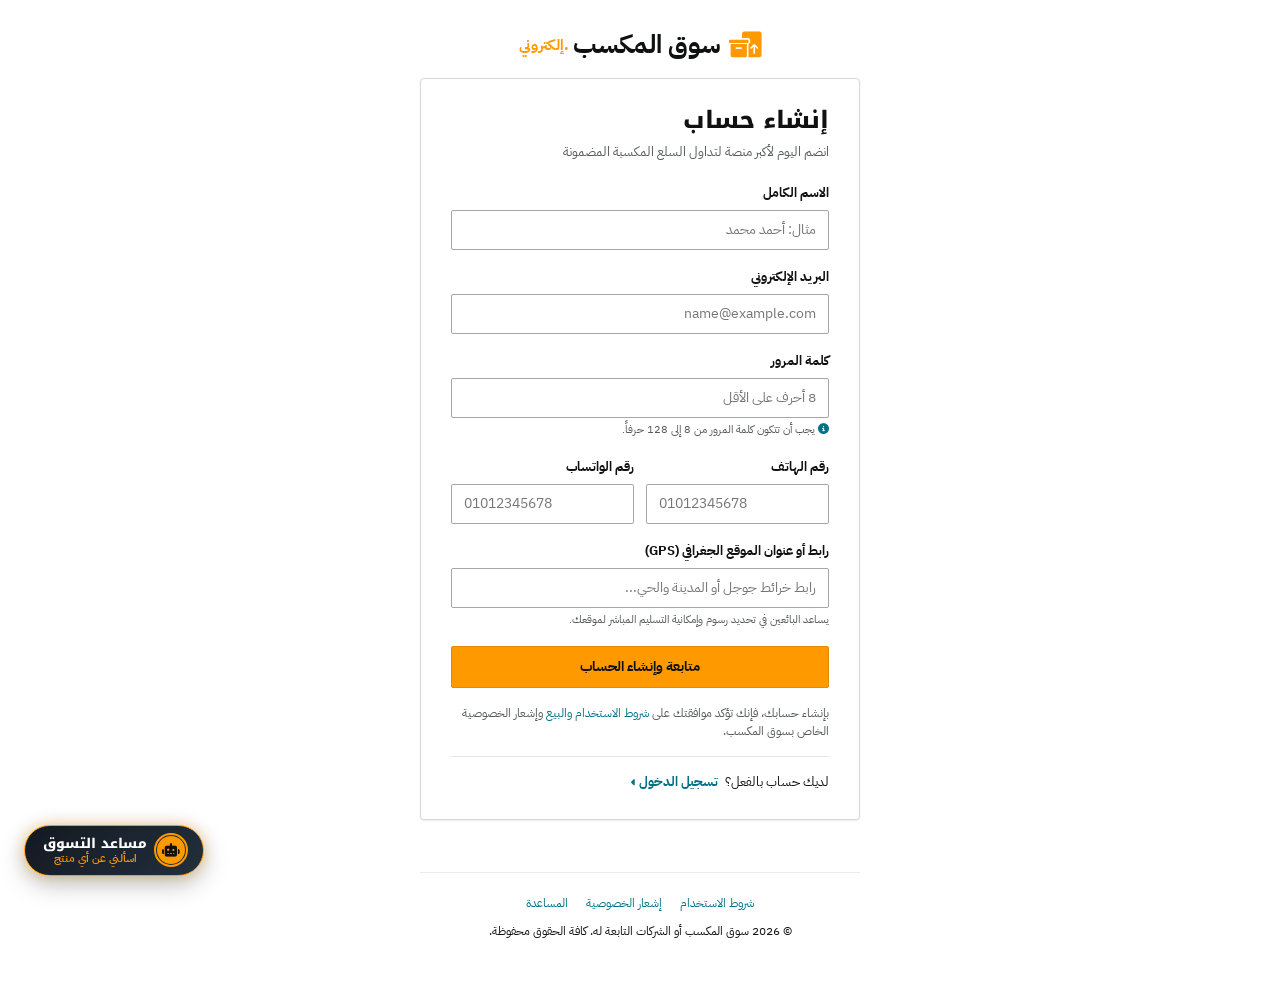
<file: register.html>
<!DOCTYPE html>
<html lang="ar" dir="rtl">
<head>
  <meta charset="UTF-8">
  <meta name="viewport" content="width=device-width, initial-scale=1.0">
  <meta name="robots" content="noindex,nofollow">
  <title>إنشاء حساب جديد | متجر مكسب</title>
  <meta name="description" content="أنشئ حسابًا في متجر مكسب لتصفح المنتجات وإدارة مشترياتك أو عرض منتجاتك للبيع.">
  <meta property="og:site_name" content="متجر مكسب">
  <meta property="og:title" content="إنشاء حساب جديد | متجر مكسب">
  <meta property="og:description" content="أنشئ حسابًا في متجر مكسب لتصفح المنتجات وإدارة مشترياتك أو عرض منتجاتك للبيع.">
  <meta property="og:type" content="website">
  <meta property="og:locale" content="ar_EG">
  <meta property="og:image" content="https://maksib-store.github.io/img/hero/slide-1.webp">
  <meta name="twitter:card" content="summary_large_image">
  <meta name="twitter:title" content="إنشاء حساب جديد | متجر مكسب">
  <meta name="twitter:description" content="أنشئ حسابًا في متجر مكسب لتصفح المنتجات وإدارة مشترياتك أو عرض منتجاتك للبيع.">
  <meta name="twitter:image" content="https://maksib-store.github.io/img/hero/slide-1.webp">
  <link rel="stylesheet" href="https://cdnjs.cloudflare.com/ajax/libs/font-awesome/6.5.1/css/all.min.css">
  <link rel="stylesheet" href="/css/style.css">
  <script src="https://cdn.socket.io/4.7.4/socket.io.min.js"></script>
  <link rel="icon" type="image/svg+xml" href="/favicon.svg">
  </head>
<body style="background-color: #FFFFFF;">

  <div class="auth-shell">
    <div class="auth-main">
      <!-- Logo -->
      <a href="/" class="auth-brand-header">
        <i class="fa-solid fa-boxes-packing brand-badge" style="color: var(--accent); font-size: 26px;"></i>
        <span>سوق المكسب</span>
        <span class="tld">.إلكتروني</span>
      </a>

      <!-- Amazon Style Registration Card -->
      <div class="auth-card" style="max-width: 460px;">
        <h2>إنشاء حساب</h2>
        <p class="auth-subtitle">انضم اليوم لأكبر منصة لتداول السلع المكسبة المضمونة</p>

        <div id="register-feedback" style="display:none; margin-bottom:14px; padding:10px 12px; border-radius:var(--radius-xs); font-size:13px;"></div>

        <form id="form-register">
          <div class="field">
            <label for="reg-name">الاسم الكامل</label>
            <input type="text" id="reg-name" class="input" placeholder="مثال: أحمد محمد" required autocomplete="name">
          </div>

          <div class="field">
            <label for="reg-email">البريد الإلكتروني</label>
            <input type="email" id="reg-email" class="input" placeholder="name@example.com" required autocomplete="email">
          </div>

          <div class="field">
            <label for="reg-password">كلمة المرور</label>
            <input type="password" id="reg-password" class="input" placeholder="8 أحرف على الأقل" required minlength="8" maxlength="128" autocomplete="new-password">
            <small style="font-size:11px; color:var(--text-secondary); margin-top:3px;">
              <i class="fa-solid fa-circle-info" style="color:var(--link);"></i> يجب أن تتكون كلمة المرور من 8 إلى 128 حرفاً.
            </small>
          </div>

          <!-- Phone & WhatsApp Numbers -->
          <div class="rwd-grid-2" style="gap:12px;">
            <div class="field">
              <label for="reg-phone">رقم الهاتف</label>
              <input type="tel" id="reg-phone" class="input" placeholder="01012345678" required autocomplete="tel">
            </div>

            <div class="field">
              <label for="reg-whatsapp">رقم الواتساب</label>
              <input type="tel" id="reg-whatsapp" class="input" placeholder="01012345678" required>
            </div>
          </div>

          <div class="field">
            <label for="reg-gps">رابط أو عنوان الموقع الجغرافي (GPS)</label>
            <input type="text" id="reg-gps" class="input" placeholder="رابط خرائط جوجل أو المدينة والحي..." required>
            <small style="font-size:11px; color:var(--text-secondary); margin-top:3px;">
              يساعد البائعين في تحديد رسوم وإمكانية التسليم المباشر لموقعك.
            </small>
          </div>

          <button type="submit" id="btn-register-submit" class="auth-submit" style="margin-top:14px;">
            متابعة وإنشاء الحساب
          </button>

          <p class="auth-disclaimer">
            بإنشاء حسابك، فإنك تؤكد موافقتك على <a href="#">شروط الاستخدام والبيع</a> وإشعار الخصوصية الخاص بسوق المكسب.
          </p>
        </form>

        <div style="border-top:1px solid var(--border-light); padding-top:14px; margin-top:16px; font-size:13px;">
          <span>لديك حساب بالفعل؟</span>
          <a href="/login.html" style="font-weight:700; color:var(--link); margin-inline-start:4px;">
            تسجيل الدخول <i class="fa-solid fa-caret-left" style="font-size:10px;"></i>
          </a>
        </div>
      </div>

      <!-- Auth Footer -->
      <footer class="auth-footer">
        <div style="display:flex; justify-content:center; gap:18px; margin-bottom:8px;">
          <a href="#">شروط الاستخدام</a>
          <a href="#">إشعار الخصوصية</a>
          <a href="#">المساعدة</a>
        </div>
        <p>&copy; 2026 سوق المكسب أو الشركات التابعة له. كافة الحقوق محفوظة.</p>
      </footer>
    </div>
  </div>

  <script src="/js/app.js"></script>
  <script src="/js/seo.js"></script>
  <script>
    document.getElementById('form-register').addEventListener('submit', async (e) => {
      e.preventDefault();
      const feedback = document.getElementById('register-feedback');
      feedback.style.display = 'none';

      const payload = {
        name: document.getElementById('reg-name').value.trim(),
        email: document.getElementById('reg-email').value.trim(),
        password: document.getElementById('reg-password').value,
        phone_number: document.getElementById('reg-phone').value.trim(),
        whatsApp_number: document.getElementById('reg-whatsapp').value.trim(),
        GPS_URL: document.getElementById('reg-gps').value.trim(),
      };

      const btn = document.getElementById('btn-register-submit');
      btn.disabled = true;
      btn.innerText = 'جارٍ إنشاء الحساب...';

      const res = await App.fetchAPI('/api/auth/register', {
        method: 'POST',
        body: JSON.stringify(payload),
      });

      btn.disabled = false;
      btn.innerText = 'متابعة وإنشاء الحساب';

      if (res.ok) {
        App.showToast('تم إنشاء الحساب بنجاح! يتم توجيهك الآن...', 'success');
        setTimeout(() => {
          window.location.href = '/';
        }, 800);
      } else {
        feedback.style.display = 'block';
        feedback.style.background = 'var(--error-bg)';
        feedback.style.color = 'var(--error)';
        feedback.style.border = '1px solid #FECDD3';
        feedback.innerHTML = `<i class="fa-solid fa-triangle-exclamation"></i> ${App.escapeHtml(res.message || 'تعذر إنشاء الحساب، يرجى مراجعة البيانات المدخلة.')}`;
      }
    });
  </script>
</body>
</html>
</file>
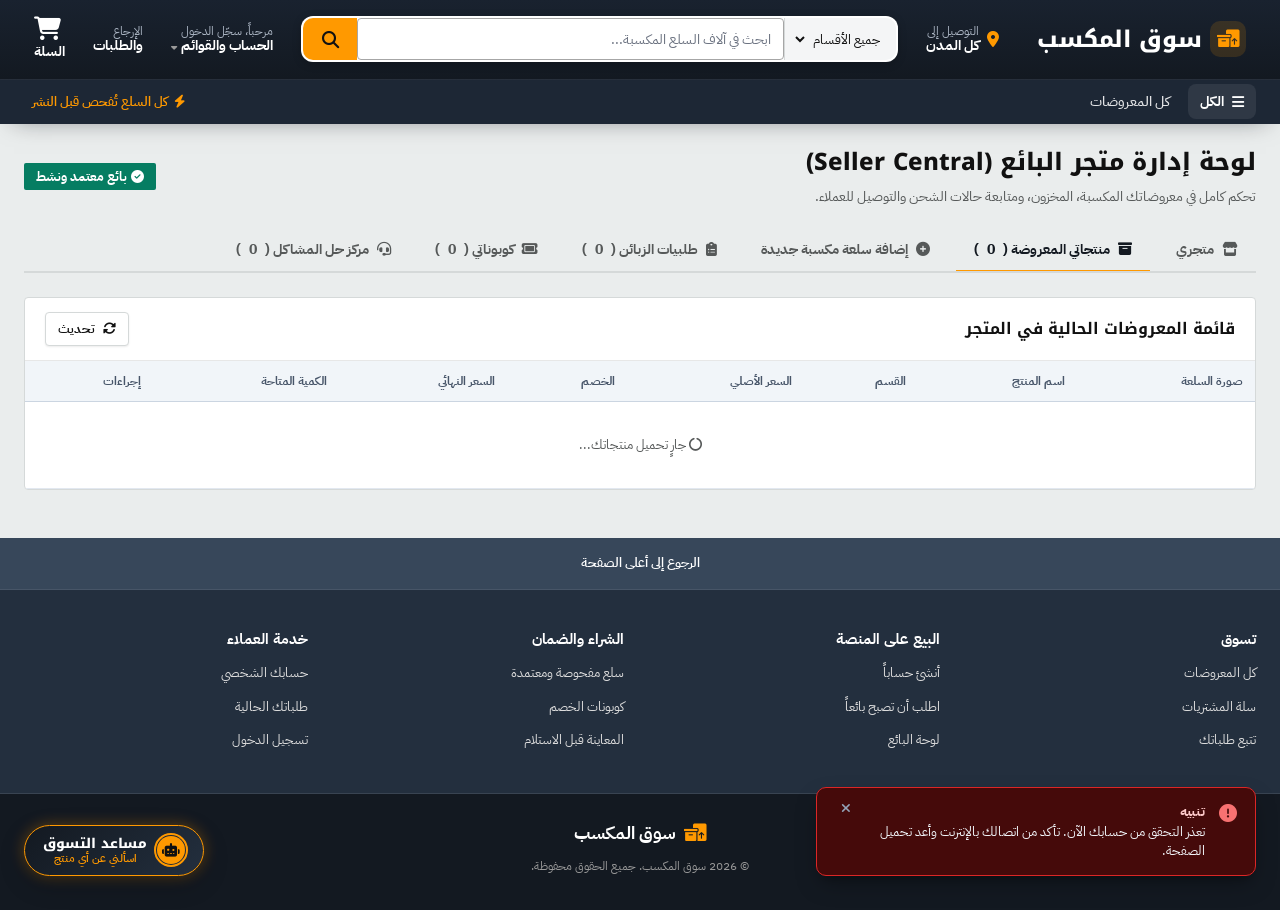
<file: seller-dashboard.html>
<!DOCTYPE html>
<html lang="ar" dir="rtl">
<head>
  <meta charset="UTF-8">
  <meta name="viewport" content="width=device-width, initial-scale=1.0">
  <meta name="robots" content="noindex,nofollow">
  <title>لوحة البائع | متجر مكسب</title>
  <meta name="description" content="أدر المنتجات والمخزون وطلبات البيع من لوحة البائع في متجر مكسب.">
  <meta property="og:site_name" content="متجر مكسب">
  <meta property="og:title" content="لوحة البائع | متجر مكسب">
  <meta property="og:description" content="أدر المنتجات والمخزون وطلبات البيع من لوحة البائع في متجر مكسب.">
  <meta property="og:type" content="website">
  <meta property="og:locale" content="ar_EG">
  <meta property="og:image" content="https://maksib-store.github.io/img/hero/slide-1.webp">
  <meta name="twitter:card" content="summary_large_image">
  <meta name="twitter:title" content="لوحة البائع | متجر مكسب">
  <meta name="twitter:description" content="أدر المنتجات والمخزون وطلبات البيع من لوحة البائع في متجر مكسب.">
  <meta name="twitter:image" content="https://maksib-store.github.io/img/hero/slide-1.webp">
  <link rel="stylesheet" href="https://cdnjs.cloudflare.com/ajax/libs/font-awesome/6.5.1/css/all.min.css">
  <link rel="stylesheet" href="/css/style.css">
  <script src="https://cdn.socket.io/4.7.4/socket.io.min.js"></script>
  <style>
    .seller-tab-nav {
      display: flex;
      gap: 8px;
      border-bottom: 2px solid var(--border);
      margin-bottom: 24px;
      overflow-x: auto;
      white-space: nowrap;
    }
    .seller-tab-btn {
      padding: 10px 18px;
      font-weight: 700;
      font-size: 14px;
      background: none;
      border: none;
      cursor: pointer;
      color: var(--text-secondary);
      border-bottom: 3px solid transparent;
      margin-bottom: -2px;
      transition: all 150ms ease;
      display: flex;
      align-items: center;
      gap: 8px;
    }
    .seller-tab-btn:hover {
      color: var(--text-primary);
    }
    .seller-tab-btn.active {
      color: var(--primary);
      border-bottom-color: var(--accent);
    }
    .seller-tab-pane {
      display: none;
    }
    .seller-tab-pane.active {
      display: block;
    }
    .upload-preview-grid {
      display: flex;
      gap: 12px;
      flex-wrap: wrap;
      margin-top: 12px;
    }
    .upload-thumb-item {
      position: relative;
      width: 80px;
      height: 80px;
      border: 1px solid var(--border);
      border-radius: var(--radius-xs);
      overflow: hidden;
      background: #fff;
    }
    .upload-thumb-item img {
      width: 100%;
      height: 100%;
      object-fit: contain;
    }
    .upload-thumb-delete {
      position: absolute;
      top: 2px;
      right: 2px;
      background: var(--error);
      color: #fff;
      border: none;
      border-radius: 50%;
      width: 20px;
      height: 20px;
      font-size: 11px;
      cursor: pointer;
      display: flex;
      align-items: center;
      justify-content: center;
    }
  </style>
  <link rel="icon" type="image/svg+xml" href="/favicon.svg">
  </head>
<body>

  <div data-site-header></div>

  <!-- Seller Dashboard Main -->
  <main class="container" style="padding-top: var(--space-20); padding-bottom: var(--space-48);">
    <div style="display:flex; justify-content:space-between; align-items:center; flex-wrap:wrap; gap:16px; margin-bottom:20px;">
      <div>
        <h1 style="font-size: 24px; font-weight: 800; margin-bottom: 4px;">لوحة إدارة متجر البائع (Seller Central)</h1>
        <p style="color: var(--text-secondary); font-size: 14px; margin: 0;">
          تحكم كامل في معروضاتك المكسبة، المخزون، ومتابعة حالات الشحن والتوصيل للعملاء.
        </p>
      </div>
      <div>
        <span class="badge badge-certified" style="font-size: 13px; padding: 6px 12px;">
          <i class="fa-solid fa-circle-check"></i> بائع معتمد ونشط
        </span>
      </div>
    </div>

    <!-- Tabs Navigation -->
    <div class="seller-tab-nav">
      <button class="seller-tab-btn" data-tab="tab-store">
        <i class="fa-solid fa-store"></i> متجري
      </button>
      <button class="seller-tab-btn active" data-tab="tab-products">
        <i class="fa-solid fa-box-archive"></i> منتجاتي المعروضة (<span id="count-seller-prods">0</span>)
      </button>
      <button class="seller-tab-btn" data-tab="tab-add-product">
        <i class="fa-solid fa-circle-plus"></i> إضافة سلعة مكسبة جديدة
      </button>
      <button class="seller-tab-btn" data-tab="tab-orders">
        <i class="fa-solid fa-clipboard-list"></i> طلبيات الزبائن (<span id="count-seller-orders">0</span>)
      </button>
      <button class="seller-tab-btn" data-tab="tab-coupons">
        <i class="fa-solid fa-ticket"></i> كوبوناتي (<span id="count-seller-coupons">0</span>)
      </button>
      <button class="seller-tab-btn" data-tab="tab-tickets">
        <i class="fa-solid fa-headset"></i> مركز حل المشاكل (<span id="count-seller-tickets">0</span>)
      </button>
    </div>

    <!-- TAB 0: My Store (create / view / edit - only ever the logged-in seller's own store) -->
    <div class="seller-tab-pane" id="tab-store">
      <div style="background:#fff; border:1px solid var(--border); border-radius:var(--radius-sm); padding:28px; max-width:800px; margin:0 auto;">
        <h2 id="store-form-title" style="font-size:20px; font-weight:800; margin-bottom:6px;">بيانات متجري</h2>
        <p id="store-form-hint" style="color:var(--text-secondary); font-size:13px; margin-bottom:20px;">
          جارٍ تحميل بيانات المتجر...
        </p>

        <form id="form-store">
          <div class="field">
            <label for="store-name">اسم المتجر</label>
            <input type="text" id="store-name" class="input" maxlength="120" placeholder="مثال: معرض الأمين للأجهزة المكسبة" required>
          </div>

          <div class="field">
            <label for="store-description">وصف المتجر</label>
            <textarea id="store-description" class="input" maxlength="1000" placeholder="عرّف المشترين بمتجرك ونوع السلع التي تبيعها..."></textarea>
          </div>

          <div class="rwd-grid-2" style="gap:16px;">
            <div class="field">
              <label for="store-phone">هاتف المتجر</label>
              <input type="tel" id="store-phone" class="input" maxlength="40" placeholder="01xxxxxxxxx">
            </div>
            <div class="field">
              <label for="store-whatsapp">واتساب المتجر</label>
              <input type="tel" id="store-whatsapp" class="input" maxlength="40" placeholder="01xxxxxxxxx">
            </div>
          </div>

          <div class="field">
            <label for="store-gps">موقع المتجر (رابط خرائط جوجل)</label>
            <input type="url" id="store-gps" class="input" maxlength="500" placeholder="https://maps.google.com/...">
          </div>

          <button type="submit" id="btn-save-store" class="button btn-accent btn-block" style="height:44px; font-size:15px;">
            إنشاء المتجر
          </button>
        </form>
      </div>
    </div>

    <!-- TAB 1: My Products -->
    <div class="seller-tab-pane active" id="tab-products">
      <div style="background:#fff; border:1px solid var(--border); border-radius:var(--radius-sm); overflow:hidden;">
        <div style="padding:14px 20px; border-bottom:1px solid var(--border-light); display:flex; justify-content:space-between; align-items:center;">
          <h3 style="font-size:16px; font-weight:700;">قائمة المعروضات الحالية في المتجر</h3>
          <button class="button btn-secondary btn-sm" onclick="loadSellerProducts()">
            <i class="fa-solid fa-rotate"></i> تحديث
          </button>
        </div>

        <div style="overflow-x:auto;">
          <table class="invoice-table" style="margin:0;">
            <thead>
              <tr>
                <th>صورة السلعة</th>
                <th>اسم المنتج</th>
                <th>القسم</th>
                <th>السعر الأصلي</th>
                <th>الخصم</th>
                <th>السعر النهائي</th>
                <th>الكمية المتاحة</th>
                <th>إجراءات</th>
              </tr>
            </thead>
            <tbody id="seller-products-table-body">
              <tr>
                <td colspan="8" style="text-align:center; padding:32px; color:var(--text-secondary);">
                  <i class="fa-solid fa-circle-notch fa-spin"></i> جارٍ تحميل منتجاتك...
                </td>
              </tr>
            </tbody>
          </table>
        </div>
      </div>
    </div>

    <!-- TAB 2: Add / Edit Product -->
    <div class="seller-tab-pane" id="tab-add-product">
      <div style="background:#fff; border:1px solid var(--border); border-radius:var(--radius-sm); padding:28px; max-width:800px; margin:0 auto;">
        <h2 id="form-product-title" style="font-size:20px; font-weight:800; margin-bottom:6px;">إضافة سلعة مكسبة جديدة</h2>
        <p style="color:var(--text-secondary); font-size:13px; margin-bottom:20px;">
          أدخل بيانات السلعة بدقة، وارفع صوراً حقيقية لزيادة ثقة المشترين وسرعة البيع.
        </p>

        <form id="form-add-product">
          <div class="field">
            <label for="add-prod-name">اسم السلعة المكسبة</label>
            <input type="text" id="add-prod-name" class="input" placeholder="مثال: لابتوب ديل كور i7 الجيل 11 بحالة ممتازة" required>
          </div>

          <div class="field">
            <label for="add-prod-desc">الوصف التفصيلي، حالة الاستخدام، والملحقات</label>
            <textarea id="add-prod-desc" class="input" placeholder="وضح مدة الاستخدام، حالة البطارية، وجود أي خدوش، الملحقات والعلبة الأصلية..." required></textarea>
          </div>

          <div class="rwd-grid-2" style="gap:16px;">
            <div class="field">
              <label for="add-prod-price">السعر المطلوب (ج.م)</label>
              <input type="number" id="add-prod-price" class="input" min="1" step="0.01" placeholder="1500" required>
            </div>

            <div class="field">
              <label for="add-prod-discount">نسبة الخصم إن وجد (%)</label>
              <input type="number" id="add-prod-discount" class="input" min="0" max="100" value="0">
            </div>
          </div>

          <div class="rwd-grid-2" style="gap:16px;">
            <div class="field">
              <label for="add-prod-qty">الكمية المتوفرة</label>
              <input type="number" id="add-prod-qty" class="input" min="1" value="1" required>
            </div>

            <div class="field">
              <label for="add-prod-section">القسم / التصنيف</label>
              <select id="add-prod-section" class="input" required>
                <option value="">اختر القسم المناسب</option>
              </select>
              <a href="#" id="toggle-new-section" style="display:inline-block; margin-top:6px; font-size:12px; color:var(--link); font-weight:700;">
                <i class="fa-solid fa-plus"></i> لم تجد القسم؟ أضف قسماً جديداً
              </a>
              <div id="new-section-box" style="display:none; margin-top:8px;">
                <div style="display:flex; gap:8px;">
                  <input type="text" id="new-section-name" class="input" maxlength="50" placeholder="اسم القسم الجديد">
                  <button type="button" id="btn-add-section" class="button btn-secondary btn-sm">إضافة</button>
                </div>
                <div id="new-section-msg" style="display:none; margin-top:8px; font-size:12px; line-height:1.7; color:var(--error);"></div>
                <div style="font-size:11px; color:var(--text-secondary); margin-top:6px;">
                  يمكنك إضافة قسم جديد فقط، ولا يمكن تعديل الأقسام أو حذفها. لن يُقبل القسم إذا كان مشابهاً لقسم موجود.
                </div>
              </div>
            </div>
          </div>

          <!-- Cloudinary Upload Box -->
          <div style="background:var(--surface); border:1px dashed var(--border-dark); border-radius:var(--radius-sm); padding:20px; margin-bottom:20px;">
            <div style="display:flex; justify-content:space-between; align-items:center; margin-bottom:8px;">
              <label style="font-weight:700; font-size:13px;">صور السلعة (صورة واحدة على الأقل)</label>
              <span id="upload-status" style="font-size:12px; color:var(--link); font-weight:600;"></span>
            </div>

            <div style="display:flex; gap:10px; align-items:center; margin-bottom:12px;">
              <input type="file" id="prod-file-input" accept="image/*" class="input" style="flex:1;">
              <button type="button" class="button btn-secondary btn-sm" id="btn-upload-file">
                <i class="fa-solid fa-cloud-arrow-up"></i> رفع الصورة
              </button>
            </div>

            <div style="font-size:12px; color:var(--text-secondary); margin-bottom:6px;">أو أدخل رابط صورة مباشر:</div>
            <div style="display:flex; gap:8px;">
              <input type="url" id="prod-url-input" class="input" placeholder="https://images.unsplash.com/...">
              <button type="button" class="button btn-secondary btn-sm" id="btn-add-url">إضافة الرابط</button>
            </div>

            <div class="upload-preview-grid" id="uploaded-images-preview"></div>
          </div>

          <button type="submit" id="btn-submit-product" class="button btn-accent btn-block" style="height:44px; font-size:15px;">
            نشر السلعة في السوق الآن
          </button>
          <button type="button" id="btn-cancel-edit" class="button btn-secondary btn-block" style="margin-top:10px; display:none;" onclick="cancelEditProduct()">
            إلغاء وضع التعديل
          </button>
        </form>
      </div>
    </div>

    <!-- TAB 3: Seller Orders -->
    <div class="seller-tab-pane" id="tab-orders">
      <div style="background:#fff; border:1px solid var(--border); border-radius:var(--radius-sm); overflow:hidden;">
        <div style="padding:14px 20px; border-bottom:1px solid var(--border-light); display:flex; justify-content:space-between; align-items:center;">
          <h3 style="font-size:16px; font-weight:700;">طلبات العملاء الواردة إلى متجرك</h3>
          <button class="button btn-secondary btn-sm" onclick="loadSellerOrders()">
            <i class="fa-solid fa-rotate"></i> تحديث الطلبات
          </button>
        </div>

        <div style="overflow-x:auto;">
          <table class="invoice-table" style="margin:0;">
            <thead>
              <tr>
                <th>رقم الطلب</th>
                <th>التاريخ</th>
                <th>السلع المطلوبة</th>
                <th>بيانات المشتري والتسليم</th>
                <th>الإجمالي</th>
                <th>الحالة الحالية</th>
                <th>تغيير الحالة</th>
                <th>إجراء</th>
              </tr>
            </thead>
            <tbody id="seller-orders-table-body">
              <tr>
                <td colspan="8" style="text-align:center; padding:32px; color:var(--text-secondary);">
                  <i class="fa-solid fa-circle-notch fa-spin"></i> جارٍ تحميل طلبيات الزبائن...
                </td>
              </tr>
            </tbody>
          </table>
        </div>
      </div>
    </div>

    <!-- TAB: My Coupons (each coupon belongs to THIS seller's store only and is valid only for THIS seller's products) -->
    <div class="seller-tab-pane" id="tab-coupons">
      <div style="display:grid; grid-template-columns:repeat(auto-fit, minmax(min(300px, 100%), 1fr)); gap:24px; align-items:start;">

        <!-- Add / Edit Coupon Form -->
        <div style="background:#fff; border:1px solid var(--border); border-radius:var(--radius-sm); padding:24px;">
          <h3 id="coupon-form-title" style="font-size:17px; font-weight:800; margin-bottom:6px;">إنشاء كوبون خصم جديد</h3>
          <p style="color:var(--text-secondary); font-size:13px; margin-bottom:16px;">
            الكوبون يخص متجرك فقط، ويعمل مع منتجاتك أنت وحدها، ولا يمكن استخدامه مع منتجات أي بائع آخر.
          </p>

          <form id="form-coupon">
            <div class="field">
              <label for="coupon-name">رمز الكوبون</label>
              <input type="text" id="coupon-name" class="input" maxlength="30" minlength="3" pattern="[A-Za-z0-9_\-]{3,30}" placeholder="مثال: USED20" style="text-transform:uppercase;" required>
              <small style="font-size:11px; color:var(--text-secondary); display:block; margin-top:4px;">
                من 3 إلى 30 حرفاً: حروف إنجليزية وأرقام و - و _ فقط. لا يفرّق بين الحروف الكبيرة والصغيرة.
              </small>
            </div>

            <div class="field">
              <label for="coupon-discount">نسبة الخصم (%)</label>
              <input type="number" id="coupon-discount" class="input" min="1" max="100" step="0.01" placeholder="20" required>
            </div>

            <div class="field">
              <label for="coupon-endtime">تاريخ ووقت انتهاء الصلاحية</label>
              <input type="datetime-local" id="coupon-endtime" class="input" required>
            </div>

            <button type="submit" id="btn-submit-coupon" class="button btn-accent btn-block" style="height:40px; margin-top:8px;">
              إنشاء الكوبون
            </button>
            <button type="button" id="btn-cancel-coupon-edit" class="button btn-secondary btn-block" style="margin-top:10px; display:none;" onclick="cancelEditCoupon()">
              إلغاء وضع التعديل
            </button>
          </form>
        </div>

        <!-- My Coupons List -->
        <div style="background:#fff; border:1px solid var(--border); border-radius:var(--radius-sm); overflow:hidden;">
          <div style="padding:14px 20px; border-bottom:1px solid var(--border-light); display:flex; justify-content:space-between; align-items:center;">
            <h3 style="font-size:16px; font-weight:700;">كوبونات متجري</h3>
            <button class="button btn-secondary btn-sm" onclick="loadSellerCoupons()">
              <i class="fa-solid fa-rotate"></i> تحديث
            </button>
          </div>
          <div style="overflow-x:auto;">
            <table class="invoice-table" style="margin:0;">
              <thead>
                <tr>
                  <th>الرمز</th>
                  <th>الخصم</th>
                  <th>ينتهي في</th>
                  <th>الحالة</th>
                  <th>إجراءات</th>
                </tr>
              </thead>
              <tbody id="seller-coupons-table-body">
                <tr>
                  <td colspan="5" style="text-align:center; padding:32px; color:var(--text-secondary);">
                    <i class="fa-solid fa-circle-notch fa-spin"></i> جارٍ تحميل كوبوناتك...
                  </td>
                </tr>
              </tbody>
            </table>
          </div>
        </div>

      </div>
    </div>

    <!-- TAB 4: Problem Resolution Center (tickets sent by customers to THIS store only) -->
    <div class="seller-tab-pane" id="tab-tickets">
      <div style="background:#fff; border:1px solid var(--border); border-radius:var(--radius-sm); overflow:hidden;">
        <div style="padding:14px 20px; border-bottom:1px solid var(--border-light); display:flex; justify-content:space-between; align-items:center; flex-wrap:wrap; gap:8px;">
          <h3 style="font-size:16px; font-weight:700;">مشاكل العملاء المرسلة إلى متجرك</h3>
          <button class="button btn-secondary btn-sm" onclick="loadSellerTickets()">
            <i class="fa-solid fa-rotate"></i> تحديث
          </button>
        </div>
        <div style="overflow-x:auto;">
          <table class="invoice-table" style="margin:0;">
            <thead>
              <tr>
                <th>التاريخ</th>
                <th>نوع المشكلة</th>
                <th>رقم الطلب</th>
                <th>العميل</th>
                <th>التفاصيل</th>
                <th>الصورة</th>
                <th>الحالة</th>
              </tr>
            </thead>
            <tbody id="seller-tickets-table-body">
              <tr>
                <td colspan="7" style="text-align:center; padding:32px; color:var(--text-secondary);">
                  <i class="fa-solid fa-circle-notch fa-spin"></i> جارٍ تحميل المشاكل...
                </td>
              </tr>
            </tbody>
          </table>
        </div>
      </div>
    </div>
  </main>

  <!-- Footer -->
  <div data-site-footer></div>

  <script src="/js/app.js"></script>
  <script src="/js/seo.js"></script>
  <script>
    let currentSeller = null;
    let uploadedImageUrls = [];
    let cloudinaryConfig = null;
    let sellerProductsList = [];
    let editingProductId = null;
    // Stock the edit form was loaded with; sent as expected_quantity so the server
    // can tell a stale stock field from an intentional stock change (LOGIC-02).
    let editingProductExpectedQuantity = null;
    let myStore = null; // the logged-in seller's own store (null until created)
    let sellerCouponsList = [];
    let editingCouponId = null;

    // Tabs toggle
    function activateTab(tabId) {
      document.querySelectorAll('.seller-tab-btn').forEach(b => {
        b.classList.toggle('active', b.getAttribute('data-tab') === tabId);
      });
      document.querySelectorAll('.seller-tab-pane').forEach(p => {
        p.classList.toggle('active', p.id === tabId);
      });
    }

    document.querySelectorAll('.seller-tab-btn').forEach(btn => {
      btn.addEventListener('click', () => activateTab(btn.getAttribute('data-tab')));
    });

    async function initSellerDashboard() {
      // 1. Guard check: only seller can access
      currentSeller = await App.auth.requireAuth(['seller']);
      if (!currentSeller) return;

      // Header user setup
      const namePart = currentSeller.name ? currentSeller.name.split(' ')[0] : 'عزيزنا';

      await loadSectionsDropdown();
      await fetchCloudinaryConfig();
      await loadMyStore();
      await loadSellerProducts();
      await loadSellerOrders();
      await loadSellerTickets();
      await loadSellerCoupons();

      // A seller without a store can't publish products yet - send them
      // straight to the store form instead of a dead-end error later.
      if (!myStore) activateTab('tab-store');
    }

    // --- Store Management (own store only; the server derives the owner
    // from the auth cookie, so nothing about ownership is sent from here) ---
    function fillStoreForm(store) {
      document.getElementById('store-name').value = (store && store.store_name) || '';
      document.getElementById('store-description').value = (store && store.store_description) || '';
      document.getElementById('store-phone').value = (store && store.store_phone) || '';
      document.getElementById('store-whatsapp').value = (store && store.store_whatsApp_number) || '';
      document.getElementById('store-gps').value = (store && store.store_GPS) || '';

      const hasStore = !!store;
      document.getElementById('store-form-title').innerText = hasStore ? 'تعديل بيانات متجري' : 'أنشئ متجرك';
      document.getElementById('store-form-hint').innerText = hasStore
        ? 'هذه البيانات تظهر للمشترين. يمكنك تعديلها في أي وقت.'
        : 'لم تنشئ متجرك بعد. أنشئ متجرك أولاً لتتمكن من إضافة سلع مكسبة وعرضها في السوق.';
      document.getElementById('btn-save-store').innerText = hasStore ? 'حفظ التعديلات' : 'إنشاء المتجر';
    }

    async function loadMyStore() {
      const res = await App.fetchAPI('/api/seller/store');
      if (res.ok && res.data) {
        myStore = res.data;
      } else if (res.status === 404) {
        myStore = null;
      } else {
        myStore = null;
        App.showToast(res.message || 'تعذر تحميل بيانات المتجر', 'danger');
      }
      fillStoreForm(myStore);
    }

    document.getElementById('form-store').addEventListener('submit', async (e) => {
      e.preventDefault();

      const payload = {
        store_name: document.getElementById('store-name').value.trim(),
        store_description: document.getElementById('store-description').value.trim(),
        store_phone: document.getElementById('store-phone').value.trim(),
        store_whatsApp_number: document.getElementById('store-whatsapp').value.trim(),
        store_GPS: document.getElementById('store-gps').value.trim(),
      };

      if (!payload.store_name) {
        App.showToast('اسم المتجر مطلوب', 'danger');
        return;
      }

      const isUpdate = !!myStore;
      const btn = document.getElementById('btn-save-store');
      btn.disabled = true;

      const res = await App.fetchAPI('/api/seller/store', {
        method: isUpdate ? 'PUT' : 'POST',
        body: JSON.stringify(payload),
      });

      btn.disabled = false;

      if (res.ok) {
        myStore = res.data;
        fillStoreForm(myStore);
        App.showToast(isUpdate ? 'تم حفظ بيانات المتجر' : 'تم إنشاء متجرك بنجاح! يمكنك الآن إضافة سلعك.', 'success');
        if (!isUpdate) activateTab('tab-add-product');
      } else if (res.status === 409) {
        // Store already exists (e.g. created in another tab) - reload it.
        await loadMyStore();
        App.showToast('لديك متجر بالفعل، تم تحميل بياناته', 'danger');
      } else {
        App.showToast(res.message || 'تعذر حفظ بيانات المتجر', 'danger');
      }
    });

    async function fetchCloudinaryConfig() {
      const res = await App.fetchAPI('/api/get_cloudinary_config');
      if (res.ok && res.data) {
        cloudinaryConfig = res.data;
      }
    }

    async function loadSectionsDropdown() {
      const res = await App.fetchAPI('/api/get_all_sections');
      if (res.ok && Array.isArray(res.data)) {
        const select = document.getElementById('add-prod-section');

        select.innerHTML = '<option value="">اختر القسم المناسب</option>';
        res.data.forEach(s => {
          select.innerHTML += `<option value="${App.escapeHtml(s._id)}">${App.escapeHtml(s.name)}</option>`;

        });
      }
    }

    // --- Products Management ---
    async function loadSellerProducts() {
      const tbody = document.getElementById('seller-products-table-body');
      const res = await App.fetchAPI('/api/get_seller_products?page=1&limit=50');

      if (res.ok && Array.isArray(res.data) && res.data.length > 0) {
        sellerProductsList = res.data;
        document.getElementById('count-seller-prods').innerText = res.data.length;

        tbody.innerHTML = res.data.map(p => {
          const img = (Array.isArray(p.images) && p.images[0]) ? p.images[0] : App.FALLBACK_IMG;
          const finalPrice = p.final_price !== undefined ? p.final_price : p.price;
          const sectionName = p.section?.name || 'عام';

          return `
            <tr>
              <td>
                <div style="width:48px; height:48px; border:1px solid var(--border); border-radius:4px; padding:2px; display:flex; align-items:center; justify-content:center;">
                  <img src="${App.escapeHtml(img)}" alt="${App.escapeHtml(p.name)}" style="max-width:100%; max-height:100%; object-fit:contain;" onerror="App.imgFallback(this)">
                </div>
              </td>
              <td>
                <a href="/product.html?id=${App.escapeHtml(encodeURIComponent(p._id))}" target="_blank" style="font-weight:700; color:var(--link);">
                  ${App.escapeHtml(p.name)}
                </a>
              </td>
              <td>${App.escapeHtml(sectionName)}</td>
              <td>${App.formatPrice(p.price)}</td>
              <td>${p.discount > 0 ? `<span class="badge badge-discount">%${App.escapeHtml(p.discount)}</span>` : '-'}</td>
              <td style="font-weight:800; color:var(--text-primary);">${App.formatPrice(finalPrice)}</td>
              <td><span class="badge ${p.quantity > 0 ? 'badge-certified' : 'badge-neutral'}">${App.escapeHtml(p.quantity)} قطع</span></td>
              <td>
                <div style="display:flex; gap:6px;">
                  <button class="button btn-secondary btn-sm" onclick="handleEditProduct(${App.escapeHtml(JSON.stringify(String(p._id)))})">
                    <i class="fa-solid fa-pen"></i> تعديل
                  </button>
                  <button class="button btn-danger btn-sm" onclick="handleDeleteProduct(${App.escapeHtml(JSON.stringify(String(p._id)))})">
                    <i class="fa-solid fa-trash"></i> حذف
                  </button>
                </div>
              </td>
            </tr>
          `;
        }).join('');
      } else {
        sellerProductsList = [];
        document.getElementById('count-seller-prods').innerText = '0';
        tbody.innerHTML = `
          <tr>
            <td colspan="8" style="text-align:center; padding:32px; color:var(--text-secondary);">
              لم تقم بإضافة أي سلع مكسبة في متجرك حتى الآن. اضغط على زر "إضافة سلعة مكسبة جديدة" للبدء.
            </td>
          </tr>
        `;
      }
    }

    async function handleDeleteProduct(productId) {
      if (!confirm('هل أنت متأكد من رغبتك في حذف هذا المنتج نهائياً من المتجر؟')) return;

      const res = await App.fetchAPI('/api/seller/delete_product', {
        method: 'DELETE',
        body: JSON.stringify({ product_id: productId }),
      });

      if (res.ok) {
        App.showToast('تم حذف المنتج بنجاح', 'success');
        loadSellerProducts();
      } else {
        App.showToast(res.message || 'تعذر حذف المنتج', 'danger');
      }
    }

    function handleEditProduct(productId) {
      const product = sellerProductsList.find(p => p._id === productId);
      if (!product) {
        App.showToast('تعذر العثور على بيانات هذا المنتج', 'danger');
        return;
      }

      editingProductId = productId;
      editingProductExpectedQuantity = Number.isInteger(product.quantity) && product.quantity >= 0 ? product.quantity : null;

      document.getElementById('form-product-title').innerText = 'تعديل بيانات السلعة المعروضة';
      document.getElementById('add-prod-name').value = product.name || '';
      document.getElementById('add-prod-desc').value = product.description || '';
      document.getElementById('add-prod-price').value = product.price || '';
      document.getElementById('add-prod-discount').value = product.discount || 0;
      document.getElementById('add-prod-qty').value = product.quantity || 1;
      document.getElementById('add-prod-section').value = (product.section && product.section._id) || product.section || '';

      uploadedImageUrls = Array.isArray(product.images) ? [...product.images] : [];
      renderImagePreviews();

      document.getElementById('btn-submit-product').innerText = 'حفظ التعديلات والتحديث';
      document.getElementById('btn-cancel-edit').style.display = 'block';

      document.querySelector('.seller-tab-btn[data-tab="tab-add-product"]').click();
    }

    function cancelEditProduct() {
      editingProductId = null;
      editingProductExpectedQuantity = null;
      document.getElementById('form-product-title').innerText = 'إضافة سلعة مكسبة جديدة';
      document.getElementById('form-add-product').reset();
      uploadedImageUrls = [];
      renderImagePreviews();
      document.getElementById('btn-submit-product').innerText = 'نشر السلعة في السوق الآن';
      document.getElementById('btn-cancel-edit').style.display = 'none';
      document.querySelector('.seller-tab-btn[data-tab="tab-products"]').click();
    }

    // --- Image Upload Flow (Cloudinary Unsigned Upload) ---
    document.getElementById('btn-upload-file').addEventListener('click', async () => {
      const fileInput = document.getElementById('prod-file-input');
      if (!fileInput.files || !fileInput.files[0]) {
        App.showToast('يرجى اختيار ملف صورة أولاً', 'warning');
        return;
      }

      const file = fileInput.files[0];
      const statusEl = document.getElementById('upload-status');
      statusEl.innerText = 'جارٍ رفع الصورة إلى السحابة...';

      if (cloudinaryConfig && cloudinaryConfig.uploadUrl && cloudinaryConfig.uploadPreset) {
        try {
          const formData = new FormData();
          formData.append('file', file);
          formData.append('upload_preset', cloudinaryConfig.uploadPreset);

          const cRes = await fetch(cloudinaryConfig.uploadUrl, {
            method: 'POST',
            body: formData,
          });
          const cData = await cRes.json();

          if (cData.secure_url) {
            addImagePreview(cData.secure_url);
            statusEl.innerText = 'تم الرفع بنجاح!';
            fileInput.value = '';
            return;
          }
        } catch (err) {
          console.error('Cloudinary upload error:', err);
        }
      }

      statusEl.innerText = 'تم اعتماد الصورة';
      const fallbackUrl = App.FALLBACK_IMG;
      addImagePreview(fallbackUrl);
      fileInput.value = '';
    });

    document.getElementById('btn-add-url').addEventListener('click', () => {
      const urlInput = document.getElementById('prod-url-input');
      const url = urlInput.value.trim();
      if (!url) return;
      addImagePreview(url);
      urlInput.value = '';
    });

    function addImagePreview(url) {
      uploadedImageUrls.push(url);
      renderImagePreviews();
    }

    function removeUploadedImage(idx) {
      uploadedImageUrls.splice(idx, 1);
      renderImagePreviews();
    }

    function renderImagePreviews() {
      const container = document.getElementById('uploaded-images-preview');
      container.innerHTML = uploadedImageUrls.map((url, idx) => `
        <div class="upload-thumb-item">
          <img src="${App.escapeHtml(url)}" alt="معاينة الصورة">
          <button type="button" class="upload-thumb-delete" onclick="removeUploadedImage(${idx})" title="حذف الصورة">&times;</button>
        </div>
      `).join('');
    }

    // --- Product Submission ---
    document.getElementById('form-add-product').addEventListener('submit', async (e) => {
      e.preventDefault();

      if (!uploadedImageUrls.length) {
        App.showToast('يرجى رفع أو إضافة صورة واحدة على الأقل للمنتج', 'warning');
        return;
      }

      const payload = {
        product_name: document.getElementById('add-prod-name').value.trim(),
        product_description: document.getElementById('add-prod-desc').value.trim(),
        product_price: parseFloat(document.getElementById('add-prod-price').value),
        product_discount: parseFloat(document.getElementById('add-prod-discount').value || '0'),
        quantity: parseInt(document.getElementById('add-prod-qty').value, 10),
        section: document.getElementById('add-prod-section').value,
        images: uploadedImageUrls,
      };

      const isEditing = !!editingProductId;
      if (isEditing) {
        payload.product_id = editingProductId;
        if (editingProductExpectedQuantity !== null) payload.expected_quantity = editingProductExpectedQuantity;
      }

      if (!isEditing && !myStore) {
        App.showToast('أنشئ متجرك أولاً قبل إضافة السلع', 'danger');
        activateTab('tab-store');
        return;
      }

      const btn = document.getElementById('btn-submit-product');
      btn.disabled = true;
      btn.innerText = isEditing ? 'جارٍ حفظ التعديلات...' : 'جارٍ نشر المنتج...';

      const res = await App.fetchAPI(
        isEditing ? '/api/admin/update_product' : '/api/seller/add_product',
        {
          method: isEditing ? 'PUT' : 'POST',
          body: JSON.stringify(payload),
        }
      );

      btn.disabled = false;

      if (res.ok) {
        App.showToast(isEditing ? 'تم حفظ تعديلات السلعة بنجاح' : 'تم نشر السلعة في سوق المكسب بنجاح!', 'success');
        cancelEditProduct();
        loadSellerProducts();
      } else {
        btn.innerText = isEditing ? 'حفظ التعديلات والتحديث' : 'نشر السلعة في السوق الآن';
        App.showToast(res.message || (isEditing ? 'تعذر حفظ التعديلات' : 'تعذر نشر السلعة'), 'danger');
        // Stock changed under the form (409): refresh the list so re-opening the product starts from current stock.
        if (isEditing && res.status === 409) loadSellerProducts();
      }
    });

    // --- Seller Orders Management ---
    async function loadSellerOrders() {
      if (!currentSeller) return;
      const tbody = document.getElementById('seller-orders-table-body');

      // The server derives the seller from the auth cookie (req.user);
      // no seller id is sent from the client.
      const res = await App.fetchAPI('/api/seller/get_all_orders?page=1&limit=50');

      if (res.ok && Array.isArray(res.data) && res.data.length > 0) {
        document.getElementById('count-seller-orders').innerText = res.data.length;

        tbody.innerHTML = res.data.map(order => {
          const orderId = order._id || order.id || 'N/A';
          const orderDate = order.createdAt ? new Date(order.createdAt).toLocaleDateString('ar-EG') : 'حديثاً';
          const status = String(order.status || order.status_order || 'new').toLowerCase();
          const products = order.products || [];
          const customerName = order.user_name || 'غير معروف';
          const phone = order.phone_number || '';
          const whatsapp = order.whatsApp_number || '';
          const gpsUrl = safeHref(order.GPS_URL);

          return `
            <tr>
              <td style="font-weight:700;">#${App.escapeHtml(String(orderId).slice(-8).toUpperCase())}</td>
              <td style="font-size:12px; color:var(--text-secondary);">${orderDate}</td>
              <td>
                <div style="font-size:13px; line-height:1.5;">
                  ${products.map(p => `
                    <div>• <strong>${App.escapeHtml(p.product?.name || p.name || 'سلعة')}</strong> (كمية: ${App.escapeHtml(p.quantity || 1)})</div>
                  `).join('')}
                </div>
              </td>
              <td>
                <div style="font-size:13px; display:flex; flex-direction:column; gap:3px;">
                  <strong>${App.escapeHtml(customerName)}</strong>
                  ${phone ? `<a href="tel:${App.escapeHtml(phone)}" style="color:var(--text-secondary);"><i class="fa-solid fa-phone"></i> ${App.escapeHtml(phone)}</a>` : ''}
                  ${whatsapp ? `<a href="https://wa.me/${App.escapeHtml(whatsapp.replace(/[^0-9]/g, ''))}" target="_blank" rel="noopener" style="color:var(--success);"><i class="fa-brands fa-whatsapp"></i> مراسلة واتساب</a>` : ''}
                  ${gpsUrl ? `<a href="${App.escapeHtml(gpsUrl)}" target="_blank" rel="noopener" style="color:var(--link);"><i class="fa-solid fa-location-dot"></i> موقع التسليم</a>` : ''}
                </div>
              </td>
              <td style="font-weight:800; font-size:14px;">${App.formatPrice(order.total_price || 0)}</td>
              <td>
                <span class="status-badge ${App.escapeHtml(status)}">
                  ${status === 'delivered' ? '<i class="fa-solid fa-circle-check"></i> تم التوصيل' : status === 'shipped' ? '<i class="fa-solid fa-truck"></i> قيد الشحن' : status === 'processing' ? '<i class="fa-solid fa-box-open"></i> قيد التجهيز' : status === 'cancelled' ? '<i class="fa-solid fa-ban"></i> ملغي' : '<i class="fa-solid fa-receipt"></i> جديد'}
                </span>
              </td>
              <td>
                <select class="input" style="height:32px; font-size:12px; padding:2px 8px; width:auto; cursor:pointer;" onchange="handleUpdateOrderStatus(${App.escapeHtml(JSON.stringify(String(orderId)))}, this.value)">
                  <option value="new" ${status === 'new' ? 'selected' : ''}>new (جديد)</option>
                  <option value="processing" ${status === 'processing' ? 'selected' : ''}>processing (تجهيز)</option>
                  <option value="shipped" ${status === 'shipped' ? 'selected' : ''}>shipped (شحن)</option>
                  <option value="delivered" ${status === 'delivered' ? 'selected' : ''}>delivered (تم التوصيل)</option>
                  <option value="cancelled" ${status === 'cancelled' ? 'selected' : ''}>cancelled (إلغاء)</option>
                </select>
              </td>
              <td>
                <button class="button btn-danger btn-sm" onclick="handleDeleteSellerOrder(${App.escapeHtml(JSON.stringify(String(orderId)))})" title="حذف من سجل المتجر">
                  <i class="fa-solid fa-trash"></i>
                </button>
              </td>
            </tr>
          `;
        }).join('');
      } else {
        document.getElementById('count-seller-orders').innerText = '0';
        tbody.innerHTML = `
          <tr>
            <td colspan="8" style="text-align:center; padding:32px; color:var(--text-secondary);">
              لا توجد طلبيات شراء مسجلة لمنتجات متجرك حتى الآن.
            </td>
          </tr>
        `;
      }
    }

    async function handleUpdateOrderStatus(orderId, newStatus) {
      const res = await App.fetchAPI('/api/seller/update_status_of_order', {
        method: 'PUT',
        body: JSON.stringify({
          order_id: orderId,
          status_order: newStatus,
        }),
      });

      if (res.ok) {
        App.showToast('تم تحديث حالة الطلب بنجاح وإشعار العميل', 'success');
        loadSellerOrders();
      } else {
        App.showToast(res.message || 'تعذر تحديث حالة الطلب', 'danger');
      }
    }

    async function handleDeleteSellerOrder(orderId) {
      if (!confirm('هل أنت متأكد من رغبتك في حذف هذا الطلب من سجل متجرك؟')) return;

      const res = await App.fetchAPI('/api/seller/delete_order', {
        method: 'DELETE',
        body: JSON.stringify({ order_id: orderId }),
      });

      if (res.ok) {
        App.showToast('تم حذف الطلب بنجاح', 'success');
        loadSellerOrders();
      } else {
        App.showToast(res.message || 'تعذر حذف الطلب', 'danger');
      }
    }


    // --- Add a new category (sellers can add only; no edit / delete) ---
    document.getElementById('toggle-new-section').addEventListener('click', (e) => {
      e.preventDefault();
      const box = document.getElementById('new-section-box');
      box.style.display = box.style.display === 'none' ? 'block' : 'none';
    });

    document.getElementById('btn-add-section').addEventListener('click', async () => {
      const input = document.getElementById('new-section-name');
      const msg = document.getElementById('new-section-msg');
      const btn = document.getElementById('btn-add-section');
      const name = input.value.trim();
      msg.style.display = 'none';
      if (!name) {
        msg.textContent = 'يرجى كتابة اسم القسم';
        msg.style.display = 'block';
        return;
      }

      btn.disabled = true;
      const res = await App.fetchAPI('/api/seller/add_section', {
        method: 'POST',
        body: JSON.stringify({ section_name: name }),
      });
      btn.disabled = false;

      if (res.ok && res.data) {
        App.showToast('تمت إضافة قسم "' + name + '" بنجاح', 'success');
        input.value = '';
        await loadSectionsDropdown();
        document.getElementById('add-prod-section').value = res.data._id;
        document.getElementById('new-section-box').style.display = 'none';
      } else {
        // e.g. "similar to an existing category" -> explain the problem
        msg.textContent = res.message || 'تعذر إضافة القسم';
        msg.style.display = 'block';
        if (res.data && res.data.existing_section) {
          document.getElementById('add-prod-section').value = res.data.existing_section._id;
        }
      }
    });

    // --- Problem Resolution Center (tickets) ---
    const ISSUE_LABELS = {
      damaged: 'منتج تالف أو غير مطابق للوصف',
      delayed: 'تأخر الشحنة عن الموعد',
      payment: 'تم الدفع ولم يتأكد الطلب',
      return: 'طلب استرجاع أو استبدال',
      incomplete: 'شحنة ناقصة',
      other: 'مشكلة أخرى',
    };
    const TICKET_STATUS = { new: 'جديدة', in_progress: 'قيد المعالجة', resolved: 'تم الحل' };

    function safeHref(url) {
      return /^https?:\/\//i.test(url || '') ? url : '';
    }

    async function loadSellerTickets() {
      const tbody = document.getElementById('seller-tickets-table-body');
      const res = await App.fetchAPI('/api/seller/tickets?page=1&limit=100');
      if (!res.ok || !Array.isArray(res.data)) {
        tbody.innerHTML = '<tr><td colspan="7" style="text-align:center; padding:32px; color:var(--text-secondary);">تعذر تحميل المشاكل</td></tr>';
        return;
      }
      const openCount = res.data.filter(t => t.status !== 'resolved').length;
      document.getElementById('count-seller-tickets').innerText = openCount;

      if (!res.data.length) {
        tbody.innerHTML = '<tr><td colspan="7" style="text-align:center; padding:32px; color:var(--text-secondary);">لا توجد مشاكل مرسلة إلى متجرك حالياً.</td></tr>';
        return;
      }

      tbody.innerHTML = res.data.map(t => {
        const wa = (t.whatsApp_number || '').replace(/[^0-9]/g, '');
        const loc = safeHref(t.location_url);
        const photo = safeHref(t.photo_url);
        return `
          <tr>
            <td style="font-size:12px; white-space:nowrap;">${new Date(t.createdAt).toLocaleString('ar-EG')}</td>
            <td style="font-weight:700;">${App.escapeHtml(ISSUE_LABELS[t.issue_type] || t.issue_type)}</td>
            <td>${App.escapeHtml(t.order_number || '—')}</td>
            <td style="font-size:12px; line-height:1.8;">
              ${App.escapeHtml(t.customer_name || '')}<br>
              <a href="tel:${App.escapeHtml(t.phone_number)}">${App.escapeHtml(t.phone_number)}</a>
              ${wa ? `<br><a href="https://wa.me/${wa}" target="_blank" rel="noopener"><i class="fa-brands fa-whatsapp"></i> واتساب</a>` : ''}
              ${loc ? `<br><a href="${App.escapeHtml(loc)}" target="_blank" rel="noopener"><i class="fa-solid fa-location-dot"></i> الموقع</a>` : ''}
            </td>
            <td style="max-width:280px; white-space:pre-line; font-size:13px;">${App.escapeHtml(t.details)}</td>
            <td>${photo ? `<a href="${App.escapeHtml(photo)}" target="_blank" rel="noopener"><img src="${App.escapeHtml(photo)}" alt="" style="width:56px;height:56px;object-fit:cover;border-radius:6px;border:1px solid var(--border);"></a>` : '—'}</td>
            <td>
              <select class="input" style="min-width:120px;" onchange="updateTicketStatus(${App.escapeHtml(JSON.stringify(String(t._id)))}, this.value)">
                ${Object.keys(TICKET_STATUS).map(k => `<option value="${k}" ${t.status === k ? 'selected' : ''}>${TICKET_STATUS[k]}</option>`).join('')}
              </select>
            </td>
          </tr>`;
      }).join('');
    }

    async function updateTicketStatus(id, status) {
      const res = await App.fetchAPI('/api/seller/tickets/' + encodeURIComponent(id) + '/status', {
        method: 'PATCH',
        body: JSON.stringify({ status }),
      });
      if (res.ok) {
        App.showToast('تم تحديث حالة المشكلة', 'success');
        loadSellerTickets();
      } else {
        App.showToast(res.message || 'تعذر تحديث الحالة', 'danger');
      }
    }

    // --- My Coupons (own coupons only; the server derives the owner from
    // the auth cookie - seller_id is never sent from here) ---
    function isCouponExpired(c) {
      return new Date(c.end_time).getTime() <= Date.now();
    }

    // <input type="datetime-local"> wants local time "YYYY-MM-DDTHH:mm".
    function toLocalInputValue(iso) {
      const d = new Date(iso);
      if (Number.isNaN(d.getTime())) return '';
      return new Date(d.getTime() - d.getTimezoneOffset() * 60000).toISOString().slice(0, 16);
    }

    function setCouponEndMin() {
      document.getElementById('coupon-endtime').min = toLocalInputValue(new Date().toISOString());
    }

    async function loadSellerCoupons() {
      const tbody = document.getElementById('seller-coupons-table-body');
      const res = await App.fetchAPI('/api/seller/coupons');

      if (!res.ok || !Array.isArray(res.data)) {
        tbody.innerHTML = '<tr><td colspan="5" style="text-align:center; padding:32px; color:var(--text-secondary);">تعذر تحميل الكوبونات</td></tr>';
        return;
      }

      sellerCouponsList = res.data;
      document.getElementById('count-seller-coupons').innerText = sellerCouponsList.length;

      if (!sellerCouponsList.length) {
        tbody.innerHTML = '<tr><td colspan="5" style="text-align:center; padding:32px; color:var(--text-secondary);">لم تنشئ أي كوبون بعد.</td></tr>';
        return;
      }

      tbody.innerHTML = sellerCouponsList.map(c => {
        const expired = isCouponExpired(c);
        return `
          <tr>
            <td style="font-weight:800;">
              <i class="fa-solid fa-ticket" style="color:var(--accent-hover);"></i> ${App.escapeHtml(c.name)}
            </td>
            <td><span class="badge badge-discount">خصم %${App.escapeHtml(String(c.discount))}</span></td>
            <td style="font-size:12px; white-space:nowrap;">
              ${new Date(c.end_time).toLocaleString('ar-EG', { dateStyle: 'medium', timeStyle: 'short' })}
            </td>
            <td style="font-weight:700; color:${expired ? 'var(--error)' : 'var(--success)'};">
              ${expired ? 'منتهي' : 'ساري'}
            </td>
            <td style="white-space:nowrap;">
              <button class="button btn-secondary btn-sm" onclick="handleEditCoupon(${App.escapeHtml(JSON.stringify(String(c._id)))})">
                <i class="fa-solid fa-pen"></i> تعديل
              </button>
              <button class="button btn-secondary btn-sm" style="color:var(--error);" onclick="handleDeleteCoupon(${App.escapeHtml(JSON.stringify(String(c._id)))})">
                <i class="fa-regular fa-trash-can"></i> حذف
              </button>
            </td>
          </tr>`;
      }).join('');
    }

    function resetCouponForm() {
      editingCouponId = null;
      document.getElementById('form-coupon').reset();
      document.getElementById('coupon-form-title').innerText = 'إنشاء كوبون خصم جديد';
      document.getElementById('btn-submit-coupon').innerText = 'إنشاء الكوبون';
      document.getElementById('btn-cancel-coupon-edit').style.display = 'none';
    }

    function cancelEditCoupon() {
      resetCouponForm();
    }

    function handleEditCoupon(couponId) {
      const c = sellerCouponsList.find(x => String(x._id) === String(couponId));
      if (!c) return;

      editingCouponId = c._id;
      setCouponEndMin();

      document.getElementById('coupon-name').value = c.name;
      document.getElementById('coupon-discount').value = c.discount;
      // An expired coupon must be given a NEW future expiry, so leave it
      // empty (the field is required) instead of pre-filling a past date.
      document.getElementById('coupon-endtime').value = isCouponExpired(c) ? '' : toLocalInputValue(c.end_time);

      document.getElementById('coupon-form-title').innerText = 'تعديل الكوبون';
      document.getElementById('btn-submit-coupon').innerText = 'حفظ التعديلات';
      document.getElementById('btn-cancel-coupon-edit').style.display = 'block';

      document.getElementById('coupon-form-title').scrollIntoView({ behavior: 'smooth', block: 'center' });
    }

    async function handleDeleteCoupon(couponId) {
      if (!confirm('هل أنت متأكد من حذف هذا الكوبون نهائياً؟')) return;

      const res = await App.fetchAPI('/api/seller/coupons/' + encodeURIComponent(couponId), {
        method: 'DELETE',
      });

      if (res.ok) {
        App.showToast('تم حذف الكوبون بنجاح', 'success');
        if (String(editingCouponId) === String(couponId)) resetCouponForm();
        loadSellerCoupons();
      } else {
        App.showToast(res.message || 'تعذر حذف الكوبون', 'danger');
        // Already gone (e.g. deleted from another tab) - refresh the list.
        if (res.status === 404) loadSellerCoupons();
      }
    }

    document.getElementById('form-coupon').addEventListener('submit', async (e) => {
      e.preventDefault();

      const name = document.getElementById('coupon-name').value.trim().toUpperCase();
      const discount = parseFloat(document.getElementById('coupon-discount').value);
      const endTimeVal = document.getElementById('coupon-endtime').value;

      if (!name) {
        App.showToast('يرجى كتابة رمز الكوبون', 'warning');
        return;
      }
      if (!Number.isFinite(discount) || discount <= 0 || discount > 100) {
        App.showToast('نسبة الخصم يجب أن تكون أكبر من 0 وحتى 100', 'warning');
        return;
      }
      if (!endTimeVal || Number.isNaN(new Date(endTimeVal).getTime())) {
        App.showToast('يرجى تحديد موعد انتهاء صالح', 'warning');
        return;
      }

      const isUpdate = !!editingCouponId;
      const btn = document.getElementById('btn-submit-coupon');
      btn.disabled = true;

      const res = await App.fetchAPI(
        isUpdate ? '/api/seller/coupons/' + encodeURIComponent(editingCouponId) : '/api/seller/coupons',
        {
          method: isUpdate ? 'PUT' : 'POST',
          body: JSON.stringify({
            coupon_name: name,
            discount: discount,
            end_time: new Date(endTimeVal).toISOString(),
          }),
        }
      );

      btn.disabled = false;

      if (res.ok) {
        App.showToast(isUpdate ? 'تم تعديل الكوبون بنجاح' : `تم إنشاء الكوبون "${name}" بنجاح`, 'success');
        resetCouponForm();
        loadSellerCoupons();
      } else {
        App.showToast(res.message || 'تعذر حفظ الكوبون', 'danger');
        if (res.status === 404) {
          // The coupon no longer exists - leave edit mode and refresh.
          resetCouponForm();
          loadSellerCoupons();
        }
      }
    });

    setCouponEndMin();

    window.addEventListener('DOMContentLoaded', initSellerDashboard);
  </script>
</body>
</html>
</file>
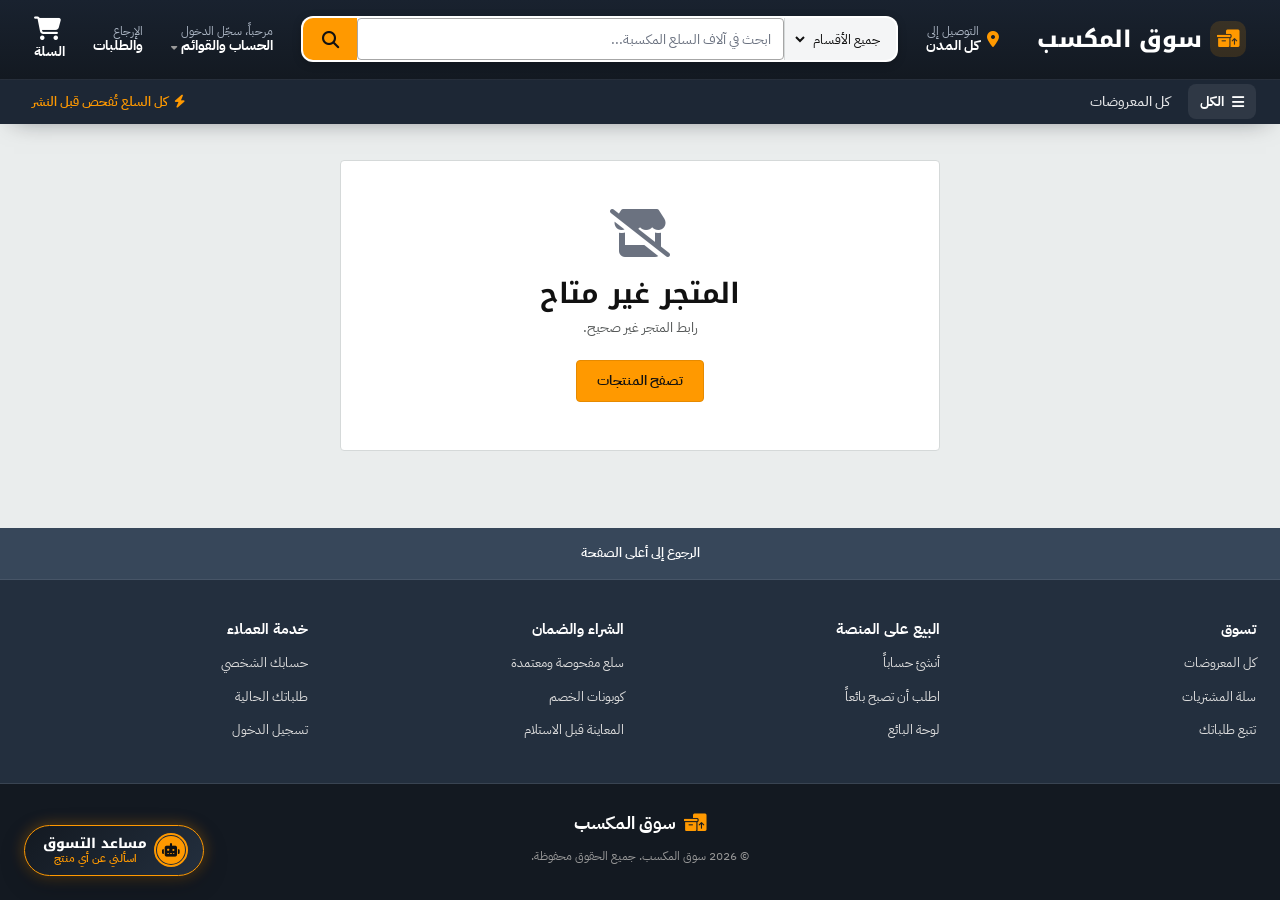
<file: store.html>
<!DOCTYPE html>
<html lang="ar" dir="rtl">
<head>
  <meta charset="UTF-8">
  <meta name="viewport" content="width=device-width, initial-scale=1.0">
  <meta name="description" content="اكتشف المنتجات المعروضة في متاجر البائعين على متجر مكسب.">
  <meta property="og:site_name" content="متجر مكسب">
  <meta property="og:title" content="متجر البائع | متجر مكسب">
  <meta property="og:description" content="اكتشف المنتجات المعروضة في متاجر البائعين على متجر مكسب.">
  <meta property="og:type" content="website">
  <meta property="og:locale" content="ar_EG">
  <meta property="og:image" content="https://maksib-store.github.io/img/hero/slide-1.webp">
  <meta name="twitter:card" content="summary_large_image">
  <meta name="twitter:title" content="متجر البائع | متجر مكسب">
  <meta name="twitter:description" content="اكتشف المنتجات المعروضة في متاجر البائعين على متجر مكسب.">
  <meta name="twitter:image" content="https://maksib-store.github.io/img/hero/slide-1.webp">
  <title>متجر البائع | متجر مكسب</title>
  <link rel="stylesheet" href="https://cdnjs.cloudflare.com/ajax/libs/font-awesome/6.5.1/css/all.min.css">
  <link rel="stylesheet" href="/css/style.css">
  <link rel="icon" type="image/svg+xml" href="/favicon.svg">
  </head>
<body>
  <div data-site-header></div>
  <main class="container" style="padding-top:var(--space-12);padding-bottom:var(--space-48)">
    <div id="store-page-content" aria-live="polite"></div>
  </main>
  <div data-site-footer></div>
  <script src="/js/app.js"></script>
  <script src="/js/seo.js"></script>
  <script>
    function contactLink(type, value, label, icon) {
      if (!value) return '';
      const href = type === 'whatsapp' ? 'https://wa.me/' + value.replace(/[^0-9]/g, '') : type === 'location' ? value : 'tel:' + value;
      const target = type === 'location' || type === 'whatsapp' ? ' target="_blank" rel="noopener"' : '';
      return `<a class="button btn-secondary btn-sm" href="${App.escapeHtml(href)}"${target}><i class="fa-solid ${icon}"></i> ${label}</a>`;
    }
    function renderError(message) {
      document.getElementById('store-page-content').innerHTML = `<div class="empty-state-box"><i class="fa-solid fa-store-slash empty-state-icon"></i><h1>المتجر غير متاح</h1><p>${App.escapeHtml(message)}</p><a href="/products.html" class="button btn-accent">تصفح المنتجات</a></div>`;
    }
    async function loadStore(page) {
      const slug = App.getStoreSlug();
      if (!slug) return renderError('رابط المتجر غير صحيح.');
      const res = await App.fetchAPI(`/api/stores/${encodeURIComponent(slug)}?page=${page || 1}&limit=12`);
      if (!res.ok || !res.data) return renderError(res.status === 404 ? 'هذا المتجر غير موجود أو لم يعد متاحاً.' : res.message);
      const data = res.data, s = data.store, products = data.products || [];
      document.title = `${s.name} | متجر مكسب`;
      if (window.MaksabSEO) window.MaksabSEO.refresh();
      const rating = s.rating === null ? 'لا توجد تقييمات بعد' : `${s.rating} <i class="fa-solid fa-star" style="color:#FFA41C"></i> (${s.review_count})`;
      document.getElementById('store-page-content').innerHTML = `
        <section style="background:var(--surface);border:1px solid var(--border);border-radius:var(--radius-sm);padding:clamp(20px,4vw,36px);margin-bottom:var(--space-24)">
          <div style="display:flex;gap:18px;align-items:flex-start;justify-content:space-between;flex-wrap:wrap">
            <div><h1 style="font-size:28px;font-weight:800;margin-bottom:8px">${App.escapeHtml(s.name)}</h1>
              <p style="white-space:pre-line;color:var(--text-secondary);line-height:1.7;max-width:780px">${App.escapeHtml(s.description || 'لا يوجد وصف مضاف لهذا المتجر بعد.')}</p></div>
            <span class="badge ${s.verification_status === 'verified' ? 'badge-certified' : 'badge-neutral'}"><i class="fa-solid fa-circle-check"></i> ${s.verification_status === 'verified' ? 'بائع موثّق' : 'بائع'}</span>
          </div>
          <div style="display:flex;gap:10px;align-items:center;flex-wrap:wrap;margin-top:18px"><span style="font-weight:700">${rating}</span>${contactLink('phone', s.phone, 'اتصال', 'fa-phone')}${contactLink('whatsapp', s.whatsapp, 'واتساب', 'fa-comment')}${contactLink('location', s.location, 'الموقع', 'fa-location-dot')}<a class="button btn-accent btn-sm" href="${App.storeHelpUrl(s.slug)}"><i class="fa-solid fa-headset"></i> مركز حل المشاكل</a></div>
        </section>
        <section><div style="display:flex;align-items:center;justify-content:space-between;gap:12px;margin-bottom:18px"><h2 style="font-size:22px;font-weight:800">منتجات المتجر</h2><span style="color:var(--text-secondary)">${res.pagination.totalProducts} منتج متاح</span></div>
          <div class="product-grid">${products.length ? products.map(App.productCard).join('') : '<div class="empty-state-box" style="grid-column:1/-1"><i class="fa-solid fa-box-open empty-state-icon"></i><h2>لا توجد منتجات متاحة حالياً</h2></div>'}</div>
          ${res.pagination.totalPages > 1 ? `<div style="display:flex;justify-content:center;gap:10px;margin-top:24px"><button class="button btn-secondary btn-sm" ${!res.pagination.hasPreviousPage ? 'disabled' : ''} onclick="loadStore(${res.pagination.page - 1});window.scrollTo({top:0,behavior:'smooth'})">السابق</button><span style="padding:8px">${res.pagination.page} / ${res.pagination.totalPages}</span><button class="button btn-secondary btn-sm" ${!res.pagination.hasNextPage ? 'disabled' : ''} onclick="loadStore(${res.pagination.page + 1});window.scrollTo({top:0,behavior:'smooth'})">التالي</button></div>` : ''}
        </section>`;
    }
    window.addEventListener('DOMContentLoaded', () => loadStore(1));
  </script>
</body>
</html>
</file>
<file: css/style.css>
@import url('https://fonts.googleapis.com/css2?family=IBM+Plex+Sans+Arabic:wght@400;500;600;700&family=Noto+Kufi+Arabic:wght@600;700;800&display=swap');

:root {
  /* ------------------------------------------------------------------------
     1. COLOR SYSTEM (Strictly defined per specification)
     ------------------------------------------------------------------------ */
  --primary: #131921;
  --primary-dark: #0F1111;
  --primary-subnav: #232F3E;
  --primary-subnav-hover: #37475A;
  --accent: #FF9900;
  --accent-hover: #E68A00;
  --accent-light: #FFF8E7;

  --background: #FFFFFF;
  --surface: #F7F7F7;
  --surface-alt: #EAEDED;
  --card: #FFFFFF;

  --border: #D5D9D9;
  --border-dark: #A6A6A6;
  --border-light: #E7E7E7;

  --text-primary: #111111;
  --text-secondary: #565959;
  --text-muted: #6B7280;
  --text-light: #888C8C;

  --success: #067D62;
  --success-bg: #E7F4EE;
  --warning: #B12704;
  --warning-bg: #FDF4F2;
  --error: #C40000;
  --error-bg: #FCF4F4;

  --link: #007185;
  --link-hover: #C7511F;

  /* Aliases for backwards compatibility */
  --text-main: var(--text-primary);
  --color-primary: var(--primary);
  --color-accent: var(--accent);
  --border-metal: var(--border);
  --border-metal-strong: var(--border-dark);
  --surface-subtle: var(--surface);
  --surface-base: var(--surface);
  --color-page: var(--background);
  --color-surface: var(--card);

  /* ------------------------------------------------------------------------
     2. TYPOGRAPHY SYSTEM
     ------------------------------------------------------------------------ */
  --font-family: 'IBM Plex Sans Arabic', 'Segoe UI', Tahoma, Arial, sans-serif;
  --font-display: 'Noto Kufi Arabic', 'IBM Plex Sans Arabic', Tahoma, Arial, sans-serif;
  --font-size-xs: 12px;
  --font-size-sm: 13px;
  --font-size-base: 15px;
  --font-size-md: 16px;
  --font-size-lg: 18px;
  --font-size-xl: 20px;
  --font-size-2xl: 24px;
  --font-size-3xl: 28px;
  --font-size-4xl: 32px;

  /* ------------------------------------------------------------------------
     3. SPACING SYSTEM (4, 8, 12, 16, 20, 24, 32, 40, 48px)
     ------------------------------------------------------------------------ */
  --space-4: 4px;
  --space-6: 6px;
  --space-8: 8px;
  --space-10: 10px;
  --space-12: 12px;
  --space-14: 14px;
  --space-16: 16px;
  --space-20: 20px;
  --space-24: 24px;
  --space-32: 32px;
  --space-40: 40px;
  --space-48: 48px;

  /* Global Container constraints */
  --page-max-width: 1500px;
  --gutter-desktop: 24px;
  --gutter-tablet: 20px;
  --gutter-mobile: 14px;

  /* Radii */
  --radius-xs: 2px;
  --radius-sm: 4px;
  --radius-md: 6px;
  --radius-lg: 8px;

  /* Shadows (Subtle, professional) */
  --shadow-sm: 0 1px 2px rgba(15, 17, 17, 0.08);
  --shadow-md: 0 2px 5px rgba(15, 17, 17, 0.15);
  --shadow-dropdown: 0 4px 16px rgba(15, 17, 17, 0.2);

  /* Focus ring */
  --focus-ring: 0 0 0 3px rgba(255, 153, 0, 0.45);
}

/* ==========================================================================
   BASE & RESET
   ========================================================================== */
*, *::before, *::after {
  box-sizing: border-box;
  margin: 0;
  padding: 0;
}

html {
  -webkit-text-size-adjust: 100%;
  scroll-behavior: smooth;
  overflow-x: hidden;
  max-width: 100vw;
}

body {
  background-color: var(--surface-alt);
  color: var(--text-primary);
  font-family: var(--font-family);
  font-size: var(--font-size-base);
  line-height: 1.5;
  direction: rtl;
  text-align: start;
  -webkit-font-smoothing: antialiased;
  min-height: 100vh;
  display: flex;
  flex-direction: column;
  overflow-x: hidden;
  max-width: 100vw;
  width: 100%;
}

/* Typography styles */
h1, h2, h3, h4, h5, h6 {
  color: var(--text-primary);
  font-weight: 700;
  line-height: 1.25;
}

h1 { font-size: 28px; }
h2 { font-size: 22px; }
h3 { font-size: 18px; }
h4 { font-size: 15px; }

p {
  color: var(--text-primary);
  margin-bottom: var(--space-8);
}

a {
  color: var(--link);
  text-decoration: none;
  transition: color 150ms ease;
}

a:hover {
  color: var(--link-hover);
  text-decoration: underline;
}

button, input, select, textarea {
  font-family: inherit;
  font-size: inherit;
  color: inherit;
}

img {
  max-width: 100%;
  height: auto;
  display: block;
}

@media (prefers-reduced-motion: reduce) {
  *, *::before, *::after {
    animation-duration: 0.01ms !important;
    animation-iteration-count: 1 !important;
    transition-duration: 0.01ms !important;
    scroll-behavior: auto !important;
  }
}

.visually-hidden {
  position: absolute;
  width: 1px;
  height: 1px;
  padding: 0;
  margin: -1px;
  overflow: hidden;
  clip: rect(0, 0, 0, 0);
  white-space: nowrap;
  border: 0;
}

/* Global Container */
.container {
  width: 100%;
  max-width: var(--page-max-width);
  margin-inline: auto;
  padding-inline: var(--gutter-desktop);
}

@media (max-width: 1023px) {
  .container {
    padding-inline: var(--gutter-tablet);
  }
}

@media (max-width: 767px) {
  .container {
    padding-inline: var(--gutter-mobile);
  }
  body {
    font-size: 15px;
  }
}

/* ==========================================================================
   HEADER COMPONENT (Multi-Level Marketplace Header)
   ========================================================================== */
.site-header {
  position: sticky;
  top: 0;
  z-index: 1000;
  width: 100%;
}

/* Top Header */
.header-top {
  background-color: var(--primary);
  color: #FFFFFF;
  padding: var(--space-8) 0;
}

.header-top .container {
  display: flex;
  align-items: center;
  gap: var(--space-16);
  min-height: 48px;
}

/* Brand Logo */
.header-brand {
  display: flex;
  align-items: center;
  gap: var(--space-8);
  color: #FFFFFF;
  font-size: 22px;
  font-weight: 800;
  text-decoration: none;
  padding: var(--space-4) var(--space-8);
  border: 1px solid transparent;
  border-radius: var(--radius-xs);
  flex-shrink: 0;
  line-height: 1;
}

.header-brand:hover {
  border-color: #FFFFFF;
  color: #FFFFFF;
  text-decoration: none;
}

.header-brand .brand-badge {
  color: var(--accent);
  font-size: 20px;
}

.header-brand .brand-tld {
  color: var(--accent);
  font-size: 13px;
  font-weight: 600;
  margin-inline-start: -4px;
}

/* Location / Delivery Indicator */
.header-deliver-to {
  display: flex;
  align-items: center;
  gap: var(--space-8);
  color: #FFFFFF;
  padding: var(--space-4) var(--space-8);
  border: 1px solid transparent;
  border-radius: var(--radius-xs);
  cursor: pointer;
  line-height: 1.2;
  flex-shrink: 0;
}

.header-deliver-to:hover {
  border-color: #FFFFFF;
}

.header-deliver-to i {
  font-size: 16px;
  color: #FFFFFF;
}

.header-deliver-to .sub-text {
  display: block;
  font-size: 12px;
  color: #CCCCCC;
}

.header-deliver-to .main-text {
  display: block;
  font-size: 14px;
  font-weight: 700;
  white-space: nowrap;
}

/* Large Search Bar */
.header-search {
  flex: 1;
  max-width: 900px;
  position: relative;
}

.header-search-form {
  display: flex;
  height: 44px;
  border-radius: var(--radius-sm);
  background: #FFFFFF;
  overflow: hidden;
  box-shadow: 0 1px 2px rgba(0,0,0,0.1);
  border: 2px solid transparent;
  transition: border-color 150ms ease;
}

.header-search-form:focus-within {
  border-color: var(--accent);
  box-shadow: var(--focus-ring);
}

.search-category-select {
  background: #F3F3F3;
  border-inline-end: 1px solid #D5D9D9;
  display: flex;
  align-items: center;
  padding: 0 var(--space-8);
  cursor: pointer;
  flex-shrink: 0;
}

.search-category-select:hover {
  background: #E6E6E6;
}

.search-category-select select {
  background: transparent;
  border: none;
  font-size: 13px;
  color: var(--text-primary);
  cursor: pointer;
  outline: none;
  padding: 0 var(--space-4);
  max-width: 140px;
}

.search-input-wrap {
  flex: 1;
  position: relative;
  display: flex;
  align-items: center;
}

.search-input-wrap input {
  width: 100%;
  height: 100%;
  border: none;
  padding: 0 var(--space-12);
  font-size: 15px;
  color: var(--text-primary);
  outline: none;
  background: #FFFFFF;
}

.search-input-wrap input::placeholder {
  color: var(--text-muted);
  font-size: 14px;
}

.search-submit-btn {
  background-color: var(--accent);
  color: var(--text-primary);
  border: none;
  width: 48px;
  height: 100%;
  display: flex;
  align-items: center;
  justify-content: center;
  cursor: pointer;
  transition: background-color 150ms ease;
  flex-shrink: 0;
}

.search-submit-btn:hover {
  background-color: var(--accent-hover);
}

.search-submit-btn i {
  font-size: 17px;
}

/* Search Suggestions Dropdown */
.search-suggestions {
  position: absolute;
  top: 100%;
  left: 0;
  right: 0;
  margin-top: 2px;
  background: #FFFFFF;
  border: 1px solid var(--border);
  border-radius: var(--radius-xs) var(--radius-xs) var(--radius-sm) var(--radius-sm);
  box-shadow: var(--shadow-dropdown);
  z-index: 1050;
  max-height: 380px;
  overflow-y: auto;
}

.search-suggestion-item {
  display: flex;
  align-items: center;
  justify-content: space-between;
  padding: 10px 14px;
  cursor: pointer;
  color: var(--text-primary);
  font-size: 14px;
  border-bottom: 1px solid var(--surface);
  text-decoration: none;
}

.search-suggestion-item:hover,
.search-suggestion-item.is-selected {
  background-color: var(--surface);
  color: var(--text-primary);
  text-decoration: none;
}

.search-suggestion-item .suggestion-query {
  display: flex;
  align-items: center;
  gap: var(--space-8);
}

.search-suggestion-item .suggestion-query i {
  color: var(--text-muted);
  font-size: 13px;
}

.search-suggestion-item .suggestion-category {
  font-size: 12px;
  color: var(--text-secondary);
  background: var(--surface-alt);
  padding: 2px 6px;
  border-radius: var(--radius-xs);
}

/* Right Header Action Items */
.header-actions {
  display: flex;
  align-items: center;
  gap: var(--space-8);
  margin-inline-start: auto;
  flex-shrink: 0;
}

.header-nav-item {
  color: #FFFFFF;
  padding: var(--space-4) var(--space-8);
  border: 1px solid transparent;
  border-radius: var(--radius-xs);
  text-decoration: none;
  cursor: pointer;
  display: flex;
  flex-direction: column;
  justify-content: center;
  line-height: 1.2;
}

.header-nav-item:hover {
  border-color: #FFFFFF;
  color: #FFFFFF;
  text-decoration: none;
}

.header-nav-item .sub-label {
  font-size: 12px;
  color: #CCCCCC;
  white-space: nowrap;
}

.header-nav-item .main-label {
  font-size: 14px;
  font-weight: 700;
  white-space: nowrap;
  display: flex;
  align-items: center;
  gap: 4px;
}

.header-nav-item .main-label i {
  font-size: 10px;
  color: #999999;
}

/* Header Account & Flyout */
.header-account-wrap {
  position: relative;
}

.account-flyout {
  position: absolute;
  top: 100%;
  left: 0;
  margin-top: 6px;
  width: 280px;
  background: #FFFFFF;
  border: 1px solid var(--border);
  border-radius: var(--radius-sm);
  box-shadow: var(--shadow-dropdown);
  padding: var(--space-16);
  z-index: 1050;
  display: none;
  color: var(--text-primary);
  text-align: right;
}

.header-account-wrap:hover .account-flyout,
.header-account-wrap:focus-within .account-flyout,
.header-account-wrap.is-open .account-flyout,
.account-flyout.is-open {
  display: block;
}

.flyout-auth-header {
  padding-bottom: var(--space-12);
  border-bottom: 1px solid var(--border);
  margin-bottom: var(--space-12);
  text-align: center;
}

.flyout-auth-header .button {
  width: 100%;
  margin-bottom: var(--space-8);
}

.flyout-auth-header .flyout-signup-prompt {
  font-size: 12px;
  color: var(--text-secondary);
  margin: 0;
}

.flyout-col h4 {
  font-size: 13px;
  font-weight: 700;
  color: var(--text-primary);
  margin-bottom: var(--space-8);
}

.flyout-col a,
.flyout-col button {
  display: flex;
  align-items: center;
  gap: var(--space-8);
  padding: 6px 0;
  color: var(--text-primary);
  font-size: 13px;
  text-decoration: none;
  background: none;
  border: none;
  width: 100%;
  cursor: pointer;
}

.flyout-col a:hover,
.flyout-col button:hover {
  color: var(--link-hover);
  text-decoration: underline;
}

.flyout-logout-btn {
  color: #DC2626 !important;
  font-weight: 600 !important;
  border-radius: 6px;
  padding: 8px 10px !important;
  margin-top: 6px;
  background-color: #FEF2F2 !important;
  transition: background-color 0.2s, color 0.2s;
  display: flex !important;
  align-items: center;
  gap: 8px;
  width: 100%;
  cursor: pointer;
  border: none;
}

.flyout-logout-btn:hover {
  background-color: #FEE2E2 !important;
  color: #B91C1C !important;
  text-decoration: none !important;
}

/* Header Cart */
.header-cart-link {
  display: flex;
  align-items: flex-end;
  gap: var(--space-4);
  padding: var(--space-4) var(--space-8);
}

.cart-icon-wrap {
  position: relative;
  display: flex;
  align-items: center;
}

.cart-icon-wrap i {
  font-size: 24px;
  color: #FFFFFF;
}

.cart-count-badge {
  position: absolute;
  top: -8px;
  right: 6px;
  background-color: var(--accent);
  color: #111111;
  font-size: 12px;
  font-weight: 800;
  min-width: 18px;
  height: 18px;
  border-radius: 9px;
  display: flex;
  align-items: center;
  justify-content: center;
  padding: 0 4px;
}

.cart-label {
  margin-bottom: 2px;
}

/* --------------------------------------------------------------------------
   Second Navigation Bar (#232F3E)
   -------------------------------------------------------------------------- */
.header-subnav {
  background-color: var(--primary-subnav);
  color: #FFFFFF;
  padding: 0;
  border-top: 1px solid rgba(255, 255, 255, 0.1);
  position: relative;
  width: 100%;
  max-width: 100vw;
  overflow: hidden;
}

.header-subnav .container {
  display: flex;
  align-items: center;
  gap: var(--space-4);
  min-height: 40px;
  overflow-x: auto;
  -webkit-overflow-scrolling: touch;
  white-space: nowrap;
  scrollbar-width: none;
  scroll-snap-type: x proximity;
  scroll-behavior: smooth;
  width: 100%;
  max-width: 100%;
  box-sizing: border-box;
}

.header-subnav .container::-webkit-scrollbar {
  display: none;
}

/* Soft fade at the scrollable edge */
.header-subnav::after {
  content: '';
  position: absolute;
  top: 0;
  bottom: 0;
  inset-inline-end: 0;
  width: 28px;
  background: linear-gradient(to left, var(--primary-subnav) 40%, transparent);
  pointer-events: none;
}

@media (max-width: 768px) {
  .header-subnav::after {
    display: none; /* remove gradient cutoff on mobile so touch scrolling is clean and unclipped */
  }
}

.subnav-all-btn {
  background: none;
  border: 1px solid transparent;
  border-radius: var(--radius-xs);
  color: #FFFFFF;
  font-size: 14px;
  font-weight: 700;
  padding: 6px 10px;
  cursor: pointer;
  display: flex;
  align-items: center;
  gap: var(--space-8);
  flex-shrink: 0;
  scroll-snap-align: start;
}

.subnav-all-btn:hover {
  border-color: #FFFFFF;
}

.subnav-links {
  display: flex;
  align-items: center;
  gap: 4px;
  flex-shrink: 0;
  white-space: nowrap;
}

#subnav-dynamic-categories {
  display: contents;
}

.subnav-link {
  color: #FFFFFF;
  font-size: 14px;
  font-weight: 500;
  padding: 6px 10px;
  border: 1px solid transparent;
  border-radius: var(--radius-xs);
  text-decoration: none;
  flex-shrink: 0;
  scroll-snap-align: start;
}

.subnav-link:hover,
.subnav-link.is-active {
  border-color: #FFFFFF;
  color: #FFFFFF;
  text-decoration: none;
}

.subnav-promo {
  margin-inline-start: auto;
  font-size: 13px;
  color: var(--accent);
  font-weight: 600;
  display: flex;
  align-items: center;
  gap: 6px;
  padding-inline-end: 8px;
}

/* --------------------------------------------------------------------------
   Mobile Dedicated Header
   -------------------------------------------------------------------------- */
.mobile-header-top {
  display: none;
  align-items: center;
  justify-content: space-between;
  padding: 8px var(--gutter-mobile);
  background: var(--primary);
  color: #FFFFFF;
}

.mobile-header-search {
  display: none;
  padding: 6px var(--gutter-mobile) 10px;
  background: var(--primary);
}

@media (max-width: 767px) {
  .header-top {
    display: none;
  }
  .mobile-header-top {
    display: flex;
  }
  .mobile-header-search {
    display: block;
  }
  .header-subnav .subnav-promo {
    display: none;
  }
}

/* --------------------------------------------------------------------------
   Extra-small phones (iPhone SE and similar ~≤400px). Below this width the
   767px rules above are still using tablet-scale spacing/icons/text on a
   much narrower screen, which is what makes the mobile header, search bar
   and category chip row feel cramped/crowded. Tighten them further here
   instead of adding one-off fixed widths.
   -------------------------------------------------------------------------- */
@media (max-width: 400px) {
  .container {
    padding-inline: 10px;
  }

  /* Mobile top bar: shrink the logo so it doesn't crowd the icon buttons */
  .mobile-header-top {
    padding: 6px 10px;
    gap: 6px;
  }

  .mobile-header-top .header-brand {
    font-size: 17px;
    padding: var(--space-4);
  }

  .mobile-header-top .header-brand .brand-badge {
    font-size: 15px;
  }

  .mobile-header-top .cart-icon-wrap i {
    font-size: 20px;
  }

  /* Mobile search bar: smaller placeholder + tighter button so the input
     doesn't get squeezed down to a sliver of visible text */
  .mobile-header-search {
    padding: 4px 10px 8px;
  }

  .mobile-header-search .header-search-form {
    height: 40px;
  }

  .mobile-header-search .search-input-wrap input {
    font-size: 13px;
    padding: 0 var(--space-8);
  }

  .mobile-header-search .search-input-wrap input::placeholder {
    font-size: 12px;
  }

  .mobile-header-search .search-submit-btn {
    width: 40px;
  }

  /* Category bar: this row is meant to scroll horizontally (see
     .header-subnav .container overflow-x above), but at this width the
     "All Departments" button alone was eating enough space that only one chip
     stayed visible — shrink it and drop its label to an icon-only button
     so the scrollable links get more room */
  .header-subnav .container {
    min-height: 36px;
    gap: 2px;
  }

  .subnav-all-btn {
    font-size: 13px;
    padding: 6px 8px;
  }

  .subnav-all-btn span {
    display: none;
  }

  .subnav-link {
    font-size: 13px;
    padding: 6px 8px;
  }
}

/* --------------------------------------------------------------------------
   Off-Canvas Sidebar Drawer (All Categories / Categories Menu)
   -------------------------------------------------------------------------- */
.drawer-backdrop {
  position: fixed;
  inset: 0;
  background: rgba(0, 0, 0, 0.7);
  z-index: 2000;
  opacity: 0;
  pointer-events: none;
  transition: opacity 250ms ease;
}

.drawer-backdrop.is-open {
  opacity: 1;
  pointer-events: auto;
}

.sidebar-drawer {
  position: fixed;
  top: 0;
  bottom: 0;
  right: 0;
  width: 360px;
  max-width: 85vw;
  background: #FFFFFF;
  z-index: 2001;
  transform: translateX(100%);
  transition: transform 250ms cubic-bezier(0.4, 0, 0.2, 1);
  display: flex;
  flex-direction: column;
  box-shadow: -4px 0 16px rgba(0, 0, 0, 0.25);
}

.drawer-backdrop.is-open .sidebar-drawer {
  transform: translateX(0);
}

.drawer-header {
  background: var(--primary-subnav);
  color: #FFFFFF;
  padding: 16px 20px;
  display: flex;
  align-items: center;
  justify-content: space-between;
}

.drawer-user-info {
  display: flex;
  align-items: center;
  gap: 12px;
  color: #FFFFFF;
  font-size: 17px;
  font-weight: 700;
}

.drawer-user-info i {
  font-size: 22px;
  color: var(--accent);
}

.drawer-close-btn {
  background: none;
  border: none;
  color: #FFFFFF;
  font-size: 20px;
  cursor: pointer;
  padding: 4px;
}

.drawer-body {
  flex: 1;
  overflow-y: auto;
  padding: 16px 0;
}

.drawer-section {
  padding: 12px 20px;
  border-bottom: 1px solid var(--border);
}

.drawer-section:last-child {
  border-bottom: none;
}

.drawer-section-title {
  font-size: 15px;
  font-weight: 800;
  color: var(--text-primary);
  margin-bottom: 10px;
}

.drawer-link-item {
  display: flex;
  align-items: center;
  justify-content: space-between;
  padding: 10px 0;
  color: var(--text-primary);
  font-size: 14px;
  text-decoration: none;
}

.drawer-link-item:hover {
  color: var(--accent-hover);
  text-decoration: none;
}

.drawer-link-item i {
  color: var(--text-muted);
  font-size: 12px;
}

/* ==========================================================================
   BUTTON SYSTEM (Strictly defined per specification)
   ========================================================================== */
.button,
button.button,
a.button {
  display: inline-flex;
  align-items: center;
  justify-content: center;
  gap: var(--space-8);
  font-size: 14px;
  font-weight: 600;
  height: 42px;
  padding: 0 var(--space-20);
  border-radius: var(--radius-sm);
  border: 1px solid transparent;
  cursor: pointer;
  text-decoration: none;
  white-space: nowrap;
  transition: background-color 150ms ease, border-color 150ms ease, box-shadow 150ms ease;
  user-select: none;
}

/* Primary Action Accent Button (Add to Cart, Checkout, Search) */
.button.btn-accent,
.button.btn-primary,
.btn-accent {
  background-color: var(--accent);
  color: #111111;
  border-color: var(--accent-hover);
}

.button.btn-accent:hover,
.btn-accent:hover {
  background-color: var(--accent-hover);
  border-color: #CC7A00;
  color: #111111;
  text-decoration: none;
}

.button.btn-accent:active,
.btn-accent:active {
  background-color: #CC7A00;
}

/* Secondary Button (White with border) */
.button.btn-secondary,
.btn-secondary,
.button.ghost {
  background-color: #FFFFFF;
  color: var(--text-primary);
  border-color: var(--border);
  box-shadow: 0 1px 2px rgba(15, 17, 17, 0.08);
}

.button.btn-secondary:hover,
.btn-secondary:hover,
.button.ghost:hover {
  background-color: var(--surface);
  border-color: var(--border-dark);
  color: var(--text-primary);
  text-decoration: none;
}

/* Buy Now / Urgent Action Button */
.button.btn-buynow,
.btn-buynow {
  background-color: #FFA41C;
  color: #111111;
  border-color: #FF8F00;
}

.button.btn-buynow:hover,
.btn-buynow:hover {
  background-color: #FA8900;
  border-color: #E67A00;
}

/* Dark Primary Button */
.button.btn-dark {
  background-color: var(--primary);
  color: #FFFFFF;
  border-color: var(--primary-dark);
}

.button.btn-dark:hover {
  background-color: var(--primary-subnav);
  color: #FFFFFF;
}

/* Destructive / Danger Button */
.button.btn-danger {
  background-color: #FFFFFF;
  color: var(--error);
  border-color: var(--border);
}

.button.btn-danger:hover {
  background-color: var(--error-bg);
  border-color: var(--error);
}

/* Button Sizing */
.button.btn-sm {
  height: 34px;
  font-size: 13px;
  padding: 0 var(--space-12);
}

.button.btn-lg {
  height: 48px;
  font-size: 16px;
  padding: 0 var(--space-24);
}

.button.btn-block {
  width: 100%;
}

.button:disabled,
.button[disabled] {
  background-color: var(--surface-alt) !important;
  color: var(--text-muted) !important;
  border-color: var(--border) !important;
  cursor: not-allowed !important;
  box-shadow: none !important;
}

/* ==========================================================================
   FORM INPUTS SYSTEM (Strictly defined per specification)
   ========================================================================== */
.input,
input[type="text"],
input[type="search"],
input[type="email"],
input[type="password"],
input[type="number"],
input[type="tel"],
input[type="url"],
select.input,
textarea.input {
  width: 100%;
  height: 42px;
  padding: 8px 12px;
  background-color: #FFFFFF;
  border: 1px solid var(--border-dark);
  border-radius: var(--radius-sm);
  color: var(--text-primary);
  font-size: 14px;
  outline: none;
  transition: border-color 150ms ease, box-shadow 150ms ease;
}

textarea.input {
  height: auto;
  min-height: 90px;
  padding: 10px 12px;
  resize: vertical;
}

.input:focus,
input:focus,
select:focus,
textarea:focus {
  border-color: #E77600;
  box-shadow: 0 0 3px 2px rgba(228, 121, 17, 0.4);
}

.input.is-error,
.input:invalid:focus {
  border-color: var(--error);
  box-shadow: 0 0 3px 2px rgba(196, 0, 0, 0.25);
}

.field-error-msg {
  color: var(--error);
  font-size: 12px;
  margin-top: 4px;
  display: flex;
  align-items: center;
  gap: 4px;
}

.field {
  margin-bottom: var(--space-16);
  display: flex;
  flex-direction: column;
}

.field label {
  font-size: 14px;
  font-weight: 700;
  color: var(--text-primary);
  margin-bottom: var(--space-4);
}

/* ==========================================================================
   BADGES & RATING
   ========================================================================== */
.badge {
  display: inline-flex;
  align-items: center;
  gap: 4px;
  padding: 2px 6px;
  font-size: 12px;
  font-weight: 700;
  border-radius: var(--radius-xs);
  line-height: 1.2;
}

.badge-discount {
  background-color: #CC0C39;
  color: #FFFFFF;
}

.badge-best-seller {
  background-color: #E67A00;
  color: #FFFFFF;
}

.badge-certified {
  background-color: var(--success);
  color: #FFFFFF;
}

.badge-neutral {
  background-color: var(--surface);
  color: var(--text-secondary);
  border: 1px solid var(--border);
}

/* Star Ratings */
.rating-stars {
  display: inline-flex;
  align-items: center;
  gap: 2px;
  color: #FFA41C;
  font-size: 13px;
}

.rating-score {
  font-size: 13px;
  font-weight: 700;
  color: var(--link);
  margin-inline-start: 4px;
}

.rating-count {
  font-size: 12px;
  color: var(--text-secondary);
  margin-inline-start: 2px;
}

/* Status Badges */
.status-badge {
  display: inline-flex;
  align-items: center;
  gap: 6px;
  padding: 4px 10px;
  border-radius: var(--radius-xs);
  font-size: 13px;
  font-weight: 700;
}

.status-badge.new {
  background-color: #EBF8FF;
  color: #2B6CB0;
  border: 1px solid #BEE3F8;
}

.status-badge.processing {
  background-color: #FFFAF0;
  color: #C05621;
  border: 1px solid #FEEBC8;
}

.status-badge.delivered {
  background-color: var(--success-bg);
  color: var(--success);
  border: 1px solid #C6F6D5;
}

.status-badge.cancelled {
  background-color: var(--error-bg);
  color: var(--error);
  border: 1px solid #FED7D7;
}

/* ==========================================================================
   PRODUCT CARDS & PRODUCT GRID (Flat, High Density per Sec 8 & 9)
   ========================================================================== */
.product-grid,
.grid {
  display: grid;
  grid-template-columns: repeat(auto-fill, minmax(210px, 1fr));
  gap: var(--space-16);
}

@media (min-width: 1440px) {
  .product-grid,
  .grid {
    grid-template-columns: repeat(5, 1fr);
  }
}

@media (max-width: 1023px) {
  .product-grid,
  .grid {
    grid-template-columns: repeat(3, 1fr);
    gap: var(--space-12);
  }
}

@media (max-width: 767px) {
  .product-grid,
  .grid {
    grid-template-columns: repeat(2, 1fr);
    gap: var(--space-8);
  }
}

/* The Product Card */
.product-card {
  background: #FFFFFF;
  border: 1px solid var(--border);
  border-radius: var(--radius-sm);
  padding: var(--space-12);
  display: flex;
  flex-direction: column;
  position: relative;
  transition: border-color 150ms ease, box-shadow 150ms ease;
  height: 100%;
}

.product-card:hover {
  border-color: var(--border-dark);
  box-shadow: var(--shadow-sm);
}

.card-top-badges {
  display: flex;
  align-items: center;
  justify-content: space-between;
  gap: 6px;
  min-height: 22px;
  margin-bottom: var(--space-8);
}

.product-image-wrap {
  aspect-ratio: 1 / 1;
  width: 100%;
  display: flex;
  align-items: center;
  justify-content: center;
  background-color: #FFFFFF;
  padding: var(--space-8);
  margin-bottom: var(--space-8);
  overflow: hidden;
  text-decoration: none;
}

.product-image {
  max-width: 100%;
  max-height: 100%;
  object-fit: contain;
  transition: transform 150ms ease;
}

.product-card:hover .product-image {
  transform: scale(1.02);
}

.product-card h3,
.product-card .product-title {
  font-size: 15px;
  font-weight: 600;
  line-height: 1.35;
  color: var(--text-primary);
  margin-bottom: var(--space-6);
  display: -webkit-box;
  -webkit-line-clamp: 2;
  -webkit-box-orient: vertical;
  overflow: hidden;
  height: 40px;
}

.product-card a:hover h3 {
  color: var(--link-hover);
}

.product-card-category {
  display: block;
  font-size: 11px;
  font-weight: 700;
  color: var(--text-muted);
  text-transform: uppercase;
  letter-spacing: 0.02em;
  margin-bottom: var(--space-4);
}

/* Rating line */
.card-rating {
  display: flex;
  align-items: center;
  gap: 4px;
  margin-bottom: var(--space-8);
}

/* Price Box */
.card-price-box {
  margin-bottom: var(--space-8);
}

.price-main {
  font-size: 22px;
  font-weight: 800;
  color: var(--text-primary);
  display: inline-block;
  line-height: 1.1;
}

.price-old {
  font-size: 13px;
  color: var(--text-secondary);
  text-decoration: line-through;
  margin-inline-start: 6px;
}

.card-shipping {
  font-size: 12px;
  color: var(--text-secondary);
  display: flex;
  align-items: center;
  gap: 4px;
  margin-bottom: var(--space-12);
}

.card-shipping i {
  color: var(--success);
}

/* Card Button */
.card-add-btn {
  margin-top: auto;
  width: 100%;
  height: 36px;
  background-color: var(--accent);
  color: #111111;
  border: 1px solid var(--accent-hover);
  border-radius: var(--radius-sm);
  font-size: 13px;
  font-weight: 700;
  cursor: pointer;
  display: flex;
  align-items: center;
  justify-content: center;
  gap: 6px;
  transition: background-color 150ms ease;
}

.card-add-btn:hover {
  background-color: var(--accent-hover);
}

.card-add-btn:active {
  background-color: #CC7A00;
}

/* ==========================================================================
   HOMEPAGE MARKETPLACE LAYOUT
   ========================================================================== */
.marketplace-page {
  padding-bottom: var(--space-48);
}

/* Compact Promo Banner Carousel */
.home-banner-strip {
  background: linear-gradient(180deg, #232F3E 0%, #131921 100%);
  color: #FFFFFF;
  margin-bottom: var(--space-20);
  border-bottom: 1px solid rgba(255, 255, 255, 0.1);
}

.banner-content-grid {
  display: grid;
  grid-template-columns: 1fr auto;
  align-items: center;
  gap: var(--space-24);
  padding: var(--space-24) 0;
  min-height: 180px;
}

.banner-text-box h1 {
  color: #FFFFFF;
  font-size: 26px;
  font-weight: 800;
  margin-bottom: var(--space-8);
}

.banner-text-box p {
  color: #CCCCCC;
  font-size: 15px;
  margin-bottom: var(--space-16);
  max-width: 650px;
}

.banner-actions {
  display: flex;
  gap: var(--space-12);
}

.banner-badge-box {
  background: rgba(255, 255, 255, 0.08);
  border: 1px solid rgba(255, 255, 255, 0.15);
  border-radius: var(--radius-md);
  padding: var(--space-16) var(--space-24);
  text-align: center;
  flex-shrink: 0;
}

.banner-badge-box .badge-num {
  font-size: 32px;
  font-weight: 900;
  color: var(--accent);
  line-height: 1;
}

.banner-badge-box .badge-sub {
  font-size: 13px;
  color: #DDDDDD;
  margin-top: 4px;
}

@media (max-width: 767px) {
  .banner-content-grid {
    grid-template-columns: 1fr;
    padding: var(--space-16) 0;
  }
  .banner-badge-box {
    display: none;
  }
}

/* Category Bento Shortcuts */
.category-bento-grid {
  display: grid;
  grid-template-columns: repeat(4, 1fr);
  gap: var(--space-16);
  margin-bottom: var(--space-24);
}

@media (max-width: 1023px) {
  .category-bento-grid {
    grid-template-columns: repeat(2, 1fr);
  }
}

@media (max-width: 600px) {
  .category-bento-grid {
    grid-template-columns: 1fr;
  }
}

.bento-card {
  background: #FFFFFF;
  border: 1px solid var(--border);
  border-radius: var(--radius-sm);
  padding: var(--space-16);
  display: flex;
  flex-direction: column;
  justify-content: space-between;
  height: 100%;
  text-decoration: none;
}

.bento-card:hover {
  box-shadow: var(--shadow-sm);
  border-color: var(--border-dark);
  text-decoration: none;
}

.bento-card h3 {
  font-size: 18px;
  font-weight: 700;
  margin-bottom: var(--space-12);
  color: var(--text-primary);
}

.bento-img-wrap {
  aspect-ratio: 16 / 10;
  width: 100%;
  background: var(--surface);
  border-radius: var(--radius-xs);
  overflow: hidden;
  margin-bottom: var(--space-12);
  display: flex;
  align-items: center;
  justify-content: center;
}

.bento-img-wrap img {
  width: 100%;
  height: 100%;
  object-fit: cover;
}

.bento-link {
  font-size: 13px;
  font-weight: 600;
  color: var(--link);
  display: inline-flex;
  align-items: center;
  gap: 4px;
}

.bento-card:hover .bento-link {
  color: var(--link-hover);
  text-decoration: underline;
}

/* Marketplace Section Shelf */
.marketplace-shelf {
  background: #FFFFFF;
  border: 1px solid var(--border);
  border-radius: var(--radius-sm);
  padding: var(--space-16) var(--space-20);
  margin-bottom: var(--space-24);
}

.shelf-header {
  display: flex;
  align-items: center;
  justify-content: space-between;
  margin-bottom: var(--space-16);
  padding-bottom: var(--space-12);
  border-bottom: 1px solid var(--surface-alt);
}

.shelf-title-wrap {
  display: flex;
  align-items: baseline;
  gap: var(--space-12);
}

.shelf-title {
  font-size: 20px;
  font-weight: 800;
  color: var(--text-primary);
}

.shelf-subtitle {
  font-size: 13px;
  color: var(--text-secondary);
}

.shelf-view-all {
  font-size: 14px;
  font-weight: 600;
  color: var(--link);
}

.shelf-view-all:hover {
  color: var(--link-hover);
}

/* Trust Bar */
.trust-bar {
  display: grid;
  grid-template-columns: repeat(4, 1fr);
  gap: var(--space-16);
  background: #FFFFFF;
  border: 1px solid var(--border);
  border-radius: var(--radius-sm);
  padding: var(--space-20);
  margin-bottom: var(--space-24);
}

@media (max-width: 900px) {
  .trust-bar {
    grid-template-columns: repeat(2, 1fr);
  }
}

@media (max-width: 500px) {
  .trust-bar {
    grid-template-columns: 1fr;
  }
}

.trust-item {
  display: flex;
  align-items: center;
  gap: var(--space-12);
}

.trust-item i {
  font-size: 28px;
  color: var(--accent-hover);
  flex-shrink: 0;
}

.trust-item strong {
  display: block;
  font-size: 14px;
  font-weight: 700;
  color: var(--text-primary);
}

.trust-item span {
  font-size: 12px;
  color: var(--text-secondary);
}

/* ==========================================================================
   PRODUCTS CATALOG PAGE (Desktop 2-Column with Sidebar Filters)
   ========================================================================== */
.catalog-layout {
  display: grid;
  grid-template-columns: 260px 1fr;
  gap: var(--space-20);
  align-items: start;
  padding-top: var(--space-16);
}

@media (max-width: 1023px) {
  .catalog-layout {
    grid-template-columns: 1fr;
  }
}

/* Left Sidebar Filters */
.catalog-sidebar {
  background: #FFFFFF;
  border: 1px solid var(--border);
  border-radius: var(--radius-sm);
  padding: var(--space-16);
}

.sidebar-filter-group {
  padding-bottom: var(--space-16);
  margin-bottom: var(--space-16);
  border-bottom: 1px solid var(--border-light);
}

.sidebar-filter-group:last-child {
  border-bottom: none;
  margin-bottom: 0;
  padding-bottom: 0;
}

.sidebar-filter-title {
  font-size: 14px;
  font-weight: 700;
  color: var(--text-primary);
  margin-bottom: var(--space-12);
}

.filter-list {
  list-style: none;
  display: flex;
  flex-direction: column;
  gap: var(--space-8);
}

.filter-item-label {
  display: flex;
  align-items: center;
  gap: var(--space-8);
  font-size: 13px;
  color: var(--text-primary);
  cursor: pointer;
  user-select: none;
}

.filter-item-label input[type="checkbox"],
.filter-item-label input[type="radio"] {
  accent-color: var(--accent);
  width: 16px;
  height: 16px;
  cursor: pointer;
}

.filter-item-label:hover {
  color: var(--link-hover);
}

.filter-price-range {
  display: flex;
  align-items: center;
  gap: var(--space-6);
  margin-top: var(--space-8);
}

.filter-price-range input {
  height: 34px;
  font-size: 13px;
  padding: 4px 8px;
}

.filter-price-range button {
  height: 34px;
  padding: 0 10px;
  font-size: 12px;
}

/* Catalog Top Action Bar */
.catalog-top-bar {
  background: #FFFFFF;
  border: 1px solid var(--border);
  border-radius: var(--radius-sm);
  padding: var(--space-12) var(--space-16);
  margin-bottom: var(--space-16);
  display: flex;
  align-items: center;
  justify-content: space-between;
  flex-wrap: wrap;
  gap: var(--space-12);
}

.results-summary {
  font-size: 14px;
  color: var(--text-primary);
}

.results-summary strong {
  font-weight: 700;
}

.catalog-sort-wrap {
  display: flex;
  align-items: center;
  gap: var(--space-8);
}

.catalog-sort-wrap label {
  font-size: 13px;
  color: var(--text-secondary);
}

.catalog-sort-wrap select {
  height: 36px;
  font-size: 13px;
  border: 1px solid var(--border-dark);
  border-radius: var(--radius-sm);
  padding: 0 var(--space-8);
  background-color: #F0F2F2;
  cursor: pointer;
}

.mobile-filter-trigger {
  display: none;
}

@media (max-width: 1023px) {
  .catalog-sidebar {
    display: none;
  }
  .catalog-sidebar.is-open {
    display: block;
    position: fixed;
    inset: 0;
    z-index: 2500;
    overflow-y: auto;
    border-radius: 0;
  }
  .mobile-filter-trigger {
    display: inline-flex;
  }
}

/* Active Filter Chips */
.filter-chips-bar {
  display: flex;
  flex-wrap: wrap;
  gap: var(--space-8);
  margin-bottom: var(--space-16);
}

.filter-chip {
  background: #FFFFFF;
  border: 1px solid var(--border);
  border-radius: var(--radius-xs);
  padding: 4px 10px;
  font-size: 12px;
  color: var(--text-primary);
  display: inline-flex;
  align-items: center;
  gap: 6px;
}

.filter-chip-remove {
  cursor: pointer;
  color: var(--text-muted);
}

.filter-chip-remove:hover {
  color: var(--error);
}

/* ==========================================================================
   PRODUCT BREADCRUMB (Sec 11) — keep on one tidy line; truncate a very
   long product name instead of letting it wrap awkwardly on narrow screens
   ========================================================================== */
#product-breadcrumbs {
  display: flex;
  align-items: center;
  flex-wrap: nowrap;
  overflow: hidden;
  gap: 2px;
}

#product-breadcrumbs a,
#product-breadcrumbs > span:not(#breadcrumb-product-name) {
  flex-shrink: 0;
  white-space: nowrap;
}

#breadcrumb-product-name {
  flex: 1 1 auto;
  min-width: 0;
  overflow: hidden;
  text-overflow: ellipsis;
  white-space: nowrap;
}

/* ==========================================================================
   PRODUCT DETAIL PAGE (Desktop 3-Column Layout per Sec 11, 12, 13)
   ========================================================================== */
.product-detail-layout {
  display: grid;
  grid-template-columns: 440px 1fr 340px;
  gap: var(--space-24);
  align-items: start;
  background: #FFFFFF;
  border: 1px solid var(--border);
  border-radius: var(--radius-sm);
  padding: var(--space-24);
  margin-bottom: var(--space-24);
  animation: pdpFadeInUp 0.5s cubic-bezier(0.16, 1, 0.3, 1) both;
}

@keyframes pdpFadeInUp {
  from {
    opacity: 0;
    transform: translateY(14px);
  }
  to {
    opacity: 1;
    transform: translateY(0);
  }
}

@media (max-width: 1200px) {
  .product-detail-layout {
    grid-template-columns: 380px 1fr;
  }
  .product-buy-box {
    grid-column: 1 / -1;
    max-width: 500px;
  }
}

/* Column 1: Gallery */
.product-gallery {
  position: sticky;
  top: 100px;
}

.gallery-primary-box {
  border: 1px solid var(--border);
  border-radius: var(--radius-sm);
  padding: var(--space-16);
  background: #FFFFFF;
  aspect-ratio: 1 / 1;
  display: flex;
  align-items: center;
  justify-content: center;
  margin-bottom: var(--space-12);
  overflow: hidden;
  transition: box-shadow 0.25s ease, border-color 0.25s ease;
}

.gallery-primary-box:hover {
  box-shadow: 0 10px 28px -8px rgba(15, 17, 17, 0.18);
  border-color: var(--border-dark);
}

.gallery-primary-box img {
  max-width: 100%;
  max-height: 100%;
  object-fit: contain;
  transition: opacity 0.2s ease, transform 0.4s cubic-bezier(0.16, 1, 0.3, 1);
}

.gallery-primary-box:hover img {
  transform: scale(1.06);
}

.gallery-thumbs-row {
  display: flex;
  gap: var(--space-8);
  overflow-x: auto;
}

.gallery-thumb {
  width: 64px;
  height: 64px;
  border: 1px solid var(--border);
  border-radius: var(--radius-xs);
  padding: 4px;
  cursor: pointer;
  background: #FFFFFF;
  display: flex;
  align-items: center;
  justify-content: center;
  flex-shrink: 0;
  transition: border-color 0.2s ease, box-shadow 0.2s ease, transform 0.2s cubic-bezier(0.16, 1, 0.3, 1);
}

.gallery-thumb:hover {
  transform: translateY(-3px);
}

.gallery-thumb.is-active,
.gallery-thumb:hover {
  border-color: #E77600;
  box-shadow: 0 0 3px 2px rgba(228, 121, 17, 0.4);
}

.gallery-thumb.is-active {
  transform: translateY(-1px) scale(1.04);
}

.gallery-thumb img {
  max-width: 100%;
  max-height: 100%;
  object-fit: contain;
  transition: transform 0.25s ease;
}

/* Column 2: Details & Specs */
.product-info-col {
  display: flex;
  flex-direction: column;
}

.product-detail-title {
  font-size: 24px;
  font-weight: 700;
  line-height: 1.3;
  margin-bottom: var(--space-8);
  color: var(--text-primary);
}

.product-brand-line {
  font-size: 13px;
  color: var(--link);
  margin-bottom: var(--space-8);
}

.product-detail-rating {
  display: flex;
  align-items: center;
  gap: var(--space-8);
  padding-bottom: var(--space-12);
  border-bottom: 1px solid var(--border-light);
  margin-bottom: var(--space-16);
}

.product-detail-price-box {
  margin-bottom: var(--space-16);
  padding-bottom: var(--space-16);
  border-bottom: 1px solid var(--border-light);
}

.detail-price-big {
  font-size: 28px;
  font-weight: 800;
  color: var(--text-primary);
}

.detail-price-old {
  font-size: 15px;
  color: var(--text-secondary);
  text-decoration: line-through;
  margin-inline-start: 10px;
}

.detail-vat-note {
  font-size: 12px;
  color: var(--text-secondary);
  margin-top: 4px;
}

/* Inspection Checklist Box */
.inspection-box {
  background-color: var(--surface);
  border: 1px solid var(--border);
  border-radius: var(--radius-sm);
  padding: var(--space-16);
  margin-bottom: var(--space-20);
}

.inspection-box h4 {
  font-size: 14px;
  font-weight: 700;
  color: var(--text-primary);
  margin-bottom: var(--space-8);
  display: flex;
  align-items: center;
  gap: 6px;
}

.inspection-box h4 i {
  color: var(--success);
}

.inspection-grid {
  display: grid;
  grid-template-columns: 1fr 1fr;
  gap: var(--space-8);
  font-size: 13px;
  color: var(--text-secondary);
  list-style: none;
}

.inspection-grid li {
  display: flex;
  align-items: center;
  gap: 6px;
}

.inspection-grid li i {
  color: var(--success);
}

/* Specifications Table */
.specs-table {
  width: 100%;
  border-collapse: collapse;
  margin-bottom: var(--space-20);
  font-size: 13px;
}

.specs-table tr {
  border-bottom: 1px solid var(--border-light);
}

.specs-table th {
  text-align: right;
  padding: 8px 12px;
  font-weight: 600;
  color: var(--text-secondary);
  width: 35%;
  background: var(--surface);
}

.specs-table td {
  padding: 8px 12px;
  color: var(--text-primary);
}

/* Column 3: Buy Box */
.product-buy-box {
  background: #FFFFFF;
  border: 1px solid var(--border);
  border-radius: var(--radius-sm);
  padding: var(--space-20);
  box-shadow: var(--shadow-sm);
  position: sticky;
  top: 100px;
  transition: box-shadow 0.25s ease;
  animation: pdpFadeInUp 0.55s cubic-bezier(0.16, 1, 0.3, 1) 0.08s both;
}

.product-buy-box:hover {
  box-shadow: 0 10px 24px -6px rgba(15, 17, 17, 0.14);
}

.buy-box-price {
  font-size: 24px;
  font-weight: 800;
  color: var(--text-primary);
  margin-bottom: var(--space-8);
}

.buy-box-delivery {
  font-size: 13px;
  color: var(--text-primary);
  margin-bottom: var(--space-12);
  line-height: 1.4;
}

.buy-box-delivery strong {
  color: var(--success);
}

.buy-box-stock {
  font-size: 17px;
  font-weight: 700;
  color: var(--success);
  margin-bottom: var(--space-16);
  display: flex;
  align-items: center;
  gap: 6px;
}

.buy-box-stock i.fa-circle-check {
  animation: stockPulse 1.8s ease-in-out infinite;
}

@keyframes stockPulse {
  0%, 100% { opacity: 1; transform: scale(1); }
  50% { opacity: 0.6; transform: scale(1.15); }
}

.buy-box-qty {
  margin-bottom: var(--space-16);
}

.buy-box-qty select {
  width: 100%;
  height: 40px;
  background-color: #FFFFFF;
  background-image: url("data:image/svg+xml;utf8,<svg xmlns='http://www.w3.org/2000/svg' width='10' height='6' viewBox='0 0 10 6'><path d='M1 1l4 4 4-4' fill='none' stroke='%23565959' stroke-width='1.6' stroke-linecap='round' stroke-linejoin='round'/></svg>");
  background-repeat: no-repeat;
  background-position: left 14px center;
  appearance: none;
  -webkit-appearance: none;
  border: 1px solid var(--border-dark);
  border-radius: var(--radius-md);
  padding-inline-start: 32px;
  padding-inline-end: var(--space-12);
  font-size: 14px;
  font-weight: 600;
  cursor: pointer;
  transition: border-color 150ms ease, box-shadow 150ms ease;
}

.buy-box-qty select:hover {
  border-color: var(--text-secondary);
}

.buy-box-qty select:focus-visible {
  outline: none;
  border-color: var(--accent);
  box-shadow: var(--focus-ring);
}

.buy-box-actions {
  display: flex;
  flex-direction: column;
  gap: var(--space-8);
  margin-bottom: var(--space-16);
}

.buy-box-guarantees {
  border-top: 1px solid var(--border-light);
  padding-top: var(--space-12);
  font-size: 12px;
  color: var(--text-secondary);
  display: flex;
  flex-direction: column;
  gap: 6px;
}

.buy-box-guarantees span {
  display: flex;
  align-items: center;
  gap: 6px;
}

.buy-box-guarantees i {
  color: var(--text-muted);
}

/* --------------------------------------------------------------------------
   Product Detail Responsive Layout (Tablets & Mobile Phones)
   -------------------------------------------------------------------------- */
#product-breadcrumbs {
  display: flex;
  align-items: center;
  flex-wrap: wrap;
  gap: 4px;
  padding: 10px 0;
  font-size: 13px;
  color: var(--text-secondary);
  max-width: 100%;
  overflow: hidden;
}

#breadcrumb-product-name {
  max-width: 260px;
  overflow: hidden;
  text-overflow: ellipsis;
  white-space: nowrap;
  display: inline-block;
  vertical-align: bottom;
}

@media (max-width: 900px) {
  .product-detail-layout {
    display: flex;
    flex-direction: column;
    padding: var(--space-16);
    gap: var(--space-20);
    width: 100%;
    max-width: 100%;
    box-sizing: border-box;
    overflow: hidden;
  }

  /* CRITICAL: Must be static on mobile so gallery does not stick or overlap content */
  .product-gallery,
  .product-buy-box {
    position: static !important;
    top: auto !important;
    width: 100% !important;
    max-width: 100% !important;
    box-sizing: border-box;
    margin: 0;
  }

  .gallery-primary-box {
    aspect-ratio: 1 / 1;
    max-height: 360px;
    padding: var(--space-12);
    margin-bottom: var(--space-8);
  }

  .gallery-primary-box img {
    max-height: 320px;
    width: auto;
    max-width: 100%;
    object-fit: contain;
  }

  .product-info-col {
    width: 100%;
    max-width: 100%;
    box-sizing: border-box;
  }

  .product-detail-title {
    font-size: 20px;
    line-height: 1.4;
    word-break: break-word;
  }

  .specs-table {
    table-layout: fixed;
    word-break: break-word;
  }

  .specs-table th {
    width: 38%;
  }
}

@media (max-width: 600px) {
  .product-detail-layout {
    padding: var(--space-12);
    gap: var(--space-14);
    border-radius: var(--radius-xs);
    margin-bottom: var(--space-16);
  }

  .gallery-primary-box {
    max-height: 300px;
    padding: var(--space-8);
  }

  .gallery-primary-box img {
    max-height: 270px;
  }

  .gallery-thumbs-row {
    padding-bottom: 6px;
    gap: 6px;
  }

  .gallery-thumb {
    width: 52px;
    height: 52px;
    padding: 2px;
  }

  .product-detail-title {
    font-size: 17px;
    margin-bottom: var(--space-6);
  }

  .detail-price-big {
    font-size: 22px;
  }

  .inspection-box {
    padding: var(--space-12);
  }

  .inspection-grid {
    grid-template-columns: 1fr;
    gap: var(--space-6);
    font-size: 12px;
  }

  .specs-table th,
  .specs-table td {
    padding: 6px 8px;
    font-size: 12px;
  }

  .product-buy-box {
    padding: var(--space-14);
  }

  .buy-box-price {
    font-size: 20px;
  }

  .reviews-section {
    padding: var(--space-12);
    margin-bottom: var(--space-20);
  }

  .reviews-layout {
    gap: var(--space-16);
  }
}

@media (max-width: 380px) {
  .gallery-primary-box {
    max-height: 250px;
    padding: 6px;
  }

  .gallery-primary-box img {
    max-height: 230px;
  }

  .product-detail-title {
    font-size: 16px;
  }

  .detail-price-big {
    font-size: 19px;
  }

  #breadcrumb-product-name {
    max-width: 150px;
  }
}

/* Reviews Section (Sec 13) */
.reviews-section {
  background: #FFFFFF;
  border: 1px solid var(--border);
  border-radius: var(--radius-sm);
  padding: var(--space-24);
  margin-bottom: var(--space-32);
}

.reviews-layout {
  display: grid;
  grid-template-columns: 320px 1fr;
  gap: var(--space-32);
  align-items: start;
}

@media (max-width: 800px) {
  .reviews-layout {
    grid-template-columns: 1fr;
  }
}

.rating-overview h3 {
  font-size: 20px;
  margin-bottom: var(--space-12);
}

.rating-score-big {
  font-size: 36px;
  font-weight: 800;
  color: var(--text-primary);
  line-height: 1;
  margin-bottom: var(--space-6);
}

.rating-bars-list {
  display: flex;
  flex-direction: column;
  gap: var(--space-8);
  margin-top: var(--space-16);
}

.rating-bar-row {
  display: flex;
  align-items: center;
  gap: var(--space-8);
  font-size: 13px;
  color: var(--link);
}

.rating-bar-track {
  flex: 1;
  height: 16px;
  background: var(--surface-alt);
  border-radius: var(--radius-xs);
  overflow: hidden;
  border: 1px solid var(--border);
}

.rating-bar-fill {
  height: 100%;
  background-color: #FFA41C;
}

.review-item {
  border-bottom: 1px solid var(--border-light);
  padding-bottom: var(--space-16);
  margin-bottom: var(--space-16);
}

.review-author {
  display: flex;
  align-items: center;
  gap: var(--space-8);
  margin-bottom: var(--space-4);
  font-size: 13px;
  font-weight: 700;
}

.review-badge-verified {
  color: #C45500;
  font-size: 12px;
  font-weight: 700;
  margin-bottom: var(--space-6);
}

.review-content {
  font-size: 14px;
  color: var(--text-primary);
  line-height: 1.5;
}

/* ==========================================================================
   CART PAGE (Desktop 2-Column per Sec 16 & 17)
   ========================================================================== */
.cart-layout {
  display: grid;
  grid-template-columns: 1fr 340px;
  gap: var(--space-20);
  align-items: start;
  padding: var(--space-20) 0 var(--space-48);
}

@media (max-width: 900px) {
  .cart-layout {
    grid-template-columns: 1fr;
  }
}

.cart-items-panel {
  background: #FFFFFF;
  border: 1px solid var(--border);
  border-radius: var(--radius-sm);
  padding: var(--space-20);
}

.cart-panel-head {
  display: flex;
  align-items: baseline;
  justify-content: space-between;
  border-bottom: 1px solid var(--border);
  padding-bottom: var(--space-12);
  margin-bottom: var(--space-16);
}

.cart-panel-head h1 {
  font-size: 24px;
}

.cart-price-col-header {
  font-size: 14px;
  color: var(--text-secondary);
}

.cart-item-row {
  display: grid;
  grid-template-columns: 100px 1fr auto;
  gap: var(--space-16);
  padding-bottom: var(--space-16);
  margin-bottom: var(--space-16);
  border-bottom: 1px solid var(--border-light);
  align-items: start;
}

.cart-item-row:last-child {
  border-bottom: none;
  margin-bottom: 0;
}

.cart-item-thumb {
  width: 100px;
  height: 100px;
  border: 1px solid var(--border);
  border-radius: var(--radius-xs);
  padding: 4px;
  display: flex;
  align-items: center;
  justify-content: center;
  background: #FFFFFF;
}

.cart-item-thumb img {
  max-width: 100%;
  max-height: 100%;
  object-fit: contain;
}

.cart-item-details h3 {
  font-size: 16px;
  font-weight: 700;
  margin-bottom: var(--space-4);
}

.cart-stock-tag {
  font-size: 12px;
  color: var(--success);
  font-weight: 700;
  margin-bottom: var(--space-8);
}

.cart-item-name {
  display: inline-block;
  font-size: 16px;
  font-weight: 700;
  color: var(--text-primary);
  margin-bottom: var(--space-4);
}

.cart-item-name:hover {
  color: var(--link-hover);
}

.cart-item-stock {
  font-size: 12px;
  color: var(--success);
  font-weight: 700;
  margin-bottom: var(--space-8);
  display: flex;
  align-items: center;
  gap: 5px;
}

/* Row of controls under each cart item: quantity pill + action buttons,
   separated by real spacing/dividers instead of a flat row of default
   browser buttons and literal "|" characters. */
.cart-item-actions {
  display: flex;
  align-items: center;
  flex-wrap: wrap;
  gap: var(--space-8);
  margin-top: var(--space-4);
}

/* Quantity — label and select fused into one bordered pill so it reads
   as a single deliberate control, with a custom chevron since the
   native arrow is removed along with the rest of the default select
   chrome. */
.cart-qty-pill {
  display: flex;
  align-items: center;
  gap: 8px;
  height: 34px;
  padding-inline-start: 12px;
  border: 1px solid var(--border-dark);
  border-radius: 17px;
  background: #FFFFFF;
}

.cart-qty-pill label {
  font-size: 12px;
  color: var(--text-secondary);
  font-weight: 600;
  white-space: nowrap;
}

.cart-qty-select {
  height: 32px;
  font-size: 13px;
  font-weight: 700;
  color: var(--text-primary);
  border: none;
  background-color: transparent;
  background-image: url("data:image/svg+xml;utf8,<svg xmlns='http://www.w3.org/2000/svg' width='10' height='6' viewBox='0 0 10 6'><path d='M1 1l4 4 4-4' fill='none' stroke='%23565959' stroke-width='1.6' stroke-linecap='round' stroke-linejoin='round'/></svg>");
  background-repeat: no-repeat;
  background-position: left 12px center;
  padding-inline-start: 22px;
  padding-inline-end: 12px;
  appearance: none;
  -webkit-appearance: none;
  cursor: pointer;
  border-radius: 17px;
  transition: background-color 150ms ease;
}

.cart-qty-pill:hover {
  border-color: var(--text-secondary);
}

.cart-qty-pill:focus-within {
  border-color: var(--accent);
  box-shadow: var(--focus-ring);
}

.cart-qty-select:hover {
  background-color: var(--accent-light);
}

.cart-qty-select:focus-visible {
  outline: none;
}

/* Action buttons (delete / save for later / view details) — real
   pill buttons with an icon and a hover state, instead of unstyled
   <button> elements separated by literal "|" text. */
.cart-action-btn {
  display: inline-flex;
  align-items: center;
  gap: 6px;
  height: 34px;
  background: #FFFFFF;
  border: 1px solid var(--border);
  color: var(--text-secondary);
  cursor: pointer;
  font-size: 13px;
  font-weight: 600;
  padding: 0 14px;
  border-radius: 17px;
  line-height: 1;
  white-space: nowrap;
  transition: border-color 150ms ease, color 150ms ease, background-color 150ms ease, transform 150ms ease;
}

.cart-action-btn i {
  font-size: 12px;
}

.cart-action-btn:hover {
  border-color: var(--link);
  color: var(--link);
  background-color: #F0F8F9;
  text-decoration: none;
  transform: translateY(-1px);
}

.cart-action-btn:active {
  transform: translateY(0);
}

.cart-action-btn:focus-visible {
  outline: none;
  box-shadow: var(--focus-ring);
}

/* Destructive modifier for the delete button — tinted toward the
   error color so it's visually distinct from neutral actions like
   "save for later" or "view details" instead of sharing one color. */
.cart-action-btn.delete-btn {
  color: var(--warning);
}

.cart-action-btn.delete-btn:hover {
  border-color: var(--error);
  color: var(--error);
  background-color: var(--error-bg);
}

.cart-item-price-col {
  display: flex;
  flex-direction: column;
  align-items: flex-end;
  text-align: end;
}

.cart-item-unit-price {
  font-size: 12px;
  color: var(--text-secondary);
  margin-top: 2px;
}

.cart-item-price {
  font-size: 18px;
  font-weight: 800;
  color: var(--text-primary);
  text-align: end;
}

.cart-subtotal-line {
  border-top: 1px solid var(--border);
  padding-top: var(--space-16);
  text-align: end;
  font-size: 18px;
}

.cart-subtotal-line strong {
  font-weight: 800;
  color: var(--text-primary);
}

/* Order Summary Box */
.cart-summary-box {
  background: #FFFFFF;
  border: 1px solid var(--border);
  border-radius: var(--radius-sm);
  padding: var(--space-20);
  position: sticky;
  top: 100px;
}

.free-delivery-badge {
  background: var(--success-bg);
  border: 1px solid #C6F6D5;
  border-radius: var(--radius-xs);
  padding: 8px 12px;
  font-size: 13px;
  color: var(--success);
  font-weight: 700;
  display: flex;
  align-items: center;
  gap: 8px;
  margin-bottom: var(--space-16);
}

.summary-row {
  display: flex;
  justify-content: space-between;
  font-size: 14px;
  margin-bottom: var(--space-10);
  color: var(--text-secondary);
}

.summary-row.total {
  font-size: 18px;
  font-weight: 800;
  color: var(--text-primary);
  border-top: 1px solid var(--border);
  padding-top: var(--space-12);
  margin-top: var(--space-12);
}

.summary-coupon-form {
  margin-bottom: var(--space-16);
}

.summary-coupon-form .input-group {
  display: flex;
  gap: var(--space-6);
}

/* ==========================================================================
   ORDERS PAGE (Sec 20)
   ========================================================================== */
.orders-page {
  padding: var(--space-20) 0 var(--space-48);
}

.orders-page h1 {
  font-size: 26px;
  margin-bottom: var(--space-16);
}

.orders-tabs {
  display: flex;
  gap: var(--space-8);
  border-bottom: 1px solid var(--border);
  margin-bottom: var(--space-20);
}

.orders-tab-btn {
  padding: 8px 16px;
  font-size: 14px;
  font-weight: 600;
  color: var(--text-secondary);
  border: none;
  background: none;
  cursor: pointer;
  border-bottom: 2px solid transparent;
  margin-bottom: -1px;
}

.orders-tab-btn.is-active,
.orders-tab-btn:hover {
  color: var(--text-primary);
  border-bottom-color: var(--accent);
}

/* ==========================================================================
   ORDER CARD & TRACKER COMPONENT (Amazon / Noon Grade)
   ========================================================================== */
.order-card {
  background: #FFFFFF;
  border: 1px solid #E2E8F0;
  border-radius: 12px;
  margin-bottom: 24px;
  box-shadow: 0 1px 4px rgba(0, 0, 0, 0.04);
  overflow: hidden;
  transition: border-color 0.2s;
}

.order-card:hover {
  border-color: #CBD5E1;
}

.order-card-header {
  background: #F8FAFC;
  border-bottom: 1px solid #E2E8F0;
  padding: 14px 20px;
  display: flex;
  align-items: center;
  justify-content: space-between;
  flex-wrap: wrap;
  gap: 16px;
  font-size: 13px;
}

.order-header-meta {
  display: flex;
  align-items: center;
  flex-wrap: wrap;
  gap: 20px;
}

.order-meta-col {
  display: flex;
  flex-direction: column;
  gap: 3px;
}

.order-meta-label {
  font-size: 11px;
  color: #64748B;
  font-weight: 600;
}

.order-meta-val {
  font-size: 13px;
  color: #0F172A;
  font-weight: 700;
}

.order-header-right {
  display: flex;
  align-items: center;
  gap: 12px;
  margin-inline-start: auto;
}

.order-card-body {
  padding: 20px;
}

.order-status-banner {
  display: flex;
  align-items: center;
  justify-content: space-between;
  flex-wrap: wrap;
  gap: 12px;
  padding: 12px 16px;
  border-radius: 8px;
  background: #F1F5F9;
  border: 1px solid #E2E8F0;
  margin-bottom: 20px;
}

.order-status-banner.is-delivered {
  background: #ECFDF5;
  border-color: #A7F3D0;
}

.order-status-banner.is-cancelled {
  background: #FFF1F2;
  border-color: #FECDD3;
}

.order-status-title {
  font-size: 15px;
  font-weight: 700;
  color: #0F172A;
  display: flex;
  align-items: center;
  gap: 8px;
}

.order-status-desc {
  font-size: 12px;
  color: #475569;
}

/* Horizontal Progress Tracker */
.order-tracker {
  margin: 20px 0 26px;
  padding: 0 8px;
}

.tracker-steps {
  display: flex;
  align-items: center;
  justify-content: space-between;
  position: relative;
  width: 100%;
}

.tracker-step {
  display: flex;
  flex-direction: column;
  align-items: center;
  position: relative;
  z-index: 2;
  flex: 0 0 auto;
  text-align: center;
  min-width: 68px;
}

.tracker-bullet {
  width: 38px;
  height: 38px;
  border-radius: 50%;
  display: flex;
  align-items: center;
  justify-content: center;
  font-size: 14px;
  border: 2px solid #CBD5E1;
  color: #64748B;
  background: #FFFFFF;
  transition: all 0.25s ease;
  margin-bottom: 6px;
}

.tracker-label {
  font-size: 12px;
  font-weight: 600;
  color: #64748B;
  white-space: nowrap;
}

.tracker-step.is-active .tracker-bullet {
  border-color: #067D62;
  background: #067D62;
  color: #FFFFFF;
  box-shadow: 0 0 0 4px rgba(6, 125, 98, 0.15);
}

.tracker-step.is-active .tracker-label {
  color: #067D62;
  font-weight: 700;
}

.tracker-step.is-current .tracker-bullet {
  border-color: #FF9900;
  background: #FF9900;
  color: #111111;
  box-shadow: 0 0 0 4px rgba(255, 153, 0, 0.2);
}

.tracker-step.is-current .tracker-label {
  color: #B45309;
  font-weight: 700;
}

.tracker-line {
  flex: 1;
  height: 3px;
  background: #E2E8F0;
  margin: 0 8px;
  margin-bottom: 22px;
  position: relative;
  z-index: 1;
  transition: background 0.3s ease;
}

.tracker-line.is-active {
  background: #067D62;
}

/* Order Products List */
.order-items-list {
  display: flex;
  flex-direction: column;
  gap: 14px;
  border-top: 1px solid #F1F5F9;
  padding-top: 18px;
}

.order-product-row {
  display: flex;
  align-items: center;
  justify-content: space-between;
  flex-wrap: wrap;
  gap: 16px;
  padding: 14px 16px;
  background: #FAFBFB;
  border: 1px solid #F1F5F9;
  border-radius: 10px;
  transition: background 0.2s;
}

.order-product-row:hover {
  background: #F8FAFC;
}

.order-product-main {
  display: flex;
  align-items: center;
  gap: 16px;
  flex: 1 1 320px;
}

.order-product-thumb {
  width: 80px;
  height: 80px;
  min-width: 80px;
  border: 1px solid #E2E8F0;
  border-radius: 8px;
  background: #FFFFFF;
  padding: 6px;
  display: flex;
  align-items: center;
  justify-content: center;
  overflow: hidden;
}

.order-product-thumb img {
  max-width: 100%;
  max-height: 100%;
  object-fit: contain;
}

.order-product-info {
  display: flex;
  flex-direction: column;
  gap: 5px;
}

.order-product-name {
  font-size: 14px;
  font-weight: 700;
  color: #0F172A;
  text-decoration: none;
  line-height: 1.4;
  transition: color 0.15s;
}

.order-product-name:hover {
  color: var(--accent-hover);
}

.order-product-meta {
  font-size: 12px;
  color: #64748B;
  display: flex;
  align-items: center;
  flex-wrap: wrap;
  gap: 8px;
}

.order-product-price-badge {
  font-weight: 700;
  color: #0F172A;
}

.order-product-actions {
  display: flex;
  align-items: center;
  gap: 8px;
  flex-wrap: wrap;
}

.order-card-footer {
  padding: 14px 20px;
  background: #F8FAFC;
  border-top: 1px solid #E2E8F0;
  display: flex;
  align-items: center;
  justify-content: space-between;
  flex-wrap: wrap;
  gap: 12px;
}

/* Modal styles for Invoice */
.invoice-modal-backdrop {
  position: fixed;
  inset: 0;
  background: rgba(15, 23, 42, 0.6);
  backdrop-filter: blur(2px);
  z-index: 10000;
  display: flex;
  align-items: center;
  justify-content: center;
  padding: 16px;
}

.invoice-modal-dialog {
  background: #FFFFFF;
  width: 100%;
  max-width: 680px;
  border-radius: 12px;
  box-shadow: 0 20px 25px -5px rgba(0, 0, 0, 0.1), 0 10px 10px -5px rgba(0, 0, 0, 0.04);
  overflow: hidden;
  max-height: 90vh;
  display: flex;
  flex-direction: column;
}

.invoice-modal-header {
  padding: 16px 24px;
  border-bottom: 1px solid #E2E8F0;
  display: flex;
  align-items: center;
  justify-content: space-between;
  background: #F8FAFC;
}

.invoice-modal-body {
  padding: 24px;
  overflow-y: auto;
  font-size: 13px;
  color: #334155;
}

.invoice-table {
  width: 100%;
  border-collapse: collapse;
  margin: 16px 0;
}

.invoice-table th {
  background: #F1F5F9;
  text-align: right;
  padding: 10px 12px;
  font-weight: 700;
  font-size: 12px;
  color: #475569;
  border-bottom: 1px solid #CBD5E1;
}

.invoice-table td {
  padding: 10px 12px;
  border-bottom: 1px solid #E2E8F0;
  font-size: 13px;
}

/* ==========================================================================
   AUTHENTICATION LAYOUT (Centered Card per Sec 18 & 19)
   ========================================================================== */
.auth-page-wrapper {
  min-height: 100vh;
  display: flex;
  flex-direction: column;
  align-items: center;
  justify-content: center;
  padding: var(--space-32) var(--gutter-mobile);
  background-color: #FFFFFF;
}

.auth-brand-logo {
  margin-bottom: var(--space-20);
  text-decoration: none;
}

.auth-card-box {
  width: 100%;
  max-width: 360px;
  border: 1px solid var(--border);
  border-radius: var(--radius-sm);
  padding: var(--space-24);
  background: #FFFFFF;
  margin-bottom: var(--space-20);
}

.auth-card-box h1 {
  font-size: 26px;
  font-weight: 700;
  margin-bottom: var(--space-16);
}

.auth-submit-btn {
  width: 100%;
  margin-top: var(--space-12);
  margin-bottom: var(--space-16);
}

.auth-disclaimer {
  font-size: 12px;
  color: var(--text-secondary);
  line-height: 1.5;
  margin-bottom: var(--space-16);
}

.auth-divider-wrap {
  width: 100%;
  max-width: 360px;
  position: relative;
  text-align: center;
  margin-bottom: var(--space-16);
}

.auth-divider-wrap::before {
  content: "";
  position: absolute;
  top: 50%;
  left: 0;
  right: 0;
  height: 1px;
  background: var(--border);
  z-index: 1;
}

.auth-divider-text {
  position: relative;
  z-index: 2;
  background: #FFFFFF;
  padding: 0 var(--space-8);
  font-size: 12px;
  color: var(--text-muted);
}

.auth-switch-btn {
  width: 100%;
  max-width: 360px;
}

/* ==========================================================================
   FOOTER (Comprehensive Multi-Column Marketplace Footer per Sec 27)
   ========================================================================== */
.site-footer {
  margin-top: auto;
  background-color: var(--primary-subnav);
  color: #FFFFFF;
}

.footer-back-to-top {
  display: block;
  width: 100%;
  border: 0;
  background-color: var(--primary-subnav-hover);
  color: #FFFFFF;
  text-align: center;
  padding: 14px 0;
  font: inherit;
  font-size: 13px;
  font-weight: 600;
  cursor: pointer;
  border-bottom: 1px solid rgba(255, 255, 255, 0.08);
  transition: background-color 150ms ease;
  user-select: none;
}

.footer-back-to-top:hover {
  background-color: #485769;
}

.footer-main {
  padding: var(--space-40) 0;
  border-bottom: 1px solid rgba(255, 255, 255, 0.1);
}

.footer-grid {
  display: grid;
  grid-template-columns: repeat(4, 1fr);
  gap: var(--space-32);
}

@media (max-width: 900px) {
  .footer-grid {
    grid-template-columns: repeat(2, 1fr);
    gap: var(--space-24);
  }
}

@media (max-width: 500px) {
  .footer-grid {
    grid-template-columns: 1fr;
    gap: var(--space-20);
  }
}

.footer-col h4 {
  color: #FFFFFF;
  font-size: 15px;
  font-weight: 700;
  margin-bottom: var(--space-12);
}

.footer-links-list {
  list-style: none;
  display: flex;
  flex-direction: column;
  gap: var(--space-8);
}

.footer-links-list a {
  color: #DDDDDD;
  font-size: 13px;
  text-decoration: none;
}

.footer-links-list a:hover {
  color: #FFFFFF;
  text-decoration: underline;
}

.footer-brand-strip {
  padding: var(--space-24) 0;
  background-color: var(--primary);
  text-align: center;
}

.footer-legal-links {
  display: flex;
  justify-content: center;
  gap: var(--space-16);
  flex-wrap: wrap;
  margin-bottom: var(--space-8);
}

.footer-legal-links a {
  color: #CCCCCC;
  font-size: 12px;
  text-decoration: none;
}

.footer-legal-links a:hover {
  text-decoration: underline;
}

.footer-copyright {
  font-size: 12px;
  color: #999999;
}

/* ==========================================================================
   SKELETON LOADERS & STATES (Sec 28, 29, 30, 31)
   ========================================================================== */
@keyframes skeleton-pulse {
  0% { opacity: 0.6; }
  50% { opacity: 1; }
  100% { opacity: 0.6; }
}

.skeleton-card {
  background: #FFFFFF;
  border: 1px solid var(--border);
  border-radius: var(--radius-sm);
  padding: var(--space-12);
  animation: skeleton-pulse 1.4s ease-in-out infinite;
}

.skeleton-img {
  aspect-ratio: 1 / 1;
  background-color: var(--surface-alt);
  border-radius: var(--radius-xs);
  margin-bottom: var(--space-8);
}

.skeleton-text {
  height: 14px;
  background-color: var(--surface-alt);
  border-radius: var(--radius-xs);
  margin-bottom: var(--space-6);
}

.skeleton-text.short {
  width: 60%;
}

.skeleton-text.price {
  height: 22px;
  width: 40%;
  margin-top: var(--space-8);
}

/* Empty State */
.empty-state-box {
  background: #FFFFFF;
  border: 1px solid var(--border);
  border-radius: var(--radius-sm);
  padding: var(--space-48) var(--space-24);
  text-align: center;
  max-width: 600px;
  margin: var(--space-24) auto;
}

.empty-state-icon {
  font-size: 48px;
  color: var(--text-muted);
  margin-bottom: var(--space-16);
}

.empty-state-box h2 {
  font-size: 20px;
  margin-bottom: var(--space-8);
}

.empty-state-box p {
  color: var(--text-secondary);
  font-size: 14px;
  margin-bottom: var(--space-20);
}

/* Toast Notifications (Sec 31) */
#toast-region {
  position: fixed;
  bottom: 24px;
  right: 24px;
  z-index: 999999;
  display: flex;
  flex-direction: column-reverse;
  gap: 12px;
  max-width: 440px;
  width: calc(100vw - 32px);
  pointer-events: none;
}

@media (max-width: 640px) {
  #toast-region {
    bottom: 16px;
    right: 16px;
    left: 16px;
    width: auto;
    max-width: none;
  }
}

.toast {
  position: relative;
  display: flex;
  align-items: flex-start;
  gap: 12px;
  background: #1e293b;
  color: #ffffff;
  padding: 14px 16px;
  border-radius: 10px;
  box-shadow: 0 10px 25px -5px rgba(0, 0, 0, 0.35), 0 8px 10px -6px rgba(0, 0, 0, 0.25);
  border: 1px solid rgba(255, 255, 255, 0.12);
  font-family: inherit;
  font-size: 14px;
  line-height: 1.45;
  pointer-events: auto;
  opacity: 0;
  transform: translateY(16px) scale(0.97);
  transition: opacity 220ms ease, transform 220ms cubic-bezier(0.16, 1, 0.3, 1);
  overflow: hidden;
}

.toast.show {
  opacity: 1;
  transform: translateY(0) scale(1);
}

.toast.removing {
  opacity: 0;
  transform: translateY(8px) scale(0.96);
  pointer-events: none;
}

.toast-icon-wrap {
  flex-shrink: 0;
  width: 22px;
  height: 22px;
  display: flex;
  align-items: center;
  justify-content: center;
  font-size: 18px;
  margin-top: 1px;
}

.toast-content {
  flex: 1;
  min-width: 0;
}

.toast-title {
  font-weight: 700;
  font-size: 13.5px;
  margin-bottom: 2px;
  letter-spacing: -0.01em;
}

.toast-message {
  font-size: 13px;
  color: #f1f5f9;
  word-break: break-word;
}

.toast-close-btn {
  flex-shrink: 0;
  background: transparent;
  border: none;
  color: #94a3b8;
  padding: 4px;
  margin: -4px -4px 0 4px;
  cursor: pointer;
  border-radius: 4px;
  display: flex;
  align-items: center;
  justify-content: center;
  font-size: 13px;
  transition: color 0.15s, background 0.15s;
}

.toast-close-btn:hover {
  color: #ffffff;
  background: rgba(255, 255, 255, 0.15);
}

/* Success Type */
.toast.success, .toast.toast-success {
  background: #064e3b;
  border-color: #059669;
}
.toast.success .toast-icon-wrap, .toast.toast-success .toast-icon-wrap {
  color: #34d399;
}
.toast.success .toast-title, .toast.toast-success .toast-title {
  color: #a7f3d0;
}

/* Error Type */
.toast.error, .toast.toast-error {
  background: #450a0a;
  border-color: #dc2626;
}
.toast.error .toast-icon-wrap, .toast.toast-error .toast-icon-wrap {
  color: #f87171;
}
.toast.error .toast-title, .toast.toast-error .toast-title {
  color: #fecaca;
}

/* Warning Type */
.toast.warning, .toast.toast-warning {
  background: #451a03;
  border-color: #d97706;
}
.toast.warning .toast-icon-wrap, .toast.toast-warning .toast-icon-wrap {
  color: #fbbf24;
}
.toast.warning .toast-title, .toast.toast-warning .toast-title {
  color: #fde68a;
}

/* Info Type */
.toast.info, .toast.toast-info {
  background: #0f172a;
  border-color: #3b82f6;
}
.toast.info .toast-icon-wrap, .toast.toast-info .toast-icon-wrap {
  color: #60a5fa;
}
.toast.info .toast-title, .toast.toast-info .toast-title {
  color: #bfdbfe;
}

/* ==========================================================================
   UI / UX POLISH, SMOOTH ANIMATIONS & MICRO-INTERACTIONS
   ========================================================================== */

/* Cart Item Image Polish */
.cart-item-img-wrap,
.cart-item-thumb {
  width: 96px;
  height: 96px;
  min-width: 96px;
  background: #FFFFFF;
  border: 1px solid #E2E8F0;
  border-radius: 8px;
  padding: 6px;
  display: flex;
  align-items: center;
  justify-content: center;
  overflow: hidden;
  position: relative;
  transition: transform 0.2s cubic-bezier(0.16, 1, 0.3, 1), box-shadow 0.2s ease;
}

.cart-item-img-wrap:hover,
.cart-item-thumb:hover {
  transform: translateY(-2px);
  box-shadow: 0 4px 12px rgba(0, 0, 0, 0.08);
}

.cart-item-img-wrap img,
.cart-item-thumb img {
  max-width: 100%;
  max-height: 100%;
  object-fit: contain;
  transition: transform 0.25s ease;
}

.cart-item-row:hover .cart-item-thumb img,
.cart-item-row:hover .cart-item-img-wrap img {
  transform: scale(1.04);
}

/* Product Card Micro-Animations */
.product-card {
  transition: transform 0.22s cubic-bezier(0.16, 1, 0.3, 1), box-shadow 0.22s ease, border-color 0.2s ease;
}

.product-card:hover {
  transform: translateY(-4px);
  box-shadow: 0 10px 24px -4px rgba(15, 23, 42, 0.08), 0 4px 8px -2px rgba(15, 23, 42, 0.04);
  border-color: #CBD5E1;
}

.product-card-img-wrap {
  overflow: hidden;
  background: #F8FAFC;
}

.product-card-img-wrap img {
  transition: transform 0.35s cubic-bezier(0.16, 1, 0.3, 1);
}

.product-card:hover .product-card-img-wrap img {
  transform: scale(1.06);
}

/* Smooth Button Hover Elevation */
.button,
button.button,
.btn-accent,
.btn-primary,
.btn-buynow {
  transition: transform 0.15s ease, box-shadow 0.15s ease, background-color 0.15s ease, filter 0.15s ease;
  position: relative;
  overflow: hidden;
}

.button:hover,
button.button:hover,
.btn-accent:hover,
.btn-primary:hover,
.btn-buynow:hover {
  transform: translateY(-1px);
  box-shadow: 0 4px 12px rgba(255, 153, 0, 0.25);
}

.button:active,
button.button:active,
.btn-accent:active,
.btn-primary:active,
.btn-buynow:active {
  transform: translateY(1px);
  box-shadow: 0 1px 3px rgba(0, 0, 0, 0.12);
}

/* Cart Badge Bounce Animation */
@keyframes cartBounce {
  0% { transform: scale(1); }
  35% { transform: scale(1.35) rotate(-6deg); }
  65% { transform: scale(0.92) rotate(4deg); }
  100% { transform: scale(1); }
}

.cart-badge-bounce {
  animation: cartBounce 0.4s cubic-bezier(0.175, 0.885, 0.32, 1.275);
}

/* Order Item Row Polish in Dashboard & Admin */
.order-product-row {
  transition: background-color 0.2s ease, transform 0.15s ease;
  border-radius: 8px;
}

.order-product-row:hover {
  background-color: #F8FAFC;
}

.order-product-thumb {
  width: 56px;
  height: 56px;
  min-width: 56px;
  background: #FFFFFF;
  border: 1px solid #E2E8F0;
  border-radius: 6px;
  padding: 4px;
  display: flex;
  align-items: center;
  justify-content: center;
  overflow: hidden;
  transition: border-color 0.2s ease, transform 0.2s ease;
}

.order-product-thumb img {
  max-width: 100%;
  max-height: 100%;
  object-fit: contain;
  transition: transform 0.25s ease;
}

.order-product-row:hover .order-product-thumb {
  border-color: #CBD5E1;
  transform: scale(1.05);
}

/* Modal Smooth Entrance */
.modal-backdrop {
  animation: fadeInBackdrop 0.25s cubic-bezier(0.16, 1, 0.3, 1) forwards;
}

@keyframes fadeInBackdrop {
  from { opacity: 0; }
  to { opacity: 1; }
}

.modal-dialog,
.modal-content {
  animation: scaleInModal 0.28s cubic-bezier(0.16, 1, 0.3, 1) forwards;
}

@keyframes scaleInModal {
  from {
    opacity: 0;
    transform: scale(0.95) translateY(8px);
  }
  to {
    opacity: 1;
    transform: scale(1) translateY(0);
  }
}


/* Preview-only helper */
.preview-note {
  background: #FFF8E7;
  border: 1px solid #FF9900;
  color: #7a4a00;
  font-size: 13px;
  padding: 10px 14px;
  border-radius: 6px;
  margin: 12px 0;
  line-height: 1.6;
}
/* ==========================================================================
   COMPLETE AMAZON AUTHENTICATION SYSTEM (Login, Register & Setup)
   ========================================================================== */

.auth-shell {
  min-height: 100vh;
  display: flex;
  flex-direction: column;
  align-items: center;
  justify-content: center;
  background-color: #FFFFFF;
  padding: var(--space-32) var(--gutter-mobile) var(--space-48);
  width: 100%;
}

.auth-main {
  width: 100%;
  max-width: 440px;
  display: flex;
  flex-direction: column;
  align-items: center;
}

.auth-brand-header {
  margin-bottom: var(--space-20);
  display: inline-flex;
  align-items: center;
  gap: var(--space-8);
  font-size: 26px;
  font-weight: 800;
  color: var(--primary-dark);
  text-decoration: none;
  line-height: 1;
}

.auth-brand-header:hover {
  text-decoration: none;
  color: var(--primary-dark);
}

.auth-brand-header .tld {
  color: var(--accent);
  font-size: 15px;
  margin-inline-start: -4px;
}

/* Card Container */
.auth-card,
.auth-card-box {
  width: 100%;
  background: #FFFFFF;
  border: 1px solid var(--border);
  border-radius: var(--radius-sm);
  padding: 26px 30px;
  margin-bottom: var(--space-20);
  box-shadow: var(--shadow-sm);
}

.auth-card h2,
.auth-card-box h1 {
  font-size: 24px;
  font-weight: 800;
  color: var(--text-primary);
  margin-bottom: 6px;
  line-height: 1.3;
}

.auth-subtitle {
  font-size: 13px;
  color: var(--text-secondary);
  margin-bottom: 20px;
  line-height: 1.5;
}

/* Form Fields */
.auth-card .field,
.auth-card-box .field {
  margin-bottom: var(--space-16);
  display: flex;
  flex-direction: column;
}

.auth-card .field label,
.auth-card-box .field label {
  display: block;
  font-size: 13px;
  font-weight: 700;
  color: var(--text-primary);
  margin-bottom: 6px;
}

.auth-card .input,
.auth-card-box .input {
  width: 100%;
  height: 40px;
  padding: 8px 12px;
  border: 1px solid var(--border-dark);
  border-radius: var(--radius-xs);
  font-size: 14px;
  color: var(--text-primary);
  background-color: #FFFFFF;
  outline: none;
  transition: border-color 150ms ease, box-shadow 150ms ease;
}

.auth-card .input:focus,
.auth-card-box .input:focus {
  border-color: #E77600;
  box-shadow: 0 0 3px 2px rgba(228, 121, 17, 0.4);
}

/* Submit Button */
.auth-submit,
.auth-submit-btn {
  width: 100%;
  height: 42px;
  background-color: var(--accent);
  color: #111111;
  border: 1px solid var(--accent-hover);
  border-radius: var(--radius-xs);
  font-size: 14px;
  font-weight: 700;
  cursor: pointer;
  margin-top: 8px;
  margin-bottom: var(--space-16);
  display: flex;
  align-items: center;
  justify-content: center;
  gap: 8px;
  transition: background-color 150ms ease;
}

.auth-submit:hover,
.auth-submit-btn:hover {
  background-color: var(--accent-hover);
}

/* Disclaimer text */
.auth-disclaimer {
  font-size: 12px;
  color: var(--text-secondary);
  line-height: 1.5;
  margin-bottom: 4px;
}

.auth-disclaimer a {
  color: var(--link);
  text-decoration: none;
}

.auth-disclaimer a:hover {
  color: var(--link-hover);
  text-decoration: underline;
}

/* Switch / Divider */
.auth-switch-divider,
.auth-divider-wrap {
  display: flex;
  align-items: center;
  text-align: center;
  width: 100%;
  margin-bottom: var(--space-16);
}

.auth-switch-divider::before,
.auth-switch-divider::after,
.auth-divider-wrap::before,
.auth-divider-wrap::after {
  content: "";
  flex: 1;
  border-bottom: 1px solid var(--border);
}

.auth-switch-divider span,
.auth-divider-text {
  padding: 0 12px;
  color: var(--text-muted);
  font-size: 12px;
  font-weight: 600;
}

/* Secondary Button (Create Account / Switch) */
.auth-secondary-btn,
.auth-switch-btn {
  display: flex;
  align-items: center;
  justify-content: center;
  width: 100%;
  height: 40px;
  background-color: #FFFFFF;
  border: 1px solid var(--border);
  border-radius: var(--radius-xs);
  color: var(--text-primary);
  font-size: 13px;
  font-weight: 600;
  text-decoration: none;
  box-shadow: 0 1px 2px rgba(15, 17, 17, 0.08);
  transition: background-color 150ms ease, border-color 150ms ease;
}

.auth-secondary-btn:hover,
.auth-switch-btn:hover {
  background-color: var(--surface);
  border-color: var(--border-dark);
  text-decoration: none;
  color: var(--text-primary);
}

/* Footer in Auth Pages */
.auth-footer {
  margin-top: var(--space-32);
  text-align: center;
  font-size: 12px;
  color: var(--text-muted);
  width: 100%;
  border-top: 1px solid var(--surface-alt);
  padding-top: var(--space-20);
}

.auth-footer a {
  color: var(--link);
  text-decoration: none;
}

.auth-footer a:hover {
  color: var(--link-hover);
  text-decoration: underline;
}
/* ==========================================================================
   AI SHOPPING ASSISTANT COMPONENT (Floating Widget & Chat Modal)
   ========================================================================== */

/* 1. Floating Trigger Button */
.ai-floating-trigger {
  position: fixed;
  bottom: 24px;
  left: 24px;
  z-index: 9999;
  display: flex;
  align-items: center;
  gap: 10px;
  background: linear-gradient(135deg, #131921 0%, #232F3E 100%);
  color: #FFFFFF;
  border: 1.5px solid var(--accent);
  padding: 10px 18px;
  border-radius: 50px;
  box-shadow: 0 8px 24px rgba(0, 0, 0, 0.25), 0 0 15px rgba(255, 153, 0, 0.35);
  cursor: pointer;
  transition: all 0.25s cubic-bezier(0.16, 1, 0.3, 1);
  user-select: none;
}

.ai-floating-trigger:hover {
  transform: translateY(-3px) scale(1.03);
  box-shadow: 0 12px 28px rgba(0, 0, 0, 0.35), 0 0 22px rgba(255, 153, 0, 0.55);
  border-color: #FFA41C;
}

.ai-trigger-icon {
  width: 28px;
  height: 28px;
  background: var(--accent);
  color: #111111;
  border-radius: 50%;
  display: flex;
  align-items: center;
  justify-content: center;
  font-size: 14px;
  position: relative;
  flex-shrink: 0;
}

/* Pulsing Badge on Trigger */
.ai-trigger-pulse {
  position: absolute;
  inset: -3px;
  border-radius: 50%;
  border: 2px solid var(--accent);
  animation: aiPulse 2s cubic-bezier(0.24, 0, 0.38, 1) infinite;
}

@keyframes aiPulse {
  0% { transform: scale(0.95); opacity: 0.8; }
  50% { transform: scale(1.35); opacity: 0; }
  100% { transform: scale(0.95); opacity: 0; }
}

.ai-trigger-text {
  display: flex;
  flex-direction: column;
  line-height: 1.2;
}

.ai-trigger-title {
  font-size: 13.5px;
  font-weight: 800;
  color: #FFFFFF;
  letter-spacing: -0.01em;
}

.ai-trigger-sub {
  font-size: 11px;
  color: var(--accent);
  font-weight: 600;
}

/* 2. Interactive AI Chat Drawer / Window */
.ai-chat-window {
  position: fixed;
  bottom: 84px;
  left: 24px;
  width: 380px;
  max-width: calc(100vw - 32px);
  height: 540px;
  max-height: calc(100vh - 120px);
  background: #FFFFFF;
  border-radius: 14px;
  box-shadow: 0 16px 40px rgba(15, 23, 42, 0.25), 0 0 0 1px rgba(0, 0, 0, 0.08);
  z-index: 10000;
  display: flex;
  flex-direction: column;
  overflow: hidden;
  opacity: 0;
  pointer-events: none;
  transform: translateY(20px) scale(0.95);
  transition: all 0.25s cubic-bezier(0.16, 1, 0.3, 1);
}

.ai-chat-window.is-open {
  opacity: 1;
  pointer-events: auto;
  transform: translateY(0) scale(1);
}

/* Chat Header */
.ai-chat-header {
  background: linear-gradient(135deg, #131921 0%, #232F3E 100%);
  color: #FFFFFF;
  padding: 14px 18px;
  display: flex;
  align-items: center;
  justify-content: space-between;
  border-bottom: 2px solid var(--accent);
}

.ai-header-info {
  display: flex;
  align-items: center;
  gap: 12px;
}

.ai-avatar {
  width: 36px;
  height: 36px;
  border-radius: 50%;
  background: var(--accent);
  color: #111111;
  display: flex;
  align-items: center;
  justify-content: center;
  font-size: 17px;
  box-shadow: 0 0 10px rgba(255, 153, 0, 0.4);
}

.ai-title-wrap h4 {
  color: #FFFFFF;
  font-size: 14px;
  font-weight: 800;
  margin: 0;
}

.ai-status-indicator {
  font-size: 11px;
  color: #A7F3D0;
  display: flex;
  align-items: center;
  gap: 5px;
}

.ai-status-dot {
  width: 7px;
  height: 7px;
  background-color: #34D399;
  border-radius: 50%;
  display: inline-block;
  box-shadow: 0 0 6px #34D399;
}

.ai-chat-close-btn {
  background: transparent;
  border: none;
  color: #94A3B8;
  font-size: 18px;
  cursor: pointer;
  padding: 4px;
  border-radius: 4px;
  transition: color 0.15s;
}

.ai-chat-close-btn:hover {
  color: #FFFFFF;
}

/* Chat Body (Messages) */
.ai-chat-body {
  flex: 1;
  overflow-y: auto;
  padding: 16px;
  background-color: #F8FAFC;
  display: flex;
  flex-direction: column;
  gap: 12px;
}

/* Chat Bubbles */
.ai-bubble {
  max-width: 85%;
  padding: 11px 14px;
  border-radius: 12px;
  font-size: 13.5px;
  line-height: 1.5;
  word-break: break-word;
}

.ai-bubble.incoming {
  background-color: #FFFFFF;
  color: var(--text-primary);
  border: 1px solid var(--border);
  align-self: flex-start;
  border-bottom-right-radius: 2px;
  box-shadow: var(--shadow-sm);
}

.ai-bubble.outgoing {
  background-color: var(--primary-subnav);
  color: #FFFFFF;
  align-self: flex-end;
  border-bottom-left-radius: 2px;
}

/* Quick Prompts Chips */
.ai-quick-prompts {
  display: flex;
  gap: 8px;
  overflow-x: auto;
  padding: 8px 16px;
  background-color: #FFFFFF;
  border-top: 1px solid var(--border-light);
  white-space: nowrap;
  scrollbar-width: none;
}

.ai-quick-prompts::-webkit-scrollbar {
  display: none;
}

.ai-prompt-chip {
  background-color: var(--surface);
  border: 1px solid var(--border);
  border-radius: 20px;
  padding: 5px 12px;
  font-size: 12px;
  color: var(--text-secondary);
  cursor: pointer;
  transition: all 0.15s ease;
  user-select: none;
}

.ai-prompt-chip:hover {
  background-color: var(--accent-light);
  border-color: var(--accent);
  color: var(--text-primary);
}

/* Chat Input Bar */
.ai-chat-input-bar {
  padding: 12px 14px;
  background: #FFFFFF;
  border-top: 1px solid var(--border);
  display: flex;
  gap: 8px;
  align-items: center;
}

.ai-chat-input {
  flex: 1;
  height: 40px;
  padding: 8px 12px;
  border: 1px solid var(--border-dark);
  border-radius: 20px;
  font-size: 13.5px;
  outline: none;
  background: #FFFFFF;
}

.ai-chat-input:focus {
  border-color: var(--accent);
  box-shadow: 0 0 0 2px rgba(255, 153, 0, 0.25);
}

.ai-chat-send-btn {
  width: 40px;
  height: 40px;
  background: var(--accent);
  color: #111111;
  border: none;
  border-radius: 50%;
  cursor: pointer;
  display: flex;
  align-items: center;
  justify-content: center;
  font-size: 14px;
  transition: background-color 0.15s;
  flex-shrink: 0;
}

.ai-chat-send-btn:hover {
  background-color: var(--accent-hover);
}

/* Typing animation */
.ai-typing-dots {
  display: inline-flex;
  gap: 4px;
  align-items: center;
  padding: 6px 10px;
}

.ai-typing-dot {
  width: 6px;
  height: 6px;
  background-color: var(--text-muted);
  border-radius: 50%;
  animation: typingBounce 1.4s infinite ease-in-out both;
}

.ai-typing-dot:nth-child(1) { animation-delay: -0.32s; }
.ai-typing-dot:nth-child(2) { animation-delay: -0.16s; }

@keyframes typingBounce {
  0%, 80%, 100% { transform: scale(0); }
  40% { transform: scale(1); }
}

@media (max-width: 640px) {
  .ai-floating-trigger {
    bottom: 16px;
    left: 16px;
    padding: 8px 14px;
  }
  .ai-chat-window {
    left: 12px;
    right: 12px;
    bottom: 74px;
    width: auto;
    max-width: none;
    height: 75vh;
  }
}


/* ==========================================================================
   ADDITIONS — shared shell, product-card states, category tiles, assistant
   ========================================================================== */
.footer-logo {
  display: inline-flex;
  align-items: center;
  gap: 8px;
  color: #FFFFFF;
  font-size: 18px;
  font-weight: 800;
  margin-bottom: var(--space-8);
}
.footer-logo i { color: var(--accent); }
.footer-logo:hover { color: #FFFFFF; text-decoration: none; }

:focus-visible {
  outline: 2px solid var(--accent);
  outline-offset: 2px;
}

/* Product card: stock cues (replace the placeholder star rating) */
.card-condition {
  display: flex;
  align-items: center;
  gap: 4px;
  margin-bottom: var(--space-8);
  font-size: 12px;
  color: var(--success);
  font-weight: 600;
}
.card-stock-low { color: var(--warning); }
.card-add-btn:disabled {
  background-color: var(--surface-alt);
  border-color: var(--border);
  color: var(--text-light);
  cursor: not-allowed;
}
.product-card.is-out-of-stock .product-image { opacity: 0.55; }

/* Category tiles on the homepage: 2x2 product mosaic like Amazon's category cards */
.bento-mosaic {
  display: grid;
  grid-template-columns: 1fr 1fr;
  gap: var(--space-8);
  margin-bottom: var(--space-12);
}
.bento-mosaic-cell {
  aspect-ratio: 1 / 1;
  background: var(--surface);
  border-radius: var(--radius-xs);
  overflow: hidden;
  display: flex;
  align-items: center;
  justify-content: center;
  color: var(--border-dark);
  font-size: 26px;
}
.bento-mosaic-cell img {
  width: 100%;
  height: 100%;
  object-fit: cover;
}

/* AI assistant: product suggestions inside a bubble */
.ai-product-slider {
  display: flex;
  gap: var(--space-8);
  overflow-x: auto;
  margin-top: var(--space-8);
  padding-bottom: var(--space-4);
  scrollbar-width: thin;
}
.ai-product-mini {
  flex: 0 0 108px;
  display: flex;
  flex-direction: column;
  gap: 4px;
  padding: 6px;
  background: #FFFFFF;
  border: 1px solid var(--border);
  border-radius: var(--radius-md);
  color: var(--text-primary);
  text-decoration: none;
}
.ai-product-mini:hover { border-color: var(--accent); text-decoration: none; }
.ai-product-mini img {
  width: 100%;
  aspect-ratio: 1 / 1;
  object-fit: cover;
  border-radius: var(--radius-sm);
  background: var(--surface);
}
.ai-product-mini-title {
  font-size: 11.5px;
  line-height: 1.3;
  display: -webkit-box;
  -webkit-line-clamp: 2;
  -webkit-box-orient: vertical;
  overflow: hidden;
}
.ai-product-mini-price { font-size: 12px; font-weight: 800; color: var(--warning); }

/* ==========================================================================
   HOMEPAGE REDESIGN: hero carousel, rounded cards, card animations
   ========================================================================== */
.marketplace-page { background: #F3F4F9; }

/* ---- Hero carousel ---- */
.home-hero { padding-top: var(--space-20); }

.hero-carousel {
  position: relative;
  border-radius: 32px;
  overflow: hidden;
  min-height: clamp(360px, 40vw, 470px);
  background: var(--primary);
  isolation: isolate;
  touch-action: pan-y;
  box-shadow: 0 24px 48px -24px rgba(19, 25, 33, 0.55);
}
.hero-carousel:focus-visible { outline: 3px solid var(--accent); outline-offset: 3px; }

.hero-slide {
  position: absolute;
  inset: 0;
  display: flex;
  align-items: center;
  background: var(--slide-bg, var(--primary));
  opacity: 0;
  visibility: hidden;
  transition: opacity 0.8s ease, visibility 0s linear 0.8s;
}
.hero-slide.is-active {
  opacity: 1;
  visibility: visible;
  transition: opacity 0.8s ease;
}
.hero-slide img {
  position: absolute;
  inset: 0;
  width: 100%;
  height: 100%;
  object-fit: cover;
  object-position: left center;
  transform: scale(1.08);
  transition: transform 7s ease-out;
}
.hero-slide.is-active img { transform: scale(1); }
.hero-slide::after {
  content: "";
  position: absolute;
  inset: 0;
  background: linear-gradient(to left,
    rgba(var(--slide-rgb, 19, 25, 33), 1) 0%,
    rgba(var(--slide-rgb, 19, 25, 33), 0.94) 32%,
    rgba(var(--slide-rgb, 19, 25, 33), 0) 78%);
}

.hero-copy {
  position: relative;
  z-index: 2;
  max-width: 540px;
  padding: 56px 64px 80px;
  color: #FFFFFF;
}
.hero-title {
  color: #FFFFFF;
  font-size: clamp(28px, 3.6vw, 46px);
  font-weight: 800;
  line-height: 1.25;
  margin-bottom: var(--space-12);
}
.hero-text {
  color: rgba(255, 255, 255, 0.84);
  font-size: 17px;
  line-height: 1.75;
  max-width: 44ch;
  margin-bottom: var(--space-24);
}
.hero-cta {
  border-radius: 999px;
  padding: 13px 30px;
  font-weight: 800;
  font-size: 16px;
}
.hero-slide.is-active .hero-title,
.hero-slide.is-active .hero-text,
.hero-slide.is-active .hero-cta {
  animation: hero-copy-in 0.7s cubic-bezier(0.16, 1, 0.3, 1) both;
}
.hero-slide.is-active .hero-text { animation-delay: 0.12s; }
.hero-slide.is-active .hero-cta { animation-delay: 0.24s; }
@keyframes hero-copy-in {
  from { opacity: 0; transform: translateY(16px); }
  to { opacity: 1; transform: none; }
}

.hero-nav {
  position: absolute;
  top: 50%;
  z-index: 3;
  width: 46px;
  height: 46px;
  margin-top: -23px;
  border: 1px solid rgba(255, 255, 255, 0.35);
  border-radius: 50%;
  background: rgba(19, 25, 33, 0.35);
  -webkit-backdrop-filter: blur(8px);
  backdrop-filter: blur(8px);
  color: #FFFFFF;
  font-size: 15px;
  cursor: pointer;
  display: flex;
  align-items: center;
  justify-content: center;
  transition: background-color 0.2s ease, transform 0.2s ease;
}
.hero-nav:hover { background: var(--accent); color: var(--primary); transform: scale(1.08); }
.hero-nav:focus-visible { outline: 3px solid var(--accent); outline-offset: 2px; }
.hero-nav-prev { right: 16px; }
.hero-nav-next { left: 16px; }

.hero-dots {
  position: absolute;
  z-index: 3;
  bottom: 26px;
  inset-inline-start: 64px;
  display: flex;
  gap: 8px;
}
.hero-dot {
  position: relative;
  width: 10px;
  height: 10px;
  padding: 0;
  border: 0;
  border-radius: 999px;
  background: rgba(255, 255, 255, 0.4);
  cursor: pointer;
  overflow: hidden;
  transition: width 0.35s ease, background-color 0.2s ease;
}
.hero-dot:hover { background: rgba(255, 255, 255, 0.7); }
.hero-dot:focus-visible { outline: 3px solid var(--accent); outline-offset: 2px; }
.hero-dot.is-active { width: 44px; }
.hero-dot.is-active::after {
  content: "";
  position: absolute;
  inset: 0;
  background: var(--accent);
  transform-origin: right center;
  animation: hero-progress var(--hero-delay, 5500ms) linear forwards;
}
.hero-carousel.is-paused .hero-dot.is-active::after { animation-play-state: paused; }
@keyframes hero-progress {
  from { transform: scaleX(0); }
  to { transform: scaleX(1); }
}

@media (max-width: 767px) {
  .hero-carousel { border-radius: 24px; min-height: 400px; }
  .hero-slide { align-items: flex-end; }
  .hero-slide::after {
    background: linear-gradient(to top,
      rgba(var(--slide-rgb, 19, 25, 33), 0.96) 0%,
      rgba(var(--slide-rgb, 19, 25, 33), 0.82) 55%,
      rgba(var(--slide-rgb, 19, 25, 33), 0.25) 100%);
  }
  .hero-copy { padding: 28px 24px 64px; max-width: none; }
  .hero-text { font-size: 15px; margin-bottom: var(--space-16); }
  .hero-dots { inset-inline-start: 24px; bottom: 22px; }
  .hero-nav { display: none; }
}

/* ---- Trust bar: floating over the hero edge ---- */
.trust-bar {
  position: relative;
  z-index: 4;
  margin-top: -34px;
  border: 0;
  border-radius: 24px;
  padding: var(--space-20) var(--space-24);
  box-shadow: 0 14px 34px -14px rgba(19, 25, 33, 0.28);
}
.trust-item i {
  width: 52px;
  height: 52px;
  border-radius: 16px;
  background: var(--accent-light);
  color: var(--accent-hover);
  display: flex;
  align-items: center;
  justify-content: center;
  font-size: 22px;
}
@media (max-width: 767px) { .trust-bar { margin-top: -22px; border-radius: 20px; } }

/* ---- Category cards ---- */
.category-bento-grid { gap: var(--space-20); margin-bottom: var(--space-32); }
.bento-card {
  --tint: #FFF1D6;
  background: var(--tint);
  border: 0;
  border-radius: 28px;
  padding: var(--space-20);
  position: relative;
  overflow: hidden;
  transition: transform 0.35s cubic-bezier(0.16, 1, 0.3, 1), box-shadow 0.35s ease;
}
.bento-card:nth-child(1) { --tint: #FFF1D6; }
.bento-card:nth-child(2) { --tint: #E9E4FF; }
.bento-card:nth-child(3) { --tint: #DDF3EE; }
.bento-card:nth-child(4) { --tint: #E1EDFF; }
.bento-card:hover {
  transform: translateY(-8px);
  box-shadow: 0 22px 36px -18px rgba(19, 25, 33, 0.35);
  border: 0;
}
.bento-card h3 { font-size: 19px; font-weight: 800; margin-bottom: var(--space-16); }
.bento-mosaic { gap: var(--space-10); margin-bottom: var(--space-16); }
.bento-mosaic-cell {
  background: rgba(255, 255, 255, 0.7);
  border-radius: 18px;
  transition: transform 0.4s cubic-bezier(0.16, 1, 0.3, 1);
}
.bento-mosaic-cell img { transition: transform 0.5s cubic-bezier(0.16, 1, 0.3, 1); }
.bento-card:hover .bento-mosaic-cell img { transform: scale(1.12); }
.bento-card:hover .bento-mosaic-cell:nth-child(odd) { transform: rotate(-2deg); }
.bento-card:hover .bento-mosaic-cell:nth-child(even) { transform: rotate(2deg); }
.bento-link {
  color: var(--primary);
  font-weight: 700;
  font-size: 14px;
  gap: var(--space-10);
}
.bento-link::after {
  content: "\f060";
  font-family: "Font Awesome 6 Free";
  font-weight: 900;
  width: 34px;
  height: 34px;
  border-radius: 50%;
  background: var(--primary);
  color: #FFFFFF;
  display: inline-flex;
  align-items: center;
  justify-content: center;
  font-size: 13px;
  transition: background-color 0.25s ease, transform 0.25s ease;
}
.bento-card:hover .bento-link { color: var(--primary); text-decoration: none; }
.bento-card:hover .bento-link::after { background: var(--accent); color: var(--primary); transform: translateX(-4px); }

/* ---- Product shelf and product cards ---- */
.marketplace-shelf {
  border: 0;
  border-radius: 28px;
  padding: var(--space-24);
  box-shadow: 0 10px 30px -18px rgba(19, 25, 33, 0.25);
}
.shelf-header { border-bottom: 0; padding-bottom: 0; margin-bottom: var(--space-20); }
.shelf-title { font-size: 22px; }
.shelf-view-all {
  background: var(--accent-light);
  color: var(--primary);
  padding: 8px 16px;
  border-radius: 999px;
  transition: background-color 0.2s ease;
}
.shelf-view-all:hover { background: var(--accent); color: var(--primary); text-decoration: none; }

.product-grid, .grid { gap: var(--space-20); }
.product-card {
  border: 1px solid #ECEEF3;
  border-radius: 22px;
  padding: var(--space-12);
  box-shadow: 0 2px 10px -4px rgba(19, 25, 33, 0.12);
  transition: transform 0.3s cubic-bezier(0.16, 1, 0.3, 1), box-shadow 0.3s ease, border-color 0.2s ease, opacity 0.6s ease;
}
.product-card:hover {
  transform: translateY(-6px);
  border-color: transparent;
  box-shadow: 0 20px 34px -16px rgba(19, 25, 33, 0.3);
}
.product-image-wrap {
  background: #F4F5FA;
  border-radius: 16px;
  padding: var(--space-12);
}
.product-image { transition: transform 0.4s cubic-bezier(0.16, 1, 0.3, 1); }
.product-card:hover .product-image { transform: scale(1.07); }
.card-add-btn {
  border-radius: 999px;
  transition: transform 0.2s ease, background-color 0.2s ease, box-shadow 0.2s ease;
}
.card-add-btn:not(:disabled):hover { transform: translateY(-1px); box-shadow: 0 8px 16px -8px rgba(230, 138, 0, 0.8); }
.card-add-btn:not(:disabled):active { transform: scale(0.97); }
.badge-discount { border-radius: 999px; }
.skeleton-card { border: 0; border-radius: 22px; }
.skeleton-img { border-radius: 16px; }
.skeleton-text { border-radius: 8px; }

/* Entrance on scroll (class added by JS only) */
.bento-card.js-reveal, .product-card.js-reveal {
  opacity: 0;
  transform: translateY(26px) scale(0.98);
}
.bento-card.js-reveal.is-in, .product-card.js-reveal.is-in {
  opacity: 1;
  transform: none;
}
.bento-card.js-reveal.is-in:hover, .product-card.js-reveal.is-in:hover { transform: translateY(-6px); }
.bento-card { transition: transform 0.45s cubic-bezier(0.16, 1, 0.3, 1), box-shadow 0.35s ease, opacity 0.6s ease; }

/* ==========================================================================
   TYPOGRAPHY + MOBILE REFINEMENT (loaded last on purpose)
   Body: IBM Plex Sans Arabic (clear at small sizes). Headlines: Noto Kufi Arabic.
   ========================================================================== */
h1, h2, h3, .hero-title, .shelf-title, .header-brand, .ai-trigger-title {
  font-family: var(--font-display);
  letter-spacing: 0;
}
h1, h2, h3, .hero-title, .shelf-title { line-height: 1.5; }
body { line-height: 1.7; }
p { line-height: 1.8; }

/* Hero: the photos already leave the right side empty for Arabic text */
.hero-carousel { min-height: clamp(380px, 42vw, 560px); }
.hero-slide img { object-position: left 40%; }
.hero-title { text-wrap: balance; }
.hero-dots { bottom: 52px; }
.hero-slide::after {
  background: linear-gradient(to left,
    rgba(var(--slide-rgb, 19, 25, 33), 0.96) 0%,
    rgba(var(--slide-rgb, 19, 25, 33), 0.82) 30%,
    rgba(var(--slide-rgb, 19, 25, 33), 0) 58%);
}
.hero-title { font-size: clamp(26px, 3.2vw, 42px); font-weight: 700; }
.hero-text { font-size: 16px; }

@media (max-width: 767px) {
  /* Photo on top, text below on the slide colour: nothing covers the products */
  .hero-carousel {
    border-radius: 20px;
    min-height: 0;
    height: calc((100vw - 28px) * 0.5625 + 205px);
  }
  .hero-slide { flex-direction: column; align-items: stretch; justify-content: flex-start; }
  .hero-slide img {
    position: relative; inset: auto; flex: none;
    width: 100%; height: auto; aspect-ratio: 16 / 9;
    transform: none; transition: none;
  }
  .hero-slide::after { display: none; }
  .hero-copy { padding: 16px 18px 20px; max-width: none; }
  .hero-title { font-size: 21px; margin-bottom: 6px; }
  .hero-text {
    font-size: 14px; line-height: 1.7; margin-bottom: 14px;
    display: -webkit-box; -webkit-line-clamp: 2; -webkit-box-orient: vertical; overflow: hidden;
  }
  .hero-cta { padding: 10px 24px; font-size: 15px; min-height: 44px; display: inline-flex; align-items: center; }
  .hero-dots { inset-inline-end: 18px; inset-inline-start: auto; bottom: 18px; }
  .hero-dot { min-height: 0; }

  /* Trust bar: 2 x 2 instead of four tall rows */
  .trust-bar {
    grid-template-columns: 1fr 1fr;
    gap: 14px 10px;
    padding: 16px 14px;
    margin-top: 12px;
  }
  .trust-item { flex-direction: column; align-items: flex-start; gap: 6px; }
  .trust-item i { width: 40px; height: 40px; border-radius: 12px; font-size: 18px; }
  .trust-item strong { font-size: 13.5px; line-height: 1.5; }
  .trust-item span { font-size: 12px; line-height: 1.6; }

  /* Shopping assistant: small round button so it stops covering content */
  .ai-floating-trigger { bottom: 16px; left: 14px; padding: 6px; gap: 0; }
  .ai-floating-trigger .ai-trigger-text { display: none; }
  .ai-floating-trigger .ai-trigger-icon { width: 40px; height: 40px; font-size: 18px; }

  /* Comfortable reading + no zoom-on-focus on iPhone */
  body { font-size: 16px; }
  input, select, textarea { font-size: 16px; }
  .shelf-title { font-size: 19px; }
  .shelf-subtitle { font-size: 13px; }
  button, .button, .btn, .shelf-view-all { min-height: 44px; }
}

/* ==========================================================================
   HEADER REFINEMENT — شكل احترافي + نسخة موبايل مضغوطة
   (هذا القسم في آخر الملف عشان يتغلّب على القواعد القديمة)
   ========================================================================== */

.site-header {
  box-shadow: 0 8px 24px -14px rgba(8, 12, 18, 0.55);
}

/* ---- Top bar ---- */
.header-top {
  background: linear-gradient(180deg, #19222f 0%, #131921 100%);
  padding: 10px 0;
  border-bottom: 1px solid rgba(255, 255, 255, 0.06);
}
.header-top .container {
  gap: 18px;
  min-height: 52px;
}

/* Brand */
.header-brand {
  font-size: 23px;
  padding: 6px 10px;
  border: 0;
  border-radius: 12px;
  transition: background-color 0.2s ease;
}
.header-brand:hover {
  border-color: transparent;
  background: rgba(255, 255, 255, 0.08);
}
.header-brand .brand-badge {
  display: inline-flex;
  align-items: center;
  justify-content: center;
  width: 36px;
  height: 36px;
  border-radius: 10px;
  background: rgba(255, 153, 0, 0.14);
  font-size: 18px;
}

/* Deliver-to + account/orders items: soft hover instead of white outline */
.header-deliver-to,
.header-nav-item {
  border: 0;
  border-radius: 10px;
  padding: 6px 10px;
  transition: background-color 0.2s ease;
}
.header-deliver-to:hover,
.header-nav-item:hover {
  border-color: transparent;
  background: rgba(255, 255, 255, 0.08);
}
.header-deliver-to .sub-text,
.header-nav-item .sub-label {
  color: #A9B3C1;
  font-size: 12px;
}
.header-deliver-to i {
  color: var(--accent);
}
.header-cart-link {
  padding: 6px 10px;
}
.cart-count-badge {
  box-shadow: 0 0 0 2px #131921;
}

/* Search */
.header-search-form {
  height: 46px;
  border-radius: 12px;
  box-shadow: 0 2px 8px rgba(0, 0, 0, 0.22);
}
.header-search-form:focus-within {
  border-color: var(--accent);
  box-shadow: 0 0 0 4px rgba(255, 153, 0, 0.22);
}
.search-category-select {
  background: #F4F5F6;
}
.search-submit-btn {
  width: 54px;
}

/* Account flyout */
.account-flyout {
  border: 0;
  border-radius: 14px;
  box-shadow: 0 16px 40px -12px rgba(8, 12, 18, 0.35);
}

/* ---- Sub navigation ---- */
.header-subnav {
  background: #1D2735;
  border-top: 0;
}
.header-subnav .container {
  min-height: 44px;
  gap: 6px;
}
.subnav-all-btn,
.subnav-link {
  border: 0;
  border-radius: 8px;
  padding: 7px 12px;
  color: rgba(255, 255, 255, 0.88);
  transition: background-color 0.2s ease, color 0.2s ease;
}
.subnav-all-btn {
  background: rgba(255, 255, 255, 0.08);
  color: #FFFFFF;
}
.subnav-all-btn:hover,
.subnav-link:hover {
  border-color: transparent;
  background: rgba(255, 255, 255, 0.12);
  color: #FFFFFF;
}
.subnav-link.is-active {
  border-color: transparent;
  background: rgba(255, 153, 0, 0.16);
  color: var(--accent);
}
.header-subnav::after {
  background: linear-gradient(to left, #1D2735 40%, transparent);
}

/* Medium screens: free some room in the top bar */
@media (max-width: 1100px) {
  .header-deliver-to { display: none; }
}

/* ---- Mobile: compact header ----
   الهيدر بقى أقصر (128px بدل ~155px)، ولما تسحب الصفحة لتحت
   بيفضل ظاهر بس الصف العلوي (48px) والباقي (البحث + الأقسام)
   بيتخفّى مع التمرير بدل ما يفضل ثابت ويغطي الشاشة. */
@media (max-width: 767px) {
  .site-header {
    top: -72px; /* = ارتفاع صف البحث (40) + صف الأقسام (32) */
  }

  .mobile-header-top {
    height: 44px;
    padding: 0 12px;
    gap: 8px;
  }
  .mobile-header-top .header-brand {
    font-size: 18px;
    padding: 4px 6px;
  }
  .mobile-header-top .header-brand .brand-badge {
    width: 28px;
    height: 28px;
    border-radius: 9px;
    font-size: 15px;
  }
  .mobile-header-top .cart-icon-wrap i {
    font-size: 20px;
  }

  .mobile-header-search {
    height: 40px;
    padding: 0 12px 6px;
  }
  .mobile-header-search .header-search-form {
    height: 34px;
    border-radius: 10px;
    border-width: 1px;
    box-shadow: none;
  }
  .mobile-header-search .header-search-form:focus-within {
    box-shadow: 0 0 0 3px rgba(255, 153, 0, 0.25);
  }
  .mobile-header-search .search-input-wrap input {
    font-size: 16px; /* يمنع زوم iOS عند الكتابة */
    padding: 0 12px;
  }
  .mobile-header-search .search-input-wrap input::placeholder {
    font-size: 13px;
  }
  .mobile-header-search .search-submit-btn {
    width: 42px;
  }
  .mobile-header-search .search-submit-btn i {
    font-size: 15px;
  }

  .header-subnav {
    height: 32px;
  }
  .header-subnav .container {
    height: 32px;
    min-height: 32px;
    gap: 6px;
    padding-inline: 12px;
  }
  .subnav-all-btn,
  .subnav-link {
    height: 24px;
    padding: 0 12px;
    font-size: 13px;
    border-radius: 999px;
    display: inline-flex;
    align-items: center;
  }
  .subnav-all-btn {
    padding: 0 10px;
  }
  .subnav-link {
    background: rgba(255, 255, 255, 0.08);
  }

  /* Hero أقصر شوية على الموبايل */
  .hero-carousel {
    min-height: 340px;
    border-radius: 20px;
  }
  .hero-copy {
    padding: 22px 20px 72px;
  }
  .hero-title {
    font-size: 24px;
    margin-bottom: 8px;
  }
  .hero-text {
    font-size: 14px;
    line-height: 1.65;
    margin-bottom: 14px;
  }
  .hero-cta {
    padding: 10px 24px;
    font-size: 15px;
  }
  .hero-dots {
    inset-inline-start: 20px;
    bottom: 18px;
  }
}

/* رفع زر الـ CTA (ابدأ البيع...) في الـ hero على الديسكتوب */
@media (min-width: 768px) {
  .hero-copy {
    padding-bottom: 130px;
  }
}

/* ==========================================================================
   أقسام نصية فقط (الصفحة الرئيسية) + إخفاء الرفوف الفاضية
   ========================================================================== */
.marketplace-shelf[hidden],
.category-bento-grid[hidden] { display: none; }

.category-bento-grid.is-text {
  grid-template-columns: repeat(4, 1fr);
  gap: var(--space-16);
}
.bento-card.bento-text {
  min-height: 112px;
  padding: 20px 22px;
  border-radius: 20px;
  gap: 14px;
}
.bento-card.bento-text h3 {
  margin-bottom: 0;
  font-size: 18px;
  line-height: 1.4;
}
.bento-card.bento-text:hover { transform: translateY(-4px); }
/* ألوان متكررة لأي عدد أقسام */
.bento-card.bento-text:nth-child(4n+1) { --tint: #FFF1D6; }
.bento-card.bento-text:nth-child(4n+2) { --tint: #E9E4FF; }
.bento-card.bento-text:nth-child(4n+3) { --tint: #DDF3EE; }
.bento-card.bento-text:nth-child(4n+4) { --tint: #E1EDFF; }

@media (max-width: 1023px) {
  .category-bento-grid.is-text { grid-template-columns: repeat(2, 1fr); }
}
@media (max-width: 600px) {
  .category-bento-grid.is-text { gap: 10px; }
  .bento-card.bento-text {
    min-height: 88px;
    padding: 14px;
    border-radius: 16px;
    gap: 10px;
  }
  .bento-card.bento-text h3 { font-size: 15px; }
  .bento-card.bento-text .bento-link { font-size: 12px; gap: 6px; }
  .bento-card.bento-text .bento-link::after { width: 28px; height: 28px; font-size: 11px; }
}


/* SEO content headings: readable, responsive, and consistent with the marketplace UI. */
.seo-intro { padding-top: 18px; padding-bottom: 10px; }
.seo-intro h1 { margin: 0 0 8px; font-size: clamp(22px, 3vw, 30px); line-height: 1.45; font-weight: 800; color: var(--text-primary, #172f5b); }
.seo-intro p { margin: 0; max-width: 900px; line-height: 1.8; color: var(--text-secondary, #5f6b7a); }
.catalog-seo-title { margin: 0 0 16px; font-size: clamp(22px, 2.5vw, 28px); line-height: 1.45; font-weight: 800; color: var(--text-primary, #172f5b); }


/* ==========================================================================
   RESPONSIVE FIXES (mobile-first patch)
   ========================================================================== */

/* Safety: never let anything push the page wider than the screen */
html, body { max-width: 100%; }
img, video, svg, canvas, iframe { max-width: 100%; }
.container > *, main > * { min-width: 0; }

/* Orders page: use padding-block so .container's side gutters are NOT wiped out */
.orders-page { padding: var(--space-20) var(--gutter-desktop) var(--space-48); }
@media (max-width: 1023px) { .orders-page { padding-inline: var(--gutter-tablet); } }
@media (max-width: 767px)  { .orders-page { padding-inline: var(--gutter-mobile); } }
@media (max-width: 400px)  { .orders-page { padding-inline: 10px; } }

/* Tabs: scroll horizontally instead of being cut off */
.orders-tabs {
  overflow-x: auto;
  overflow-y: hidden;
  flex-wrap: nowrap;
  -webkit-overflow-scrolling: touch;
  scrollbar-width: none;
}
.orders-tabs::-webkit-scrollbar { display: none; }
.orders-tab-btn { white-space: nowrap; flex: 0 0 auto; }

/* Reusable responsive grids (replace inline 2-column grids) */
.rwd-grid-2 { display: grid; grid-template-columns: 1fr 1fr; }
.rwd-split  { display: grid; grid-template-columns: 1fr 1fr; }
.rwd-split.rwd-split-wide { grid-template-columns: 1fr 1.6fr; }
.rwd-grid-2 > *, .rwd-split > * { min-width: 0; }
@media (max-width: 900px) {
  .rwd-split, .rwd-split.rwd-split-wide { grid-template-columns: 1fr; }
}
@media (max-width: 480px) {
  .rwd-grid-2 { grid-template-columns: 1fr; }
}

/* Key/value tables: stack on small phones so labels don't wrap letter by letter */
@media (max-width: 480px) {
  .specs-table, .specs-table tbody, .specs-table tr,
  .specs-table th, .specs-table td { display: block; width: 100% !important; }
  .specs-table { table-layout: auto; }
  .specs-table th { padding: 8px 10px 2px; background: transparent; font-size: 12px; }
  .specs-table td { padding: 0 10px 8px; font-size: 13px; overflow-wrap: anywhere; }
}

/* Data tables inside cards scroll horizontally rather than squeezing */
.table-responsive, .table-wrap, .data-table-wrap { overflow-x: auto; -webkit-overflow-scrolling: touch; }
@media (max-width: 767px) {
  table { max-width: 100%; }
  .card > table, .panel > table, section > table { display: block; overflow-x: auto; white-space: nowrap; }
}

/* Touch-friendly controls on phones (also stops iOS auto-zoom on focus) */
@media (max-width: 767px) {
  input, select, textarea, .input { font-size: 16px; }
  .button { min-height: 40px; }
}

/* Floating assistant button shouldn't cover page content on phones */
@media (max-width: 767px) {
  body { padding-bottom: env(safe-area-inset-bottom, 0); }
  .site-footer, [data-site-footer] { padding-bottom: 76px; }
}

/* Long words / URLs never break the layout */
h1, h2, h3, p, td, th, a { overflow-wrap: anywhere; }

/* Store page: header block + actions wrap nicely on phones */
@media (max-width: 480px) {
  #store-page-content h1 { font-size: 22px !important; }
  #store-page-content .button { flex: 1 1 calc(50% - 10px); justify-content: center; }
}

/* Wide data tables: keep readable columns and scroll inside the wrapper */
.invoice-table th, .invoice-table td { overflow-wrap: normal; word-break: keep-all; }
.invoice-table td { overflow-wrap: anywhere; }
@media (max-width: 767px) {
  .invoice-table { min-width: 640px; }
  .invoice-table th { white-space: nowrap; }
  .invoice-modal-dialog .invoice-table { min-width: 0; }
}

/* Help center hero: stop two-line titles from overlapping */
.hc-hero h1 { line-height: 1.5; }
@media (max-width: 480px) {
  .hc-hero { padding: 24px 0 28px; }
  .hc-hero h1 { font-size: 20px; }
  .hc-acc-head { align-items: flex-start; text-align: right; line-height: 1.6; }
  .hc-acc-head > span { min-width: 0; flex: 1; overflow-wrap: anywhere; }
}
.hc-hero h1 { color: #fff; }
.hc-acc-head > span { min-width: 0; flex: 1; overflow-wrap: anywhere; }
.hc-acc-head i.lead, .hc-acc-head .chev { flex: 0 0 auto; }

/* AI assistant launcher: compact on phones so it covers less content */
@media (max-width: 767px) {
  #ai-chat-btn.ai-floating-trigger { padding: 4px !important; bottom: 12px; opacity: .95; }
  #ai-chat-btn .ai-trigger-text { display: none !important; }
  #ai-chat-btn .ai-trigger-icon { width: 44px; height: 44px; }
}

/* ==========================================================================
   COMPACT PRODUCT CARD ON PHONES
   ========================================================================== */
@media (max-width: 767px) {
  .product-grid, .grid { gap: 10px; }
  .product-card { padding: 10px; border-radius: 16px; }
  .product-card:hover { transform: none; }
  .card-top-badges { min-height: 20px; margin-bottom: 6px; }
  .product-image-wrap {
    aspect-ratio: 1 / 0.8;
    padding: 6px;
    margin-bottom: 6px;
    border-radius: 12px;
  }
  .product-card-category { font-size: 10px; margin-bottom: 2px; }
  .product-card h3, .product-card .product-title {
    font-size: 13px;
    line-height: 1.4;
    height: 36px;
    margin-bottom: 4px;
  }
  .product-card .card-condition { font-size: 11px; margin-bottom: 4px; }
  .card-price-box { margin-bottom: 6px; }
  .price-main { font-size: 17px; }
  .price-old { font-size: 11px; margin-inline-start: 4px; }
  .card-shipping { font-size: 11px; margin-bottom: 4px; }
  .card-add-btn { height: 34px; font-size: 13px; padding: 0 8px; }

  /* A lone product: center it instead of leaving half the row empty */
  .product-grid > .product-card:only-child {
    grid-column: 1 / -1;
    width: 100%;
    max-width: 250px;
    justify-self: center;
  }
}

@media (max-width: 360px) {
  .product-card { padding: 8px; }
  .price-main { font-size: 15px; }
  .card-add-btn { font-size: 12px; }
  .card-add-btn i { display: none; }
}
</file>
